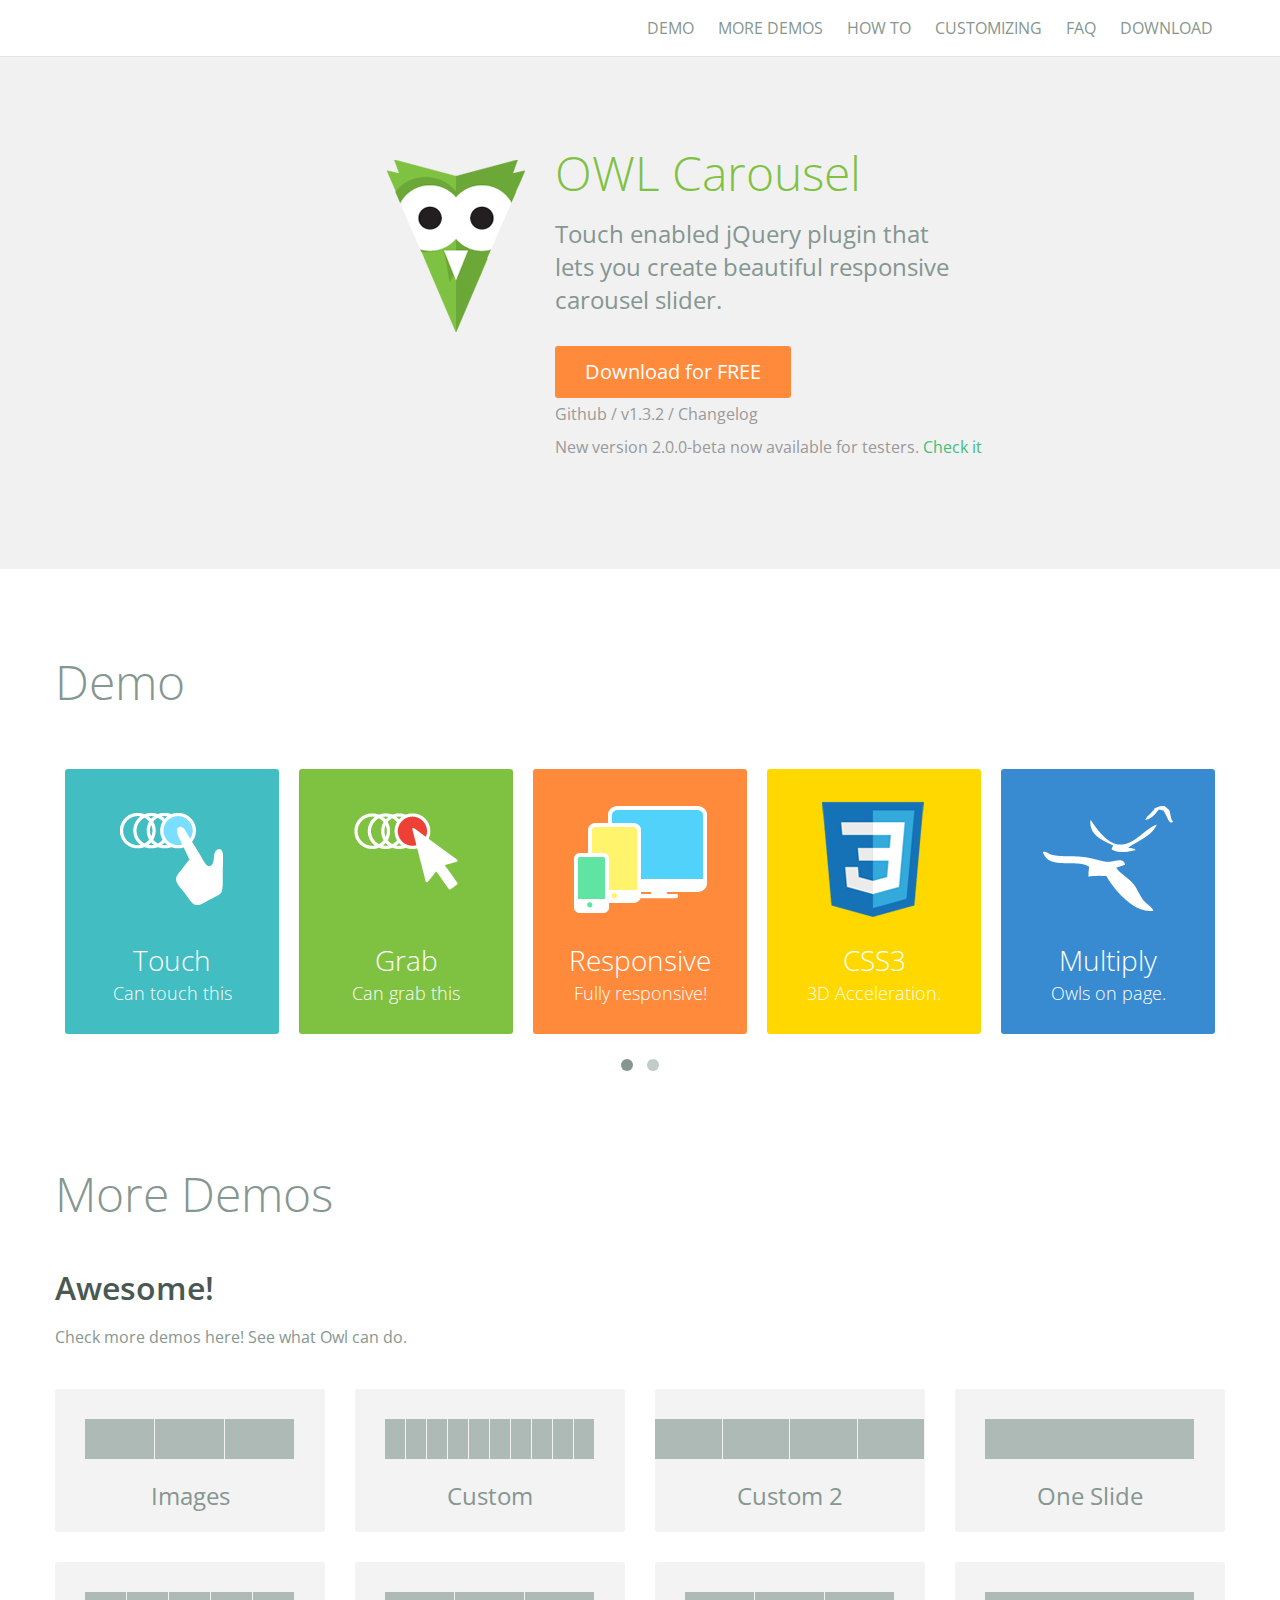
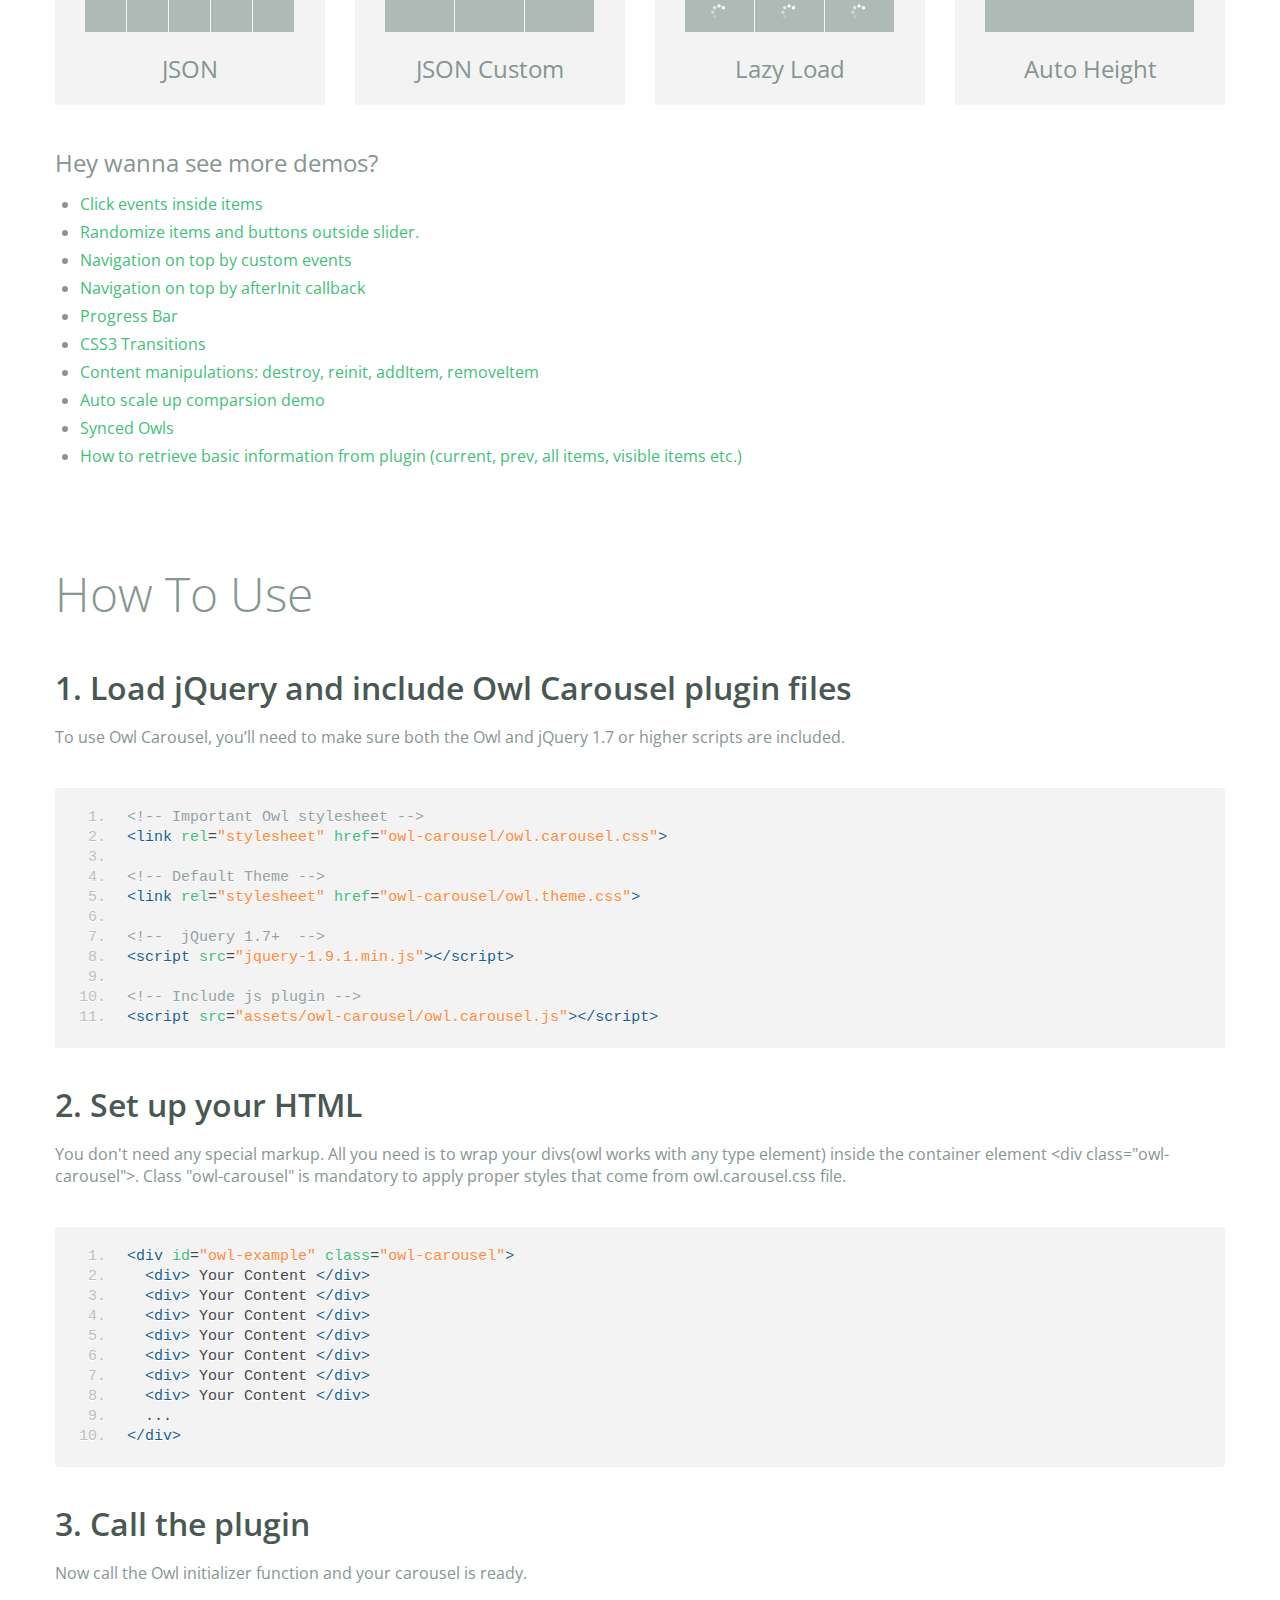
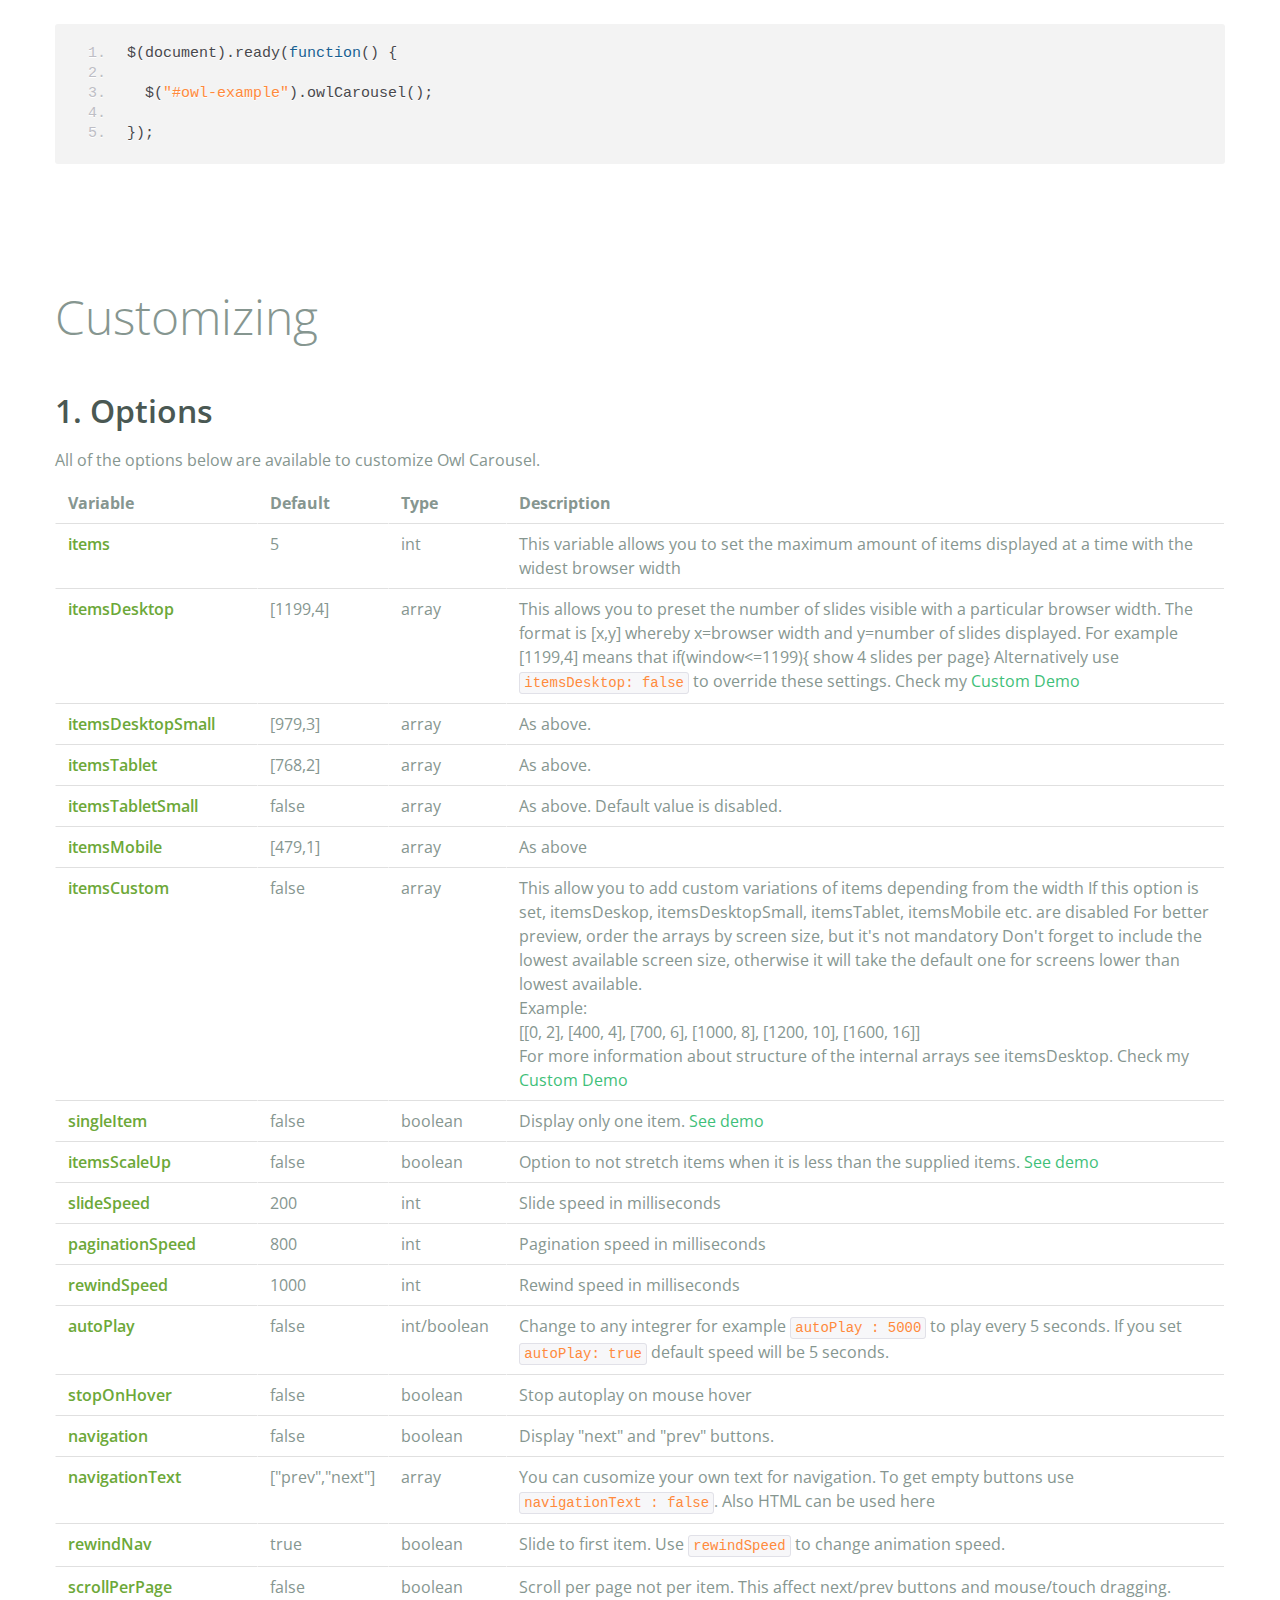
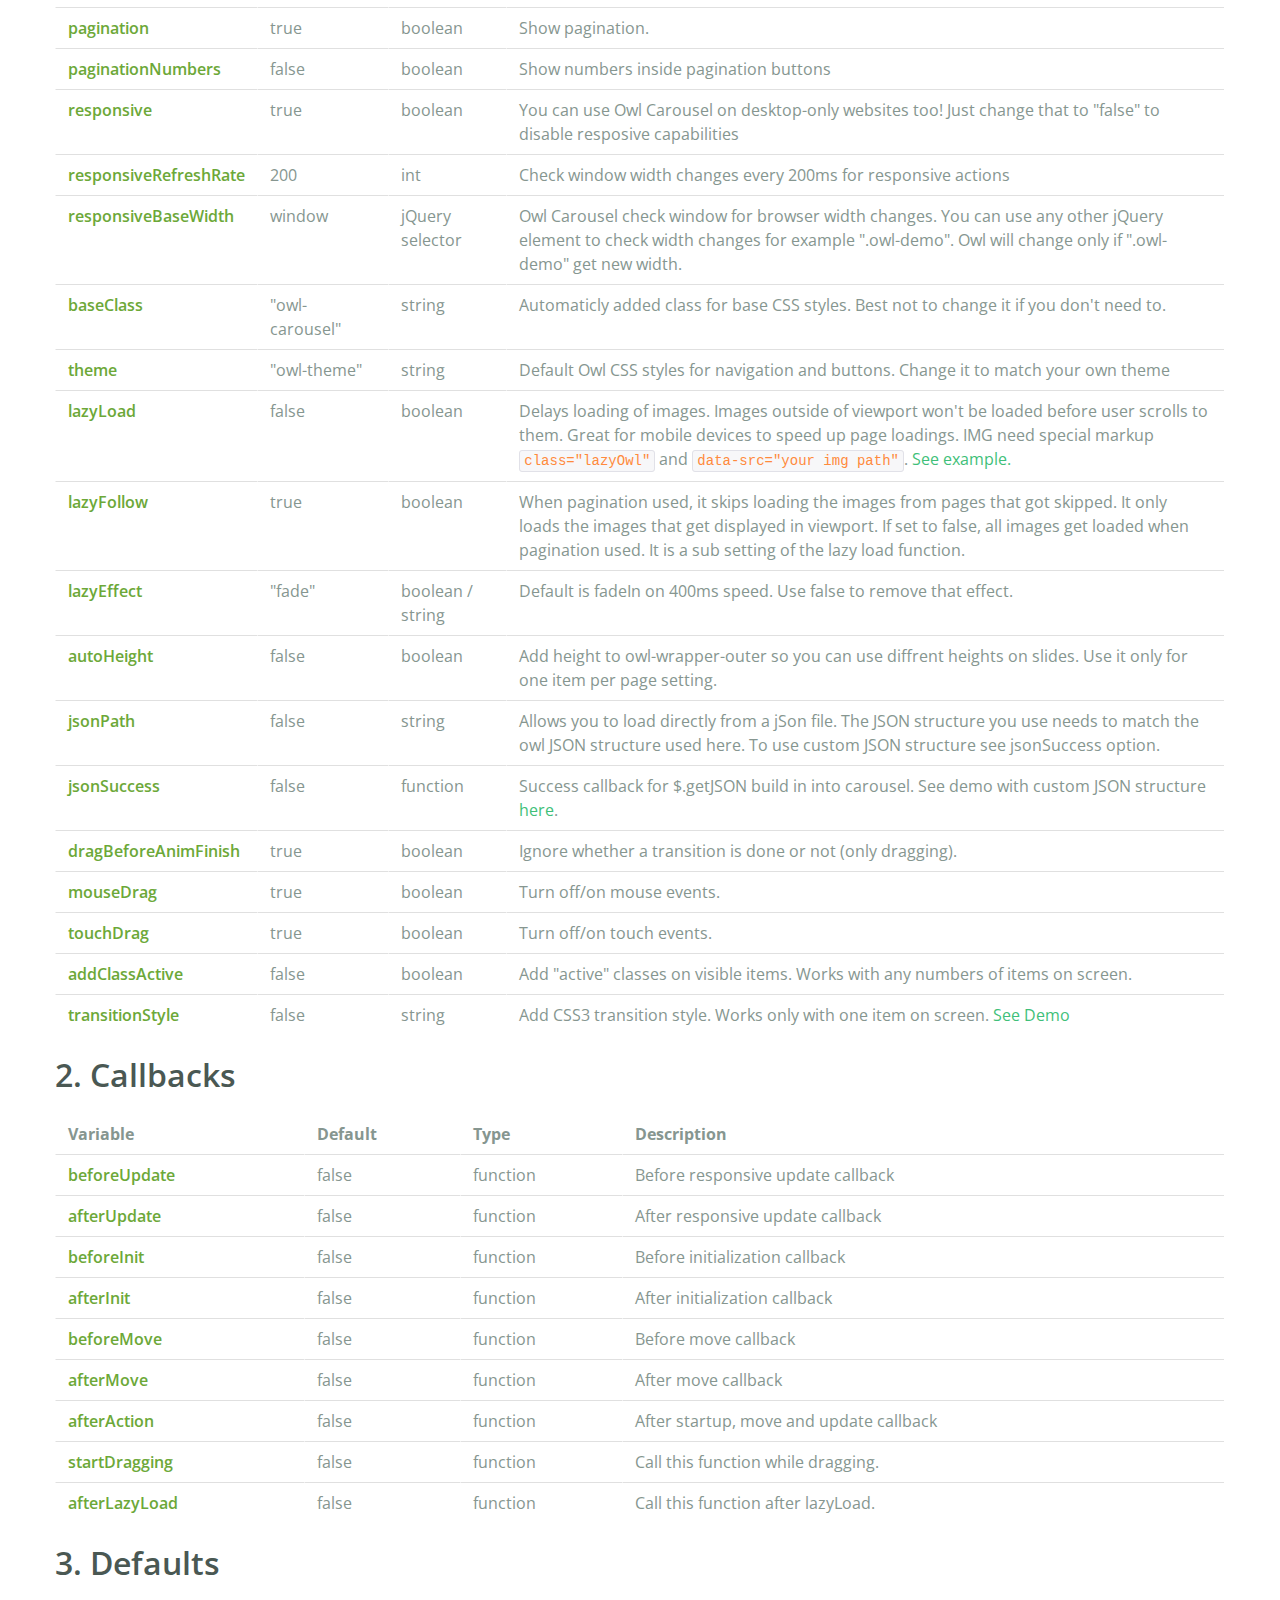
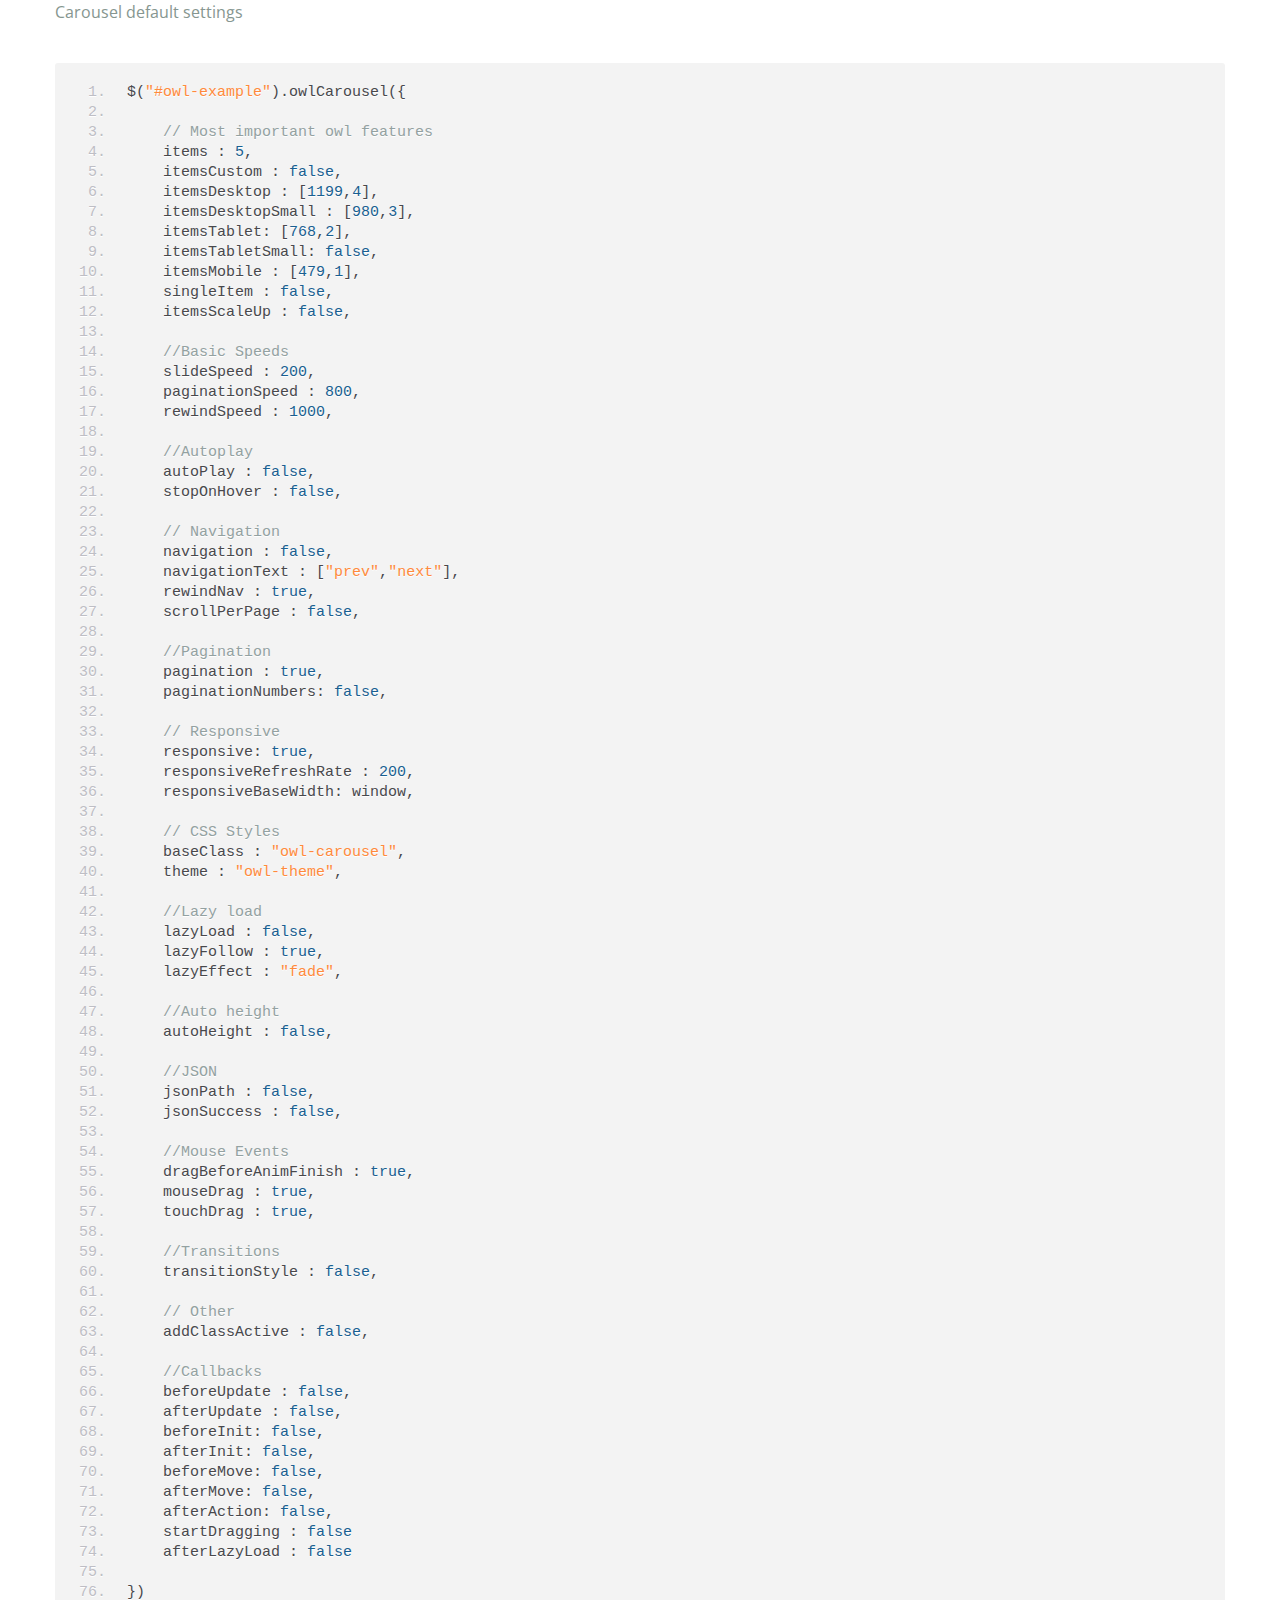
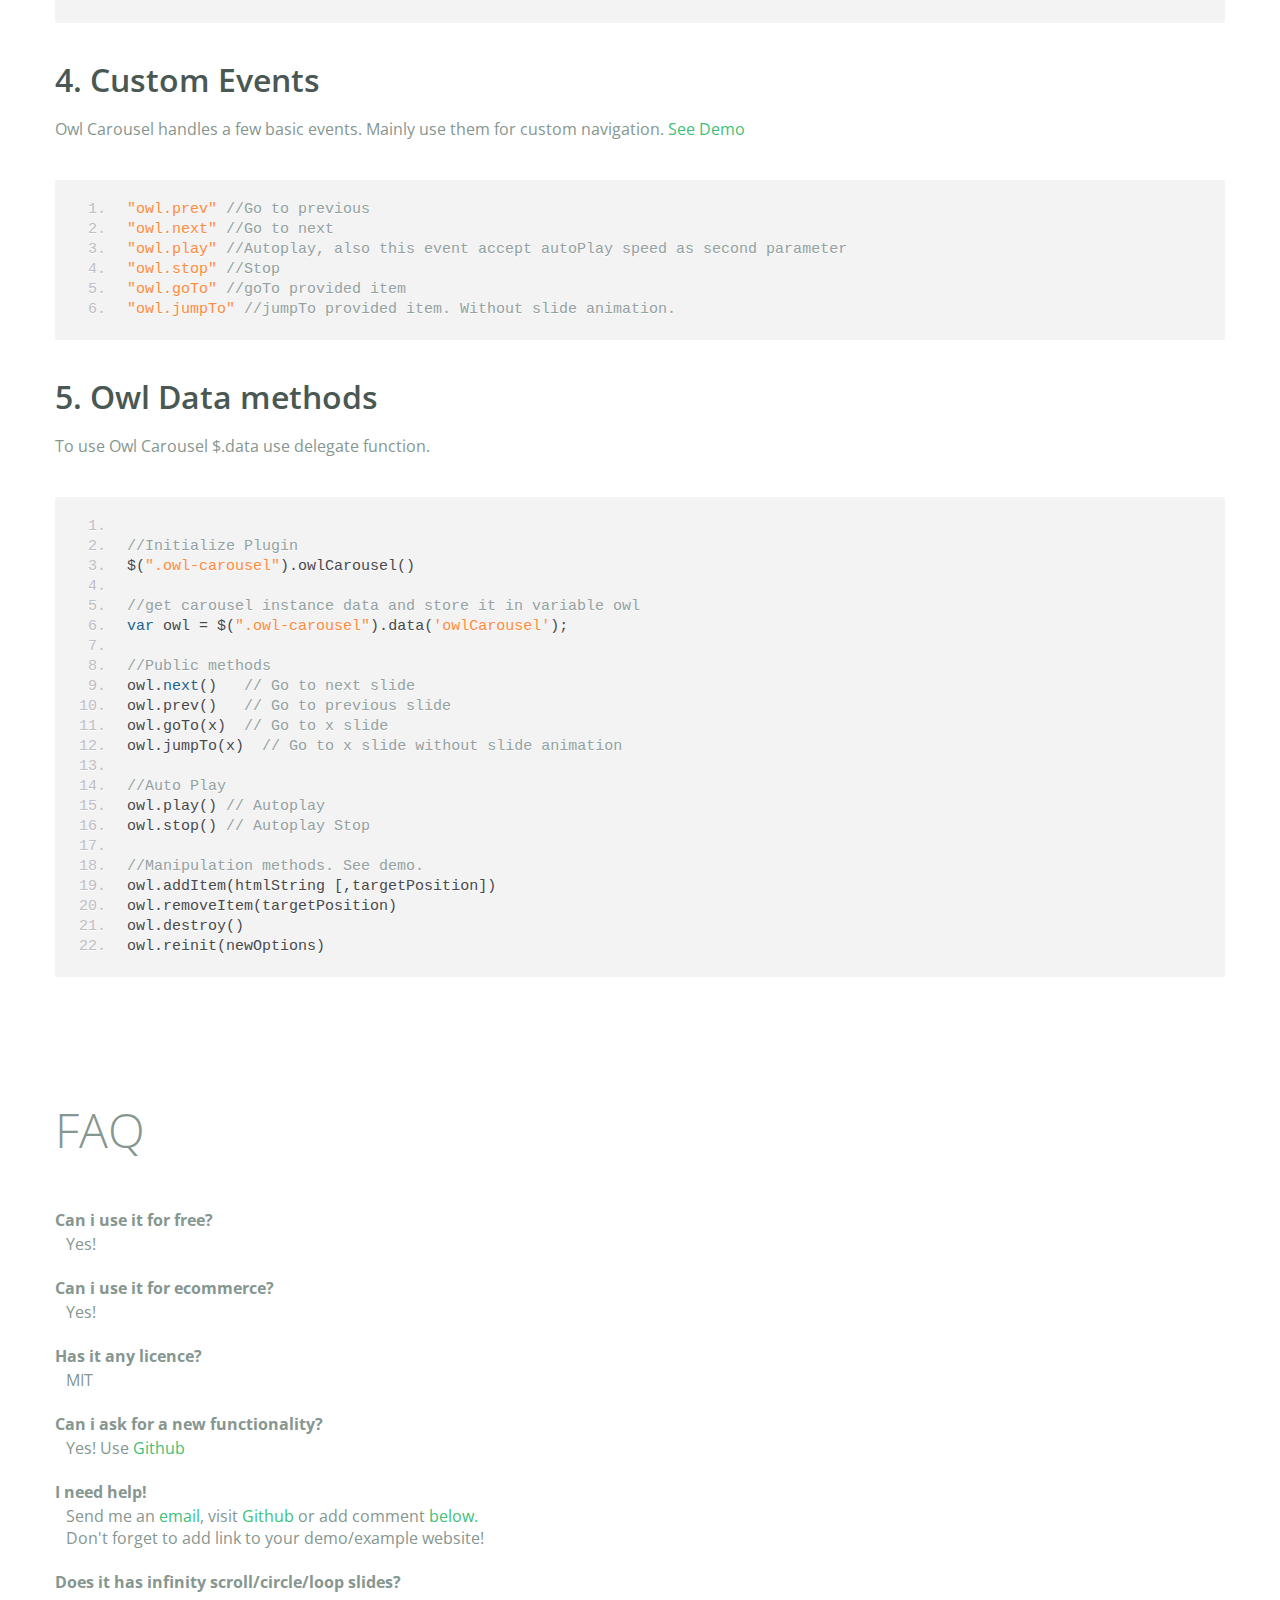
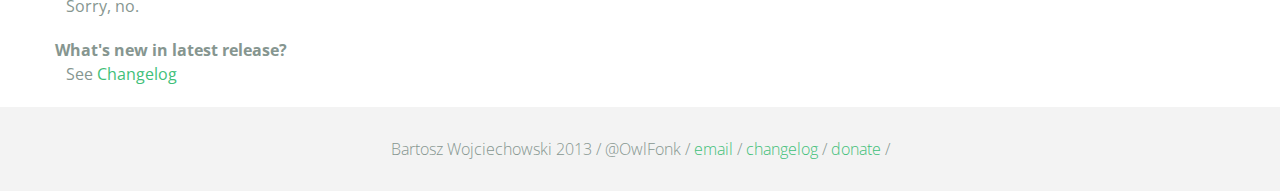
<file: vendor/owl.carousel/index.html>
<!DOCTYPE html>
<html lang="en">
  <head>
    <meta charset="utf-8">
    <title>Owl Carousel</title>
    <meta name="viewport" content="width=device-width, initial-scale=1.0">
    <meta name="description" content="jQuery Responsive Carousel - Owl Carusel">
    <meta name="author" content="Bartosz Wojciechowski">
    <meta name="keywords" content="HTML,CSS,JSON,JavaScript, jQuery, Responsive, Design, Owl, Carousel, Free">

    <link href='http://fonts.googleapis.com/css?family=Open+Sans:400italic,400,300,600,700' rel='stylesheet' type='text/css'>
    <link href="assets/css/bootstrapTheme.css" rel="stylesheet">
    <link href="assets/css/custom.css" rel="stylesheet">

    <!-- Owl Carousel Assets -->
    <link href="owl-carousel/owl.carousel.css" rel="stylesheet">
    <link href="owl-carousel/owl.theme.css" rel="stylesheet">

    <!-- Prettify -->
    <link href="assets/js/google-code-prettify/prettify.css" rel="stylesheet">

    <!-- Le fav and touch icons -->
    <link rel="apple-touch-icon-precomposed" sizes="144x144" href="assets/ico/apple-touch-icon-144-precomposed.png">
    <link rel="apple-touch-icon-precomposed" sizes="114x114" href="assets/ico/apple-touch-icon-114-precomposed.png">
      <link rel="apple-touch-icon-precomposed" sizes="72x72" href="assets/ico/apple-touch-icon-72-precomposed.png">
                    <link rel="apple-touch-icon-precomposed" href="assets/ico/apple-touch-icon-57-precomposed.png">
                                   <link rel="shortcut icon" href="assets/ico/favicon.png">
  </head>
  <body>
      <div id="top-nav" class="navbar navbar-fixed-top">
        <div class="navbar-inner">
          <div class="container">
            <button type="button" class="btn btn-navbar" data-toggle="collapse" data-target=".nav-collapse">
            <span class="icon-bar"></span>
            <span class="icon-bar"></span>
            <span class="icon-bar"></span>
          </button>
            <div class="nav-collapse collapse">
            <ul class="nav pull-right">
              <li><a href="#demo">Demo</a></li>
              <li><a href="#more-demos">More Demos</a></li>
              <li><a href="#how-to">How To</a></li>
              <li><a href="#customizing">Customizing</a></li>
              <li><a href="#faq">FAQ</a></li>
              <li><a href="owl.carousel.zip" class="download" data-spy="affix" data-offset-top="450">Download</a></li>
            </ul>
            </div>
          </div>
        </div>
      </div>

      <div id="header">
        <div class="container">
          <div class="row">
            <div class="span5">
                <img class="logo" src="assets/img/owl-logo.png" alt="Owl Logo">
              </div>
            <div class="span7">
              <h1>OWL Carousel </h1>
              <h3>Touch enabled jQuery plugin that lets you create beautiful responsive carousel slider.</h3>
              <a class="btn btn-success btn-large" href="owl.carousel.zip">Download for FREE</a>
              <p class="muted"><a class="muted" href="https://github.com/OwlFonk/OwlCarousel">Github</a> / v1.3.2 / <a class="muted" href="changelog.html">Changelog</a></p> 
              <p class="muted">New version 2.0.0-beta now available for testers. <a href="http://www.owlgraphic.com/owlcarousel2/">Check it</a></p>
            </div>
          </div>
        </div>
      </div>

      <div id="demo">
        <div class="container">
          <div class="row">
            <div class="span12">
              <h1>Demo</h1>
            </div>
          </div>

          <div class="row">
            <div class="span12">

              <div id="owl-example" class="owl-carousel">

                <div class="item darkCyan">
                  <img src="assets/img/demo-slides/touch.png" alt="Touch">
                    <h3>Touch</h3>
                    <h4>Can touch this</h4>
                </div>
                <div class="item forestGreen">
                  <img src="assets/img/demo-slides/grab.png" alt="Grab">
                    <h3>Grab</h3>
                    <h4>Can grab this</h4>
                </div>
                <div class="item orange">
                  <img src="assets/img/demo-slides/responsive.png" alt="Responsive">
                    <h3>Responsive</h3>
                    <h4>Fully responsive!</h4>
                </div>

                <div class="item yellow">
                  <img src="assets/img/demo-slides/css3.png" alt="CSS3">
                    <h3>CSS3</h3>
                    <h4>3D Acceleration.</h4>
                </div>

                <div class="item dodgerBlue">
                  <img src="assets/img/demo-slides/multi.png" alt="Multi">
                    <h3>Multiply</h3>
                    <h4>Owls on page.</h4>
                </div>

                <div class="item skyBlue">
                  <img src="assets/img/demo-slides/modern.png" alt="Modern Browsers">
                    <h3>Modern</h3>
                    <h4>Browsers Compatibility</h4>
                </div>

                <div class="item zombieGreen">
                  <img src="assets/img/demo-slides/zombie.png" alt="Zombie Browsers - old ones">
                    <h3>Zombie</h3>
                    <h4>Browsers Compatibility</h4>
                </div>

                <div class="item violet">
                  <img src="assets/img/demo-slides/controls.png" alt="Take Control">
                    <h3>Take Control</h3>
                    <h4>The way you like</h4>
                </div>

                <div class="item yellowLight">
                  <img src="assets/img/demo-slides/feather.png" alt="Light">
                    <h3>Light</h3>
                    <h4>As a feather</h4>
                </div>

                <div class="item steelGray">
                  <img src="assets/img/demo-slides/tons.png" alt="Tons of Opotions">
                    <h3>Tons</h3>
                    <h4>of options</h4>
                </div>

              </div>


            </div>
          </div>

        </div>
      </div>

    <div id="more-demos">
      <div class="container">

        <div class="row">
          <div class="span12">
            <h1>More Demos</h1>
            <h2>Awesome!</h2>
            <p>Check more demos here! See what Owl can do.</p>
          </div>
        </div>

        <div class="row demos-row">
          <div class="span3">
            <a href="demos/images.html" class="demo-box">
              <div class="demo-wrapper demo-images clearfix">
                <div class="demo-slide"><div class="bg"></div></div>
                <div class="demo-slide"><div class="bg"></div></div>
                <div class="demo-slide"><div class="bg"></div></div>
              </div>
              <h3>Images</h3>
            </a>
          </div>

          <div class="span3">
            <a href="demos/custom.html" class="demo-box">
              <div class="demo-wrapper demo-custom clearfix">
                <div class="demo-slide"><div class="bg"></div></div>
                <div class="demo-slide"><div class="bg"></div></div>
                <div class="demo-slide"><div class="bg"></div></div>
                <div class="demo-slide"><div class="bg"></div></div>
                <div class="demo-slide"><div class="bg"></div></div>
                <div class="demo-slide"><div class="bg"></div></div>
                <div class="demo-slide"><div class="bg"></div></div>
                <div class="demo-slide"><div class="bg"></div></div>
                <div class="demo-slide"><div class="bg"></div></div>
                <div class="demo-slide"><div class="bg"></div></div>
              </div>
              <h3>Custom</h3>
            </a>
          </div>

          <div class="span3">
            <a href="demos/itemsCustom.html" class="demo-box">
              <div class="demo-wrapper demo-full clearfix">
                <div class="demo-slide"><div class="bg"></div></div>
                <div class="demo-slide"><div class="bg"></div></div>
                <div class="demo-slide"><div class="bg"></div></div>
                <div class="demo-slide"><div class="bg"></div></div>
              </div>
              <h3>Custom 2</h3>
            </a>
          </div>

          <div class="span3">
            <a href="demos/one.html" class="demo-box">
              <div class="demo-wrapper demo-one clearfix">
                <div class="demo-slide"><div class="bg"></div></div>
              </div>
              <h3>One Slide</h3>
            </a>
          </div>

        </div>
        <div class="row demos-row">
          <div class="span3">
            <a href="demos/json.html" class="demo-box">
              <div class="demo-wrapper demo-Json clearfix">
                <div class="demo-slide"><div class="bg"></div></div>
                <div class="demo-slide"><div class="bg"></div></div>
                <div class="demo-slide"><div class="bg"></div></div>
                <div class="demo-slide"><div class="bg"></div></div>
                <div class="demo-slide"><div class="bg"></div></div>
              </div>
              <h3>JSON</h3>
            </a>
          </div>

          <div class="span3">
            <a href="demos/customJson.html" class="demo-box">
              <div class="demo-wrapper demo-Json-custom clearfix">
                <div class="demo-slide"><div class="bg"></div></div>
                <div class="demo-slide"><div class="bg"></div></div>
                <div class="demo-slide"><div class="bg"></div></div>
              </div>
              <h3>JSON Custom</h3>
            </a>
          </div>

          <div class="span3">
            <a href="demos/lazyLoad.html" class="demo-box">
              <div class="demo-wrapper demo-lazy clearfix">
                <div class="demo-slide"><div class="bg"></div></div>
                <div class="demo-slide"><div class="bg"></div></div>
                <div class="demo-slide"><div class="bg"></div></div>
              </div>
              <h3>Lazy Load</h3>
            </a>
          </div>

          <div class="span3">
            <a href="demos/autoHeight.html" class="demo-box">
              <div class="demo-wrapper demo-height clearfix">
                <div class="demo-slide"><div class="bg"></div></div>
              </div>
              <h3>Auto Height</h3>
            </a>
          </div>

          
        </div>

        <div class="row">
          <div class="span12">
            <h3>Hey wanna see more demos?</h3>
            <ul>
              <li>
                <a href="demos/click.html">Click events inside items</a>
              </li>
              <li>
                <a href="demos/randomOrder.html">Randomize items and buttons outside slider.</a>
              </li>
              <li>
                <a href="demos/navOnTop.html">Navigation on top by custom events</a>
              </li>
              <li>
                <a href="demos/navOnTop2.html">Navigation on top by afterInit callback</a>
              </li>
              <li>
                <a href="demos/progressBar.html">Progress Bar</a>
              </li>
              <li>
                <a href="demos/transitions.html">CSS3 Transitions</a>
              </li>
              <li>
                <a href="demos/manipulations.html">Content manipulations: destroy, reinit, addItem, removeItem</a>
              </li>
              <li>
                <a href="demos/scaleup.html">Auto scale up comparsion demo</a>
              </li>
              <li>
                <a href="demos/sync.html">Synced Owls</a>
              </li>
              <li>
                <a href="demos/owlStatus.html">How to retrieve basic information from plugin (current, prev, all items, visible items etc.)</a>
              </li>
            </ul>
            
          </div>
        </div>


      </div>
    </div>

    <div id="how-to">
      <div class="container">
        <div class="row">
          <div class="span12">
            <h1>How To Use</h1>
            <h2>1. Load jQuery and include Owl Carousel plugin files</h2>
            <p>To use Owl Carousel, you’ll need to make sure both the Owl and jQuery 1.7 or higher scripts are included.</p>
<pre class="pre-show prettyprint linenums">
&lt;!-- Important Owl stylesheet --&gt;
&lt;link rel="stylesheet" href="owl-carousel/owl.carousel.css"&gt;

&lt;!-- Default Theme --&gt;
&lt;link rel="stylesheet" href="owl-carousel/owl.theme.css"&gt;

&lt;!--  jQuery 1.7+  --&gt;
&lt;script src="jquery-1.9.1.min.js"&gt;&lt;/script&gt;

&lt;!-- Include js plugin --&gt;
&lt;script src="assets/owl-carousel/owl.carousel.js"&gt;&lt;/script&gt;
</pre>
          <h2>2. Set up your HTML</h2>
          <p>You don't need any special markup. All you need is to wrap your divs(owl works with any type element) inside the container element &lt;div class="owl-carousel"&gt;. Class "owl-carousel" is mandatory to apply proper styles that come from owl.carousel.css file.</p>
<pre class="pre-show prettyprint linenums">
&lt;div id="owl-example" class="owl-carousel"&gt;
  &lt;div&gt; Your Content &lt;/div&gt;
  &lt;div&gt; Your Content &lt;/div&gt;
  &lt;div&gt; Your Content &lt;/div&gt;
  &lt;div&gt; Your Content &lt;/div&gt;
  &lt;div&gt; Your Content &lt;/div&gt;
  &lt;div&gt; Your Content &lt;/div&gt;
  &lt;div&gt; Your Content &lt;/div&gt;
  ...
&lt;/div>
</pre>    
          <h2>3. Call the plugin</h2>
          <p>Now call the Owl initializer function and your carousel is ready.</p>
<pre class="pre-show prettyprint linenums">
$(document).ready(function() {

  $("#owl-example").owlCarousel();

});
</pre>  
          </div>
        </div>
      </div>
    </div>


    <div id="customizing">
      <div class="container">
        <div class="row">
          <div class="span12">
            <h1>Customizing</h1>
            <h2>1. Options</h2>
            <p>All of the options below are available to customize Owl Carousel.</p> 
            <table class="table hp-table table-bordered table-striped">
              <thead>
                <tr>
                  <th>Variable</th>
                  <th>Default</th>
                  <th>Type</th>
                  <th>Description</th>
                </tr>
              </thead>
              <tbody>
                <tr>
                  <td><span class="text-emp">items</span></td>
                  <td>5</td>
                  <td>int</td>
                  <td>This variable allows you to set the maximum amount of items displayed at a time with the widest browser width</td>
                </tr>
                 <tr>
                  <td><span class="text-emp">itemsDesktop</span></td>
                  <td>[1199,4]</td>
                  <td>array</td>
                  <td>This allows you to preset the number of slides visible with a particular browser width. The format is [x,y] whereby x=browser width and y=number of slides displayed. For example [1199,4] means that if(window&lt;=1199){ show 4 slides per page}
                    Alternatively use <code>itemsDesktop: false</code> to override these settings. Check my <a href="demos/custom.html">Custom Demo</a></td>
                </tr>
                <tr>
                  <td><span class="text-emp">itemsDesktopSmall</span></td>
                  <td>[979,3]</td>
                  <td>array</td>
                  <td>As above.</td>
                </tr>
                <tr>
                  <td><span class="text-emp">itemsTablet</span></td>
                  <td>[768,2]</td>
                  <td>array</td>
                  <td>As above.</td>
                </tr>
                <tr>
                  <td><span class="text-emp">itemsTabletSmall</span></td>
                  <td>false</td>
                  <td>array</td>
                  <td>As above. Default value is disabled.</td>
                </tr>
                <tr>
                  <td><span class="text-emp">itemsMobile</span></td>
                  <td>[479,1]</td>
                  <td>array</td>
                  <td>As above</td>
                </tr>
                <tr>
                  <td><span class="text-emp">itemsCustom</span></td>
                  <td>false</td>
                  <td>array</td>
                  <td>
                    This allow you to add custom variations of items depending from the width
                    If this option is set, itemsDeskop, itemsDesktopSmall, itemsTablet, itemsMobile etc. are disabled
                    For better preview, order the arrays by screen size, but it's not mandatory
                    Don't forget to include the lowest available screen size, otherwise it will take the default one for screens lower than lowest available.
                    <br />Example:<br /> [[0, 2], [400, 4], [700, 6], [1000, 8], [1200, 10], [1600, 16]]<br />
                    For more information about structure of the internal arrays see itemsDesktop. Check my <a href="demos/custom.html">Custom Demo</a></td>
                </tr>
                <tr>
                  <td><span class="text-emp">singleItem</span></td>
                  <td>false</td>
                  <td>boolean</td>
                  <td>Display only one item. <a href="demos/one.html">See demo</a></td>
                </tr>
                <tr>
                  <td><span class="text-emp">itemsScaleUp</span></td>
                  <td>false</td>
                  <td>boolean</td>
                  <td>Option to not stretch items when it is less than the supplied items. <a href="demos/scaleup.html">See demo</a></td>
                </tr>
                <tr>
                  <td><span class="text-emp">slideSpeed</span></td>
                  <td>200</td>
                  <td>int</td>
                  <td>Slide speed in milliseconds</td>
                </tr>
                <tr>
                  <td><span class="text-emp">paginationSpeed</span></td>
                  <td>800</td>
                  <td>int</td>
                  <td>Pagination speed in milliseconds</td>
                </tr>
                <tr>
                  <td><span class="text-emp">rewindSpeed</span></td>
                  <td>1000</td>
                  <td>int</td>
                  <td>Rewind speed in milliseconds</td>
                </tr>
                <tr>
                  <td><span class="text-emp">autoPlay</span></td>
                  <td>false</td>
                  <td>int/boolean</td>
                  <td>Change to any integrer for example <code>autoPlay : 5000</code> to play every 5 seconds. If you set <code>autoPlay: true</code> default speed will be 5 seconds.</td>
                </tr>
                <tr>
                <tr>
                  <td><span class="text-emp">stopOnHover</span></td>
                  <td>false</td>
                  <td>boolean</td>
                  <td>Stop autoplay on mouse hover</td>
                </tr>
                <tr>
                <tr>
                  <td><span class="text-emp">navigation</span></td>
                  <td>false</td>
                  <td>boolean</td>
                  <td>Display "next" and "prev" buttons.</td>
                </tr>
                <tr>
                  <td><span class="text-emp">navigationText</span></td>
                  <td>["prev","next"]</td>
                  <td>array</td>
                  <td>You can cusomize your own text for navigation. To get empty buttons use <code>navigationText : false</code>. Also HTML can be used here</td>
                </tr>
                <tr>
                  <td><span class="text-emp">rewindNav</span></td>
                  <td>true</td>
                  <td>boolean</td>
                  <td>Slide to first item. Use <code>rewindSpeed</code> to change animation speed. </td>
                </tr>
                <tr>
                  <td><span class="text-emp">scrollPerPage</span></td>
                  <td>false</td>
                  <td>boolean</td>
                  <td>Scroll per page not per item. This affect next/prev buttons and mouse/touch dragging.</td>
                </tr>
                <tr>
                  <td><span class="text-emp">pagination</span></td>
                  <td>true</td>
                  <td>boolean</td>
                  <td>Show pagination.</td>
                </tr>
                <tr>
                  <td><span class="text-emp">paginationNumbers</span></td>
                  <td>false</td>
                  <td>boolean</td>
                  <td>Show numbers inside pagination buttons</td>
                </tr>
                <tr>
                  <td><span class="text-emp">responsive</span></td>
                  <td>true</td>
                  <td>boolean</td>
                  <td>You can use Owl Carousel on desktop-only websites too! Just change that to "false" to disable resposive capabilities</td>
                </tr>
                <tr>
                  <td><span class="text-emp">responsiveRefreshRate</span></td>
                  <td>200</td>
                  <td>int</td>
                  <td>Check window width changes every 200ms for responsive actions</td>
                </tr>
                <tr>
                  <td><span class="text-emp">responsiveBaseWidth</span></td>
                  <td>window</td>
                  <td>jQuery selector</td>
                  <td>Owl Carousel check window for browser width changes. You can use any other jQuery element to check width changes for example ".owl-demo". Owl will change only if ".owl-demo" get new width.</td>
                </tr>
                <tr>
                  <td><span class="text-emp">baseClass</span></td>
                  <td>"owl-carousel"</td>
                  <td>string</td>
                  <td>Automaticly added class for base CSS styles. Best not to change it if you don't need to.</td>
                </tr>
                <tr>
                  <td><span class="text-emp">theme</span></td>
                  <td>"owl-theme"</td>
                  <td>string</td>
                  <td>Default Owl CSS styles for navigation and buttons. Change it to match your own theme</td>
                </tr>
                <tr>
                  <td><span class="text-emp">lazyLoad</span></td>
                  <td>false</td>
                  <td>boolean</td>
                  <td>Delays loading of images. Images outside of viewport won't be loaded before user scrolls to them. Great for mobile devices to speed up page loadings. IMG need special markup <code>class="lazyOwl"</code> and <code>data-src="your img path"</code>. <a href="demos/lazyLoad.html">See example.</a></td>
                </tr>
                <tr>
                  <td><span class="text-emp">lazyFollow</span></td>
                  <td>true</td>
                  <td>boolean</td>
                  <td>When pagination used, it skips loading the images from pages that got skipped. It only loads the images that get displayed in viewport. If set to false, all images get loaded when pagination used. It is a sub setting of the lazy load function.</td>
                </tr>
                <tr>
                  <td><span class="text-emp">lazyEffect</span></td>
                  <td>"fade"</td>
                  <td>boolean / string</td>
                  <td>Default is fadeIn on 400ms speed. Use false to remove that effect.</td>
                </tr>
                <tr>
                  <td><span class="text-emp">autoHeight</span></td>
                  <td>false</td>
                  <td>boolean</td>
                  <td>Add height to owl-wrapper-outer so you can use diffrent heights on slides. Use it only for one item per page setting.</td>
                </tr>
                <tr>
                  <td><span class="text-emp">jsonPath</span></td>
                  <td>false</td>
                  <td>string</td>
                  <td>Allows you to load directly from a jSon file. The JSON structure you use needs to match the owl JSON structure used here. To use custom JSON structure see jsonSuccess option.</td>
                </tr>
                <tr>
                  <td><span class="text-emp">jsonSuccess</span></td>
                  <td>false</td>
                  <td>function</td>
                  <td>Success callback for $.getJSON build in into carousel. See demo with custom JSON structure <a href="demos/customJson.html">here</a>. </td>
                </tr>
                <tr>
                  <td><span class="text-emp">dragBeforeAnimFinish</span></td>
                  <td>true</td>
                  <td>boolean</td>
                  <td>Ignore whether a transition is done or not (only dragging).</td>
                </tr>
                <tr>
                  <td><span class="text-emp">mouseDrag</span></td>
                  <td>true</td>
                  <td>boolean</td>
                  <td>Turn off/on mouse events.</td>
                </tr>
                <tr>
                  <td><span class="text-emp">touchDrag</span></td>
                  <td>true</td>
                  <td>boolean</td>
                  <td>Turn off/on touch events.</td>
                </tr>
                <tr>
                  <td><span class="text-emp">addClassActive</span></td>
                  <td>false</td>
                  <td>boolean</td>
                  <td>Add "active" classes on visible items. Works with any numbers of items on screen.</td>
                </tr>
                <tr>
                  <td><span class="text-emp">transitionStyle</span></td>
                  <td>false</td>
                  <td>string</td>
                  <td>Add CSS3 transition style. Works only with one item on screen. <a href="demos/transitions.html">See Demo</a></td>
                </tr>
              </tbody>
            </table>
            <h2>2. Callbacks</h2>
            <table class="table hp-table table-bordered table-striped">
              <thead>
                <tr>
                  <th>Variable</th>
                  <th>Default</th>
                  <th>Type</th>
                  <th>Description</th>
                </tr>
              </thead>
              <tbody>
                <tr>
                  <td><span class="text-emp">beforeUpdate</span></td>
                  <td>false</td>
                  <td>function</td>
                  <td>Before responsive update callback</td>
                </tr>
                <tr>
                  <td><span class="text-emp">afterUpdate</span></td>
                  <td>false</td>
                  <td>function</td>
                  <td>After responsive update callback</td>
                </tr>
                <tr>
                  <td><span class="text-emp">beforeInit</span></td>
                  <td>false</td>
                  <td>function</td>
                  <td>Before initialization callback</td>
                </tr>
                <tr>
                  <td><span class="text-emp">afterInit</span></td>
                  <td>false</td>
                  <td>function</td>
                  <td>After initialization callback</td>
                </tr>
                <tr>
                  <td><span class="text-emp">beforeMove</span></td>
                  <td>false</td>
                  <td>function</td>
                  <td>Before move callback</td>
                </tr>
                <tr>
                  <td><span class="text-emp">afterMove</span></td>
                  <td>false</td>
                  <td>function</td>
                  <td>After move callback</td>
                </tr>
                <tr>
                  <td><span class="text-emp">afterAction</span></td>
                  <td>false</td>
                  <td>function</td>
                  <td>After startup, move and update callback</td>
                </tr>
                <tr>
                  <td><span class="text-emp">startDragging</span></td>
                  <td>false</td>
                  <td>function</td>
                  <td>Call this function while dragging.</td>
                </tr>
                <tr>
                  <td><span class="text-emp">afterLazyLoad</span></td>
                  <td>false</td>
                  <td>function</td>
                  <td>Call this function after lazyLoad.</td>
                </tr>
              </tbody>
            </table>

              <h2>3. Defaults</h2>
              <p>Carousel default settings</p>
<pre class="pre-show prettyprint linenums">
$("#owl-example").owlCarousel({

    // Most important owl features
    items : 5,
    itemsCustom : false,
    itemsDesktop : [1199,4],
    itemsDesktopSmall : [980,3],
    itemsTablet: [768,2],
    itemsTabletSmall: false,
    itemsMobile : [479,1],
    singleItem : false,
    itemsScaleUp : false,

    //Basic Speeds
    slideSpeed : 200,
    paginationSpeed : 800,
    rewindSpeed : 1000,

    //Autoplay
    autoPlay : false,
    stopOnHover : false,

    // Navigation
    navigation : false,
    navigationText : ["prev","next"],
    rewindNav : true,
    scrollPerPage : false,

    //Pagination
    pagination : true,
    paginationNumbers: false,

    // Responsive 
    responsive: true,
    responsiveRefreshRate : 200,
    responsiveBaseWidth: window,

    // CSS Styles
    baseClass : "owl-carousel",
    theme : "owl-theme",

    //Lazy load
    lazyLoad : false,
    lazyFollow : true,
    lazyEffect : "fade",

    //Auto height
    autoHeight : false,

    //JSON 
    jsonPath : false, 
    jsonSuccess : false,

    //Mouse Events
    dragBeforeAnimFinish : true,
    mouseDrag : true,
    touchDrag : true,

    //Transitions
    transitionStyle : false,

    // Other
    addClassActive : false,

    //Callbacks
    beforeUpdate : false,
    afterUpdate : false,
    beforeInit: false, 
    afterInit: false, 
    beforeMove: false, 
    afterMove: false,
    afterAction: false,
    startDragging : false
    afterLazyLoad : false

})
</pre>
              <h2>4. Custom Events</h2>
              <p>Owl Carousel handles a few basic events. Mainly use them for custom navigation. <a href="demos/custom.html">See Demo</a></p>

<pre class="pre-show prettyprint linenums">
"owl.prev" //Go to previous
"owl.next" //Go to next
"owl.play" //Autoplay, also this event accept autoPlay speed as second parameter
"owl.stop" //Stop
"owl.goTo" //goTo provided item
"owl.jumpTo" //jumpTo provided item. Without slide animation.
</pre>

              <h2>5. Owl Data methods</h2>
              <p>To use Owl Carousel $.data use delegate function.</p>
              
<pre class="pre-show prettyprint linenums">

//Initialize Plugin
$(".owl-carousel").owlCarousel()

//get carousel instance data and store it in variable owl
var owl = $(".owl-carousel").data('owlCarousel');

//Public methods
owl.next()   // Go to next slide
owl.prev()   // Go to previous slide
owl.goTo(x)  // Go to x slide
owl.jumpTo(x)  // Go to x slide without slide animation

//Auto Play
owl.play() // Autoplay
owl.stop() // Autoplay Stop

//Manipulation methods. <a href="demos/manipulations.html">See demo.</a>
owl.addItem(htmlString [,targetPosition])
owl.removeItem(targetPosition)
owl.destroy()
owl.reinit(newOptions)
</pre>
          </div>
        </div>
      </div>
    </div>

    <div id="faq" class="container">
      <div class="row">
        <div class="span12">
          <h1>FAQ</h1>
          <dl>
            <dt>Can i use it for free?</dt>
            <dd>Yes!</dd>
            <dt>Can i use it for ecommerce?</dt>
            <dd>Yes!</dd>
            <dt>Has it any licence?</dt>
            <dd>MIT</dd>
            <dt>Can i ask for a new functionality?</dt>
            <dd>Yes! Use <a href="https://github.com/OwlFonk/OwlCarousel">Github</a></dd>
            <dt>I need help!</dt>
            <dd>Send me an <a href="mailto:owl@owlgraphic.com?subject=Hey Owl! I need help">email</a>, visit <a href="https://github.com/OwlFonk/OwlCarousel">Github</a> or add comment <a href="#disqus">below.</a><br>Don't forget to add link to your demo/example website!</dd>
            <dt>Does it has infinity scroll/circle/loop slides?</dt>
            <dd>Sorry, no.</dd>
            <dt>What's new in latest release?</dt>
            <dd>See <a href="changelog.html">Changelog</a></dd>
          </dl>
        </div>
      </div>
    </div>

    <div class="container disqus">
        <div class="row">
          <div class="span12">
            <h1>Disqus</h1>

    <div id="disqus_thread"></div>
    <noscript>Please enable JavaScript to view the <a href="http://disqus.com/?ref_noscript">comments powered by Disqus.</a></noscript>
    <a href="http://disqus.com" class="dsq-brlink">comments powered by <span class="logo-disqus">Disqus</span></a>
      </div>
    </div>
  </div>

    <div id="footer">
      <div class="container">
        <div class="row">
          <div class="span12">
            <h5>Bartosz Wojciechowski 2013 / @OwlFonk / 
            <a href="mailto:owl@owlgraphic.com?subject=Hey Owl!">email</a> / 
            <a href="changelog.html">changelog</a> /
            <a href="https://www.paypal.com/cgi-bin/webscr?cmd=_s-xclick&hosted_button_id=EFSGXZS7V2U9N">donate</a> / 
            <a href="https://twitter.com/share" class="twitter-share-button" data-url="http://owlgraphic.com/owlcarousel/" data-text="Awesome jQuery Owl Carousel Responsive Plugin" data-via="OwlFonk" data-count="none" data-hashtags="owlcarousel"></a>
            <script>
            var owldomain = window.location.hostname.indexOf("owlgraphic");
            if(owldomain !== -1){
              !function(d,s,id){var js,fjs=d.getElementsByTagName(s)[0],p=/^http:/.test(d.location)?'http':'https';if(!d.getElementById(id)){js=d.createElement(s);js.id=id;js.src=p+'://platform.twitter.com/widgets.js';fjs.parentNode.insertBefore(js,fjs);}}(document, 'script', 'twitter-wjs');
            }
            </script>
            </h5>
          </div>
        </div>
      </div>
    </div>


    <script src="assets/js/jquery-1.9.1.min.js"></script>
    <script src="owl-carousel/owl.carousel.min.js"></script>

    <!-- Frontpage Demo -->
    <script>

    $(document).ready(function($) {
      $("#owl-example").owlCarousel();
    });


    $("body").data("page", "frontpage");

    </script>
    <script src="assets/js/bootstrap-collapse.js"></script>
    <script src="assets/js/bootstrap-transition.js"></script>

    <script src="assets/js/google-code-prettify/prettify.js"></script>
	  <script src="assets/js/application.js"></script>

    <script type="text/javascript">
    jQuery(function($){
      var disqus_loaded = false;
      var top = $("#faq").offset().top; 
      var owldomain = window.location.hostname.indexOf("owlgraphic");
      var comments = window.location.href.indexOf("comment");

      if(owldomain !== -1){
        function check(){
          if ( (!disqus_loaded && $(window).scrollTop() + $(window).height() > top) || (comments !== -1) ){
            $(window).off( "scroll" )
            disqus_loaded = true;
            /* * * CONFIGURATION VARIABLES: EDIT BEFORE PASTING INTO YOUR WEBPAGE * * */
            var disqus_shortname = 'owlcarousel'; // required: replace example with your forum shortname
            var disqus_identifier = 'OWL Carousel';
            //var disqus_url = 'http://owlgraphic.com/owlcarousel/';
            /* * * DON'T EDIT BELOW THIS LINE * * */
            (function() {
                var dsq = document.createElement('script'); dsq.type = 'text/javascript'; dsq.async = true;
                dsq.src = '//' + disqus_shortname + '.disqus.com/embed.js';
                (document.getElementsByTagName('head')[0] || document.getElementsByTagName('body')[0]).appendChild(dsq);
            })();
          }
        }
        $(window).on( "scroll", check )
        check();
      } else {
        $('.disqus').hide();
      }
    });
    </script>

    <script>
    var owldomain = window.location.hostname.indexOf("owlgraphic");
    if(owldomain !== -1){
      (function(i,s,o,g,r,a,m){i['GoogleAnalyticsObject']=r;i[r]=i[r]||function(){
      (i[r].q=i[r].q||[]).push(arguments)},i[r].l=1*new Date();a=s.createElement(o),
      m=s.getElementsByTagName(o)[0];a.async=1;a.src=g;m.parentNode.insertBefore(a,m)
      })(window,document,'script','//www.google-analytics.com/analytics.js','ga');

      ga('create', 'UA-41541058-1', 'owlgraphic.com');
      ga('send', 'pageview');
    }
    </script>

  </body>
</html>
</file>
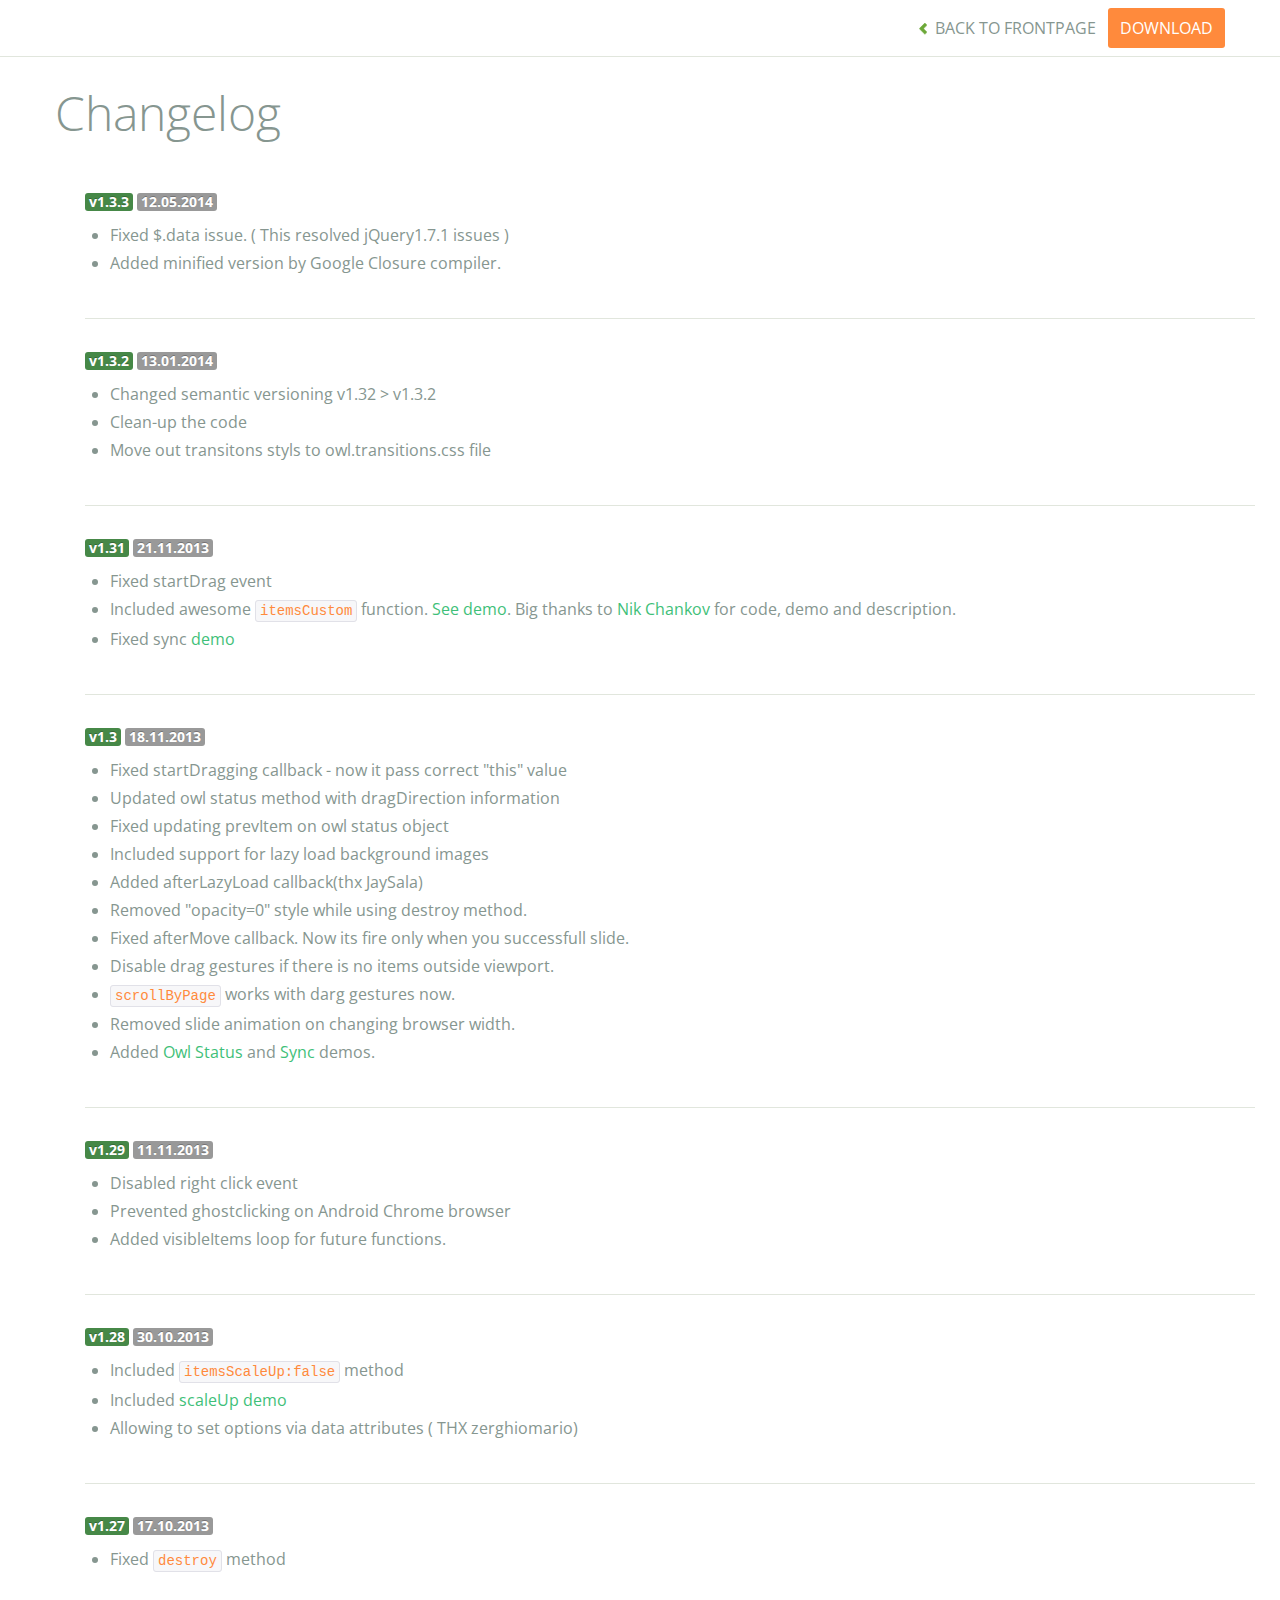
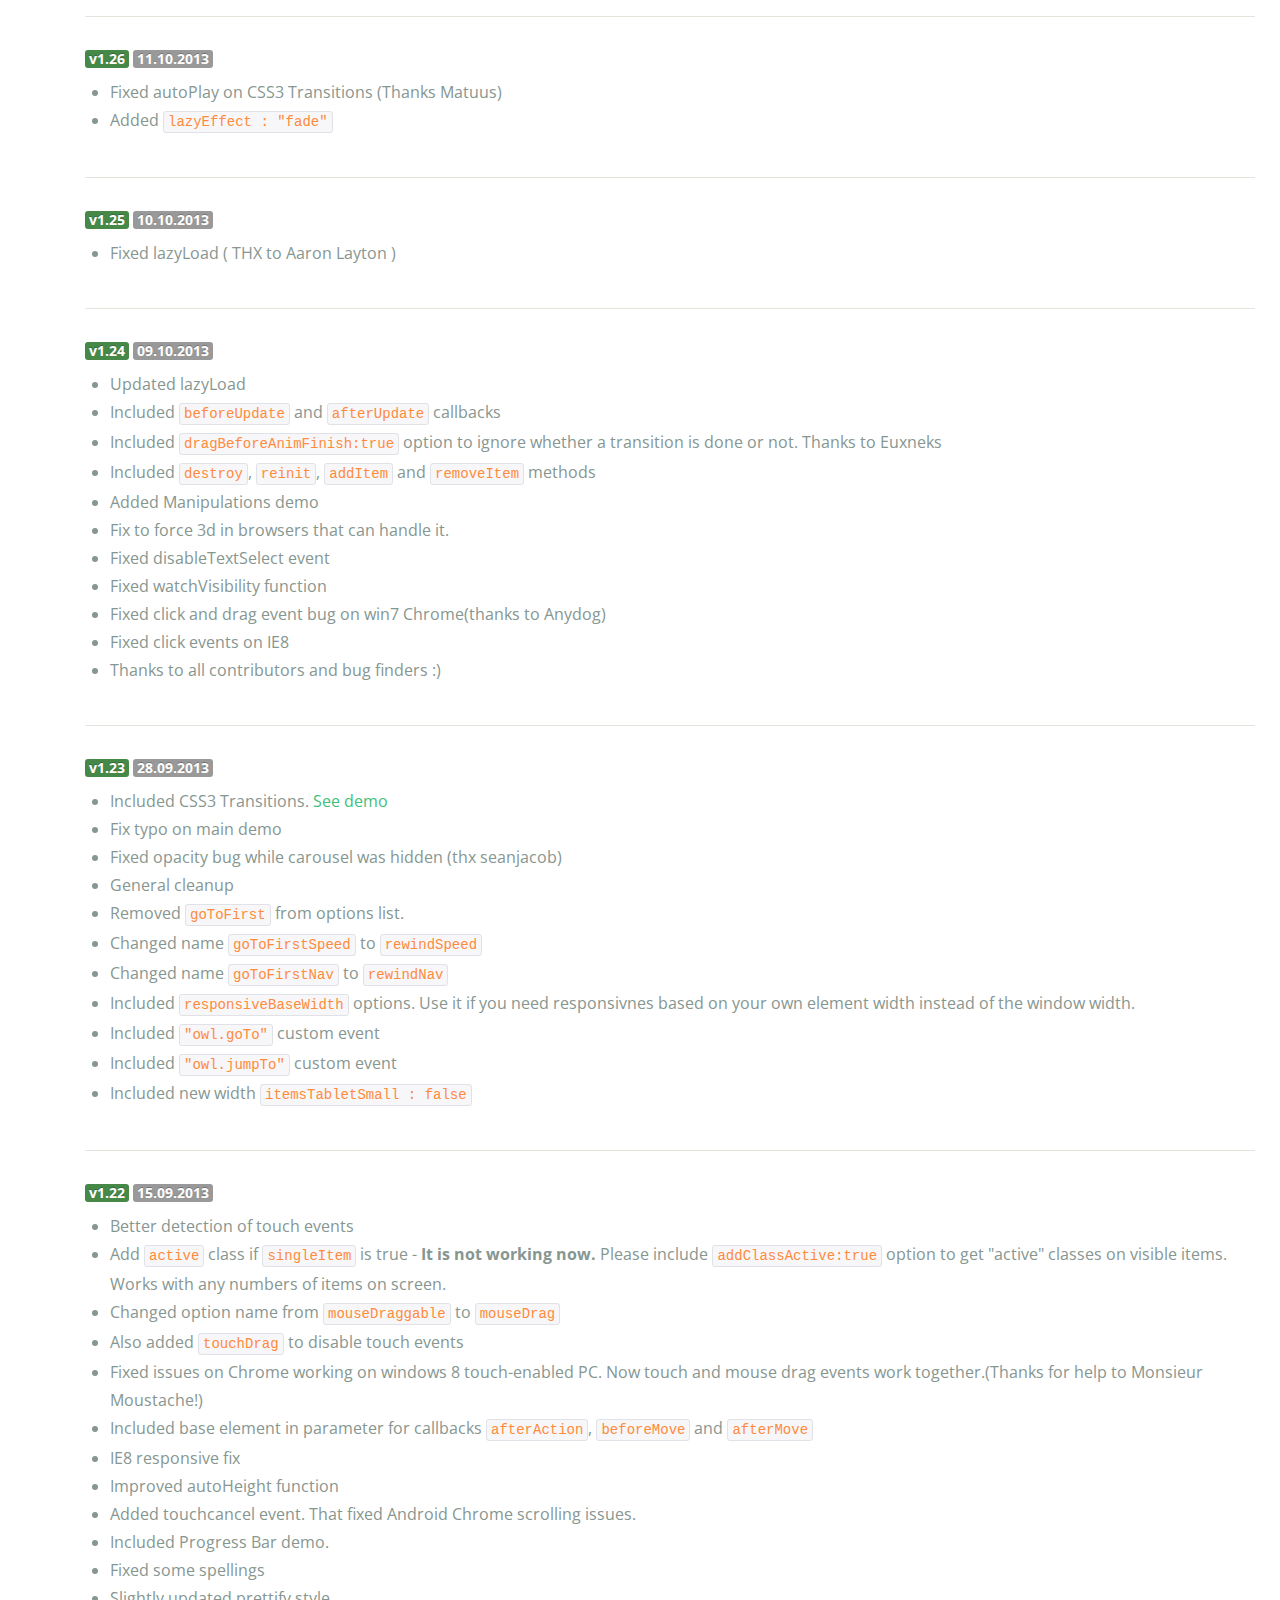
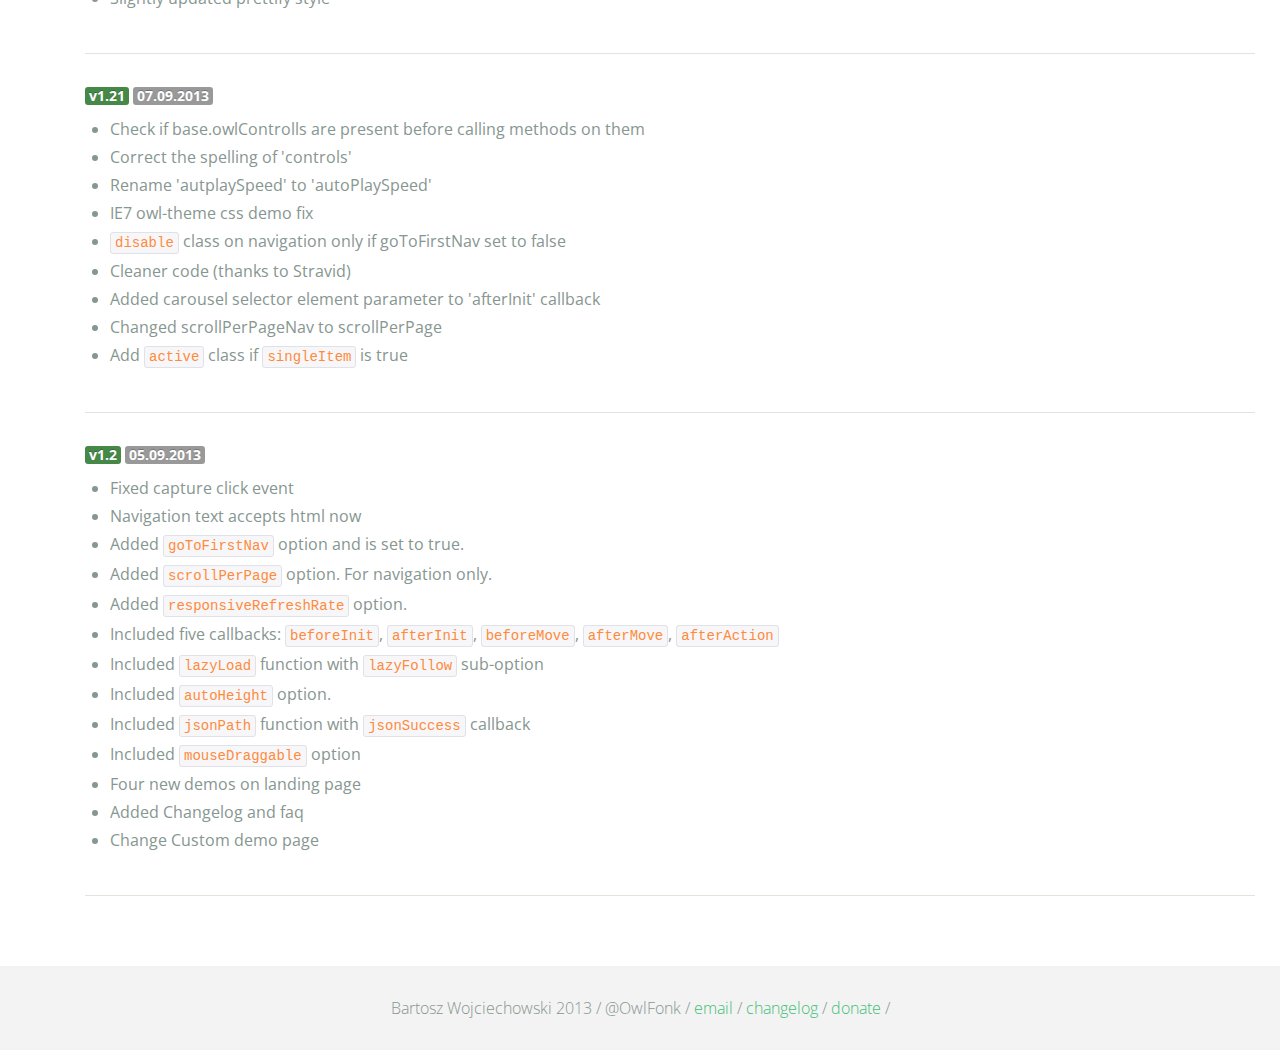
<file: vendor/owl.carousel/changelog.html>
<!DOCTYPE html>
<html lang="en">
  <head>
    <meta charset="utf-8">
    <title>Owl Carousel - Changelog</title>
    <meta name="viewport" content="width=device-width, initial-scale=1.0">
    <meta name="description" content="jQuery Responsive Carousel - Owl Carusel">
    <meta name="author" content="Bartosz Wojciechowski">

    <link href='http://fonts.googleapis.com/css?family=Open+Sans:400italic,400,300,600,700' rel='stylesheet' type='text/css'>
    <link href="assets/css/bootstrapTheme.css" rel="stylesheet">
    <link href="assets/css/custom.css" rel="stylesheet">

    <!-- Owl Carousel Assets -->
    <link href="owl-carousel/owl.carousel.css" rel="stylesheet">
    <link href="owl-carousel/owl.theme.css" rel="stylesheet">

    <!-- Prettify -->
    <link href="assets/js/google-code-prettify/prettify.css" rel="stylesheet">
	

    <!-- Le fav and touch icons -->
    <link rel="apple-touch-icon-precomposed" sizes="144x144" href="assets/ico/apple-touch-icon-144-precomposed.png">
    <link rel="apple-touch-icon-precomposed" sizes="114x114" href="assets/ico/apple-touch-icon-114-precomposed.png">
      <link rel="apple-touch-icon-precomposed" sizes="72x72" href="assets/ico/apple-touch-icon-72-precomposed.png">
                    <link rel="apple-touch-icon-precomposed" href="assets/ico/apple-touch-icon-57-precomposed.png">
                                   <link rel="shortcut icon" href="assets/ico/favicon.png">
  </head>
  <body>

      <div id="top-nav" class="navbar navbar-fixed-top">
        <div class="navbar-inner">
          <div class="container">
            <button type="button" class="btn btn-navbar" data-toggle="collapse" data-target=".nav-collapse">
            <span class="icon-bar"></span>
            <span class="icon-bar"></span>
            <span class="icon-bar"></span>
          </button>
            <div class="nav-collapse collapse">
            <ul class="nav pull-right">
              <li><a href="index.html"><i class="icon-chevron-left"></i> Back to Frontpage</a></li>
              <li><a href="owl.carousel.zip" class="download download-on" data-spy="affix" data-offset-top="450">Download</a></li>
            </ul>
            <ul class="nav pull-left">
              
            </ul>
            </div>
          </div>
        </div>
      </div>

    <div id="changelog" class="container">
      <div class="row">
        <div class="span12">
          <h1>Changelog</h1>
          
          <div class="span12 log">
          <span class="label label-success">v1.3.3</span> <span class="label">12.05.2014</span>
            <ul>
              <li>Fixed $.data issue. ( This resolved jQuery1.7.1 issues )</li>
              <li>Added minified version by Google Closure compiler.</li>
            </ul>
          </div>

          <div class="span12 log">
          <span class="label label-success">v1.3.2</span> <span class="label">13.01.2014</span>
            <ul>
              <li>Changed semantic versioning v1.32 > v1.3.2</li>
              <li>Clean-up the code</li>
              <li>Move out transitons styls to owl.transitions.css file</li>             

            </ul>
          </div>

          <div class="span12 log">
          <span class="label label-success">v1.31</span> <span class="label">21.11.2013</span>
            <ul>
              <li>Fixed startDrag event</li>
              <li>Included awesome <code>itemsCustom</code> function. <a href="demos/itemsCustom.html">See demo</a>. Big thanks to <a href="https://github.com/nchankov">Nik Chankov</a> for code, demo and description.</li>
              <li>Fixed sync <a href="demos/sync.html">demo</a></li>
            </ul>
          </div>

          <div class="span12 log">
          <span class="label label-success">v1.3</span> <span class="label">18.11.2013</span>
            <ul>
              <li>Fixed startDragging callback - now it pass correct "this" value</li>
              <li>Updated owl status method with dragDirection information</li>
              <li>Fixed updating prevItem on owl status object</li>
              <li>Included support for lazy load background images</li>
              <li>Added afterLazyLoad callback(thx JaySala)</li>
              <li>Removed "opacity=0" style while using destroy method.</li>
              <li>Fixed afterMove callback. Now its fire only when you successfull slide.</li>
              <li>Disable drag gestures if there is no items outside viewport.</li>
              <li><code>scrollByPage</code> works with darg gestures now. </li>
              <li>Removed slide animation on changing browser width.</li>
              <li>Added <a href="demos/owlStatus.html">Owl Status</a> and <a href="demos/sync.html">Sync</a> demos.</li>
            </ul>
          </div>

          <div class="span12 log">
          <span class="label label-success">v1.29</span> <span class="label">11.11.2013</span>
            <ul>
              <li>Disabled right click event</li>
              <li>Prevented ghostclicking on Android Chrome browser</li>
              <li>Added visibleItems loop for future functions.</li>
            </ul>
          </div>

          <div class="span12 log">
          <span class="label label-success">v1.28</span> <span class="label">30.10.2013</span>
            <ul>
              <li>Included <code>itemsScaleUp:false</code> method</li>
              <li>Included <a href="demos/scaleup.html">scaleUp demo</a></li>
              <li>Allowing to set options via data attributes ( THX zerghiomario)</li>
            </ul>
          </div>

          <div class="span12 log">
          <span class="label label-success">v1.27</span> <span class="label">17.10.2013</span>
            <ul>
              <li>Fixed <code>destroy</code> method</li>
            </ul>
          </div>

          <div class="span12 log">
          <span class="label label-success">v1.26</span> <span class="label">11.10.2013</span>
            <ul>
              <li>Fixed autoPlay on CSS3 Transitions (Thanks Matuus)</li>
              <li>Added <code>lazyEffect : "fade"</code></li>
            </ul>
          </div>

          <div class="span12 log">
          <span class="label label-success">v1.25</span> <span class="label">10.10.2013</span>
            <ul>
              <li>Fixed lazyLoad ( THX to Aaron Layton )</li>
            </ul>
          </div>


          <div class="span12 log">
          <span class="label label-success">v1.24</span> <span class="label">09.10.2013</span>
            <ul>
              <li>Updated lazyLoad</li>
              <li>Included <code>beforeUpdate</code> and <code>afterUpdate</code> callbacks</li>
              <li>Included <code>dragBeforeAnimFinish:true</code> option to ignore whether a transition is done or not. Thanks to Euxneks</li>
              <li>Included <code>destroy</code>, <code>reinit</code>, <code>addItem</code> and <code>removeItem</code> methods</li>
              <li>Added Manipulations demo</li>
              <li>Fix to force 3d in browsers that can handle it.</li>
              <li>Fixed disableTextSelect event</li>
              <li>Fixed watchVisibility function</li>
              <li>Fixed click and drag event bug on win7 Chrome(thanks to Anydog)</li>
              <li>Fixed click events on IE8</li>
              <li>Thanks to all contributors and bug finders :)</li>
            </ul>
          </div>

          <div class="span12 log">
          <span class="label label-success">v1.23</span> <span class="label">28.09.2013</span>
            <ul>
              <li>Included CSS3 Transitions. <a href="demos/transitions.html">See demo</a></li>
              <li>Fix typo on main demo</li>
              <li>Fixed opacity bug while carousel was hidden (thx seanjacob)</li>
              <li>General cleanup</li>
              <li>Removed <code>goToFirst</code> from options list.</li>
              <li>Changed name <code>goToFirstSpeed</code> to <code>rewindSpeed</code></li>
              <li>Changed name <code>goToFirstNav</code> to <code>rewindNav</code></li>
              <li>Included <code>responsiveBaseWidth</code> options. Use it if you need responsivnes based on your own element width instead of the window width.</li>
              <li>Included <code>"owl.goTo"</code> custom event</li>
              <li>Included <code>"owl.jumpTo"</code> custom event</li>
              <li>Included new width <code>itemsTabletSmall : false</code></li>
            </ul>
          </div>

          <div class="span12 log">
          <span class="label label-success">v1.22</span> <span class="label">15.09.2013</span>
            <ul>
              <li>Better detection of touch events</li>
              <li>Add <code>active</code> class if <code>singleItem</code> is true - <b>It is not working now.</b> Please include <code>addClassActive:true</code> option to get "active" classes on visible items. Works with any numbers of items on screen.</li>
              <li>Changed option name from <code>mouseDraggable</code> to <code>mouseDrag</code></li>
              <li>Also added <code>touchDrag</code> to disable touch events</li>
              <li>Fixed issues on Chrome working on windows 8 touch-enabled PC. Now touch and mouse drag events work together.(Thanks for help to Monsieur Moustache!)</li>
              <li>Included base element in parameter for callbacks <code>afterAction</code>, <code>beforeMove</code> and <code>afterMove</code></li>
              <li>IE8 responsive fix</li>
              <li>Improved autoHeight function</li>
              <li>Added touchcancel event. That fixed Android Chrome scrolling issues.</li>
              <li>Included Progress Bar demo.</li>
              <li>Fixed some spellings</li>
              <li>Slightly updated prettify style</li>
            </ul>
          </div>

          <div class="span12 log">
          <span class="label label-success">v1.21</span> <span class="label">07.09.2013</span>
            <ul>
              <li>Check if base.owlControlls are present before calling methods on them</li>
              <li>Correct the spelling of 'controls'</li>
              <li>Rename 'autplaySpeed' to 'autoPlaySpeed'</li>
              <li>IE7 owl-theme css demo fix</li>
              <li><code>disable</code> class on navigation only if goToFirstNav set to false</li>
              <li>Cleaner code (thanks to Stravid)</li>
              <li>Added carousel selector element parameter to 'afterInit' callback</li>
              <li>Changed scrollPerPageNav to scrollPerPage</li>
              <li>Add <code>active</code> class if <code>singleItem</code> is true</li>
            </ul>
          </div>
          <div class="span12 log">
          <span class="label label-success">v1.2</span> <span class="label">05.09.2013</span>
            <ul>
              <li>Fixed capture click event</li>
              <li>Navigation text accepts html now</li>
              <li>Added <code>goToFirstNav</code> option and is set to true.</li>
              <li>Added <code>scrollPerPage</code> option. For navigation only.</li>
              <li>Added <code>responsiveRefreshRate</code> option.</li>
              <li>Included five callbacks: <code>beforeInit</code>, <code>afterInit</code>, <code>beforeMove</code>, <code>afterMove</code>, <code>afterAction</code></li>
              <li>Included <code>lazyLoad</code> function with <code>lazyFollow</code> sub-option</li>
              <li>Included <code>autoHeight</code> option.</li>
              <li>Included <code>jsonPath</code> function with <code>jsonSuccess</code> callback</li>
              <li>Included <code>mouseDraggable</code> option</li>
              <li>Four new demos on landing page</li>
              <li>Added Changelog and faq</li>
              <li>Change Custom demo page</li>
            </ul>
          </div>
        </div>
      </div>
    </div>

    <div id="footer">
      <div class="container">
        <div class="row">
          <div class="span12">
            <h5>Bartosz Wojciechowski 2013 / @OwlFonk / 
            <a href="mailto:owl@owlgraphic.com?subject=Hey Owl!">email</a> / 
            <a href="changelog.html">changelog</a> /
            <a href="https://www.paypal.com/cgi-bin/webscr?cmd=_s-xclick&hosted_button_id=EFSGXZS7V2U9N">donate</a> / 
            </h5>
          </div>
        </div>
      </div>
    </div>


    <script src="assets/js/jquery-1.9.1.min.js"></script> 
    <script src="owl-carousel/owl.carousel.js"></script>

    <!-- Frontpage Demo -->
    <script>
    jQuery(document).ready(function($) {
      $("#owl-example").owlCarousel();
    });

    $("body").data("page", "frontpage");

    </script>
    <script src="assets/js/bootstrap-collapse.js"></script>
    <script src="assets/js/bootstrap-transition.js"></script>

    <script src="assets/js/google-code-prettify/prettify.js"></script>
	  <script src="assets/js/application.js"></script>

    <script>
    var owldomain = window.location.hostname.indexOf("owlgraphic");
    if(owldomain !== -1){
      (function(i,s,o,g,r,a,m){i['GoogleAnalyticsObject']=r;i[r]=i[r]||function(){
      (i[r].q=i[r].q||[]).push(arguments)},i[r].l=1*new Date();a=s.createElement(o),
      m=s.getElementsByTagName(o)[0];a.async=1;a.src=g;m.parentNode.insertBefore(a,m)
      })(window,document,'script','//www.google-analytics.com/analytics.js','ga');

      ga('create', 'UA-41541058-1', 'owlgraphic.com');
      ga('send', 'pageview');
    }

    </script>

  </body>
</html>
</file>
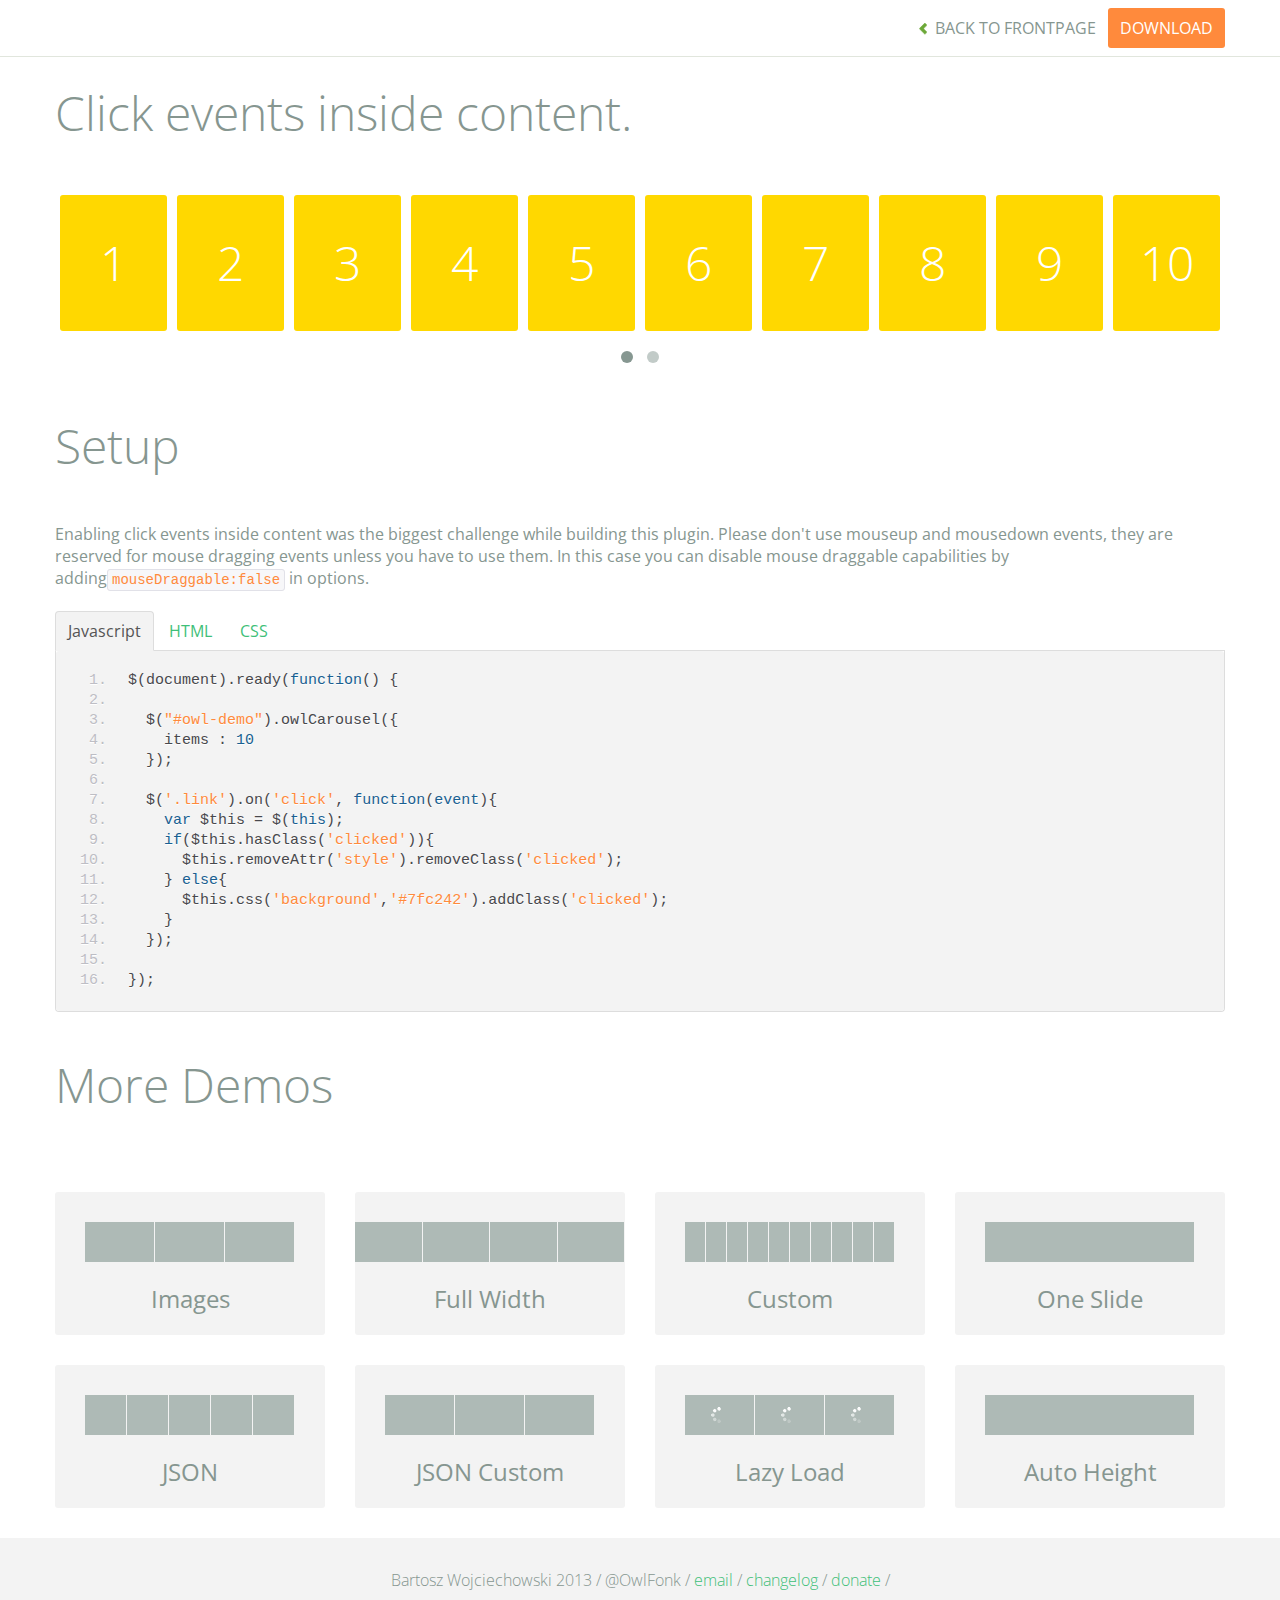
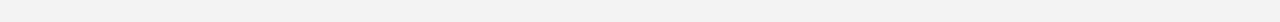
<file: vendor/owl.carousel/demos/click.html>
<!DOCTYPE html>
<html lang="en">
  <head>
    <meta charset="utf-8">
    <title>Owl Carousel - Click Event</title>
    <meta name="viewport" content="width=device-width, initial-scale=1.0">
    <meta name="description" content="jQuery Responsive Carousel - Owl Carusel">
    <meta name="author" content="Bartosz Wojciechowski">

    <link href='http://fonts.googleapis.com/css?family=Open+Sans:400italic,400,300,600,700' rel='stylesheet' type='text/css'>
    <link href="../assets/css/bootstrapTheme.css" rel="stylesheet">
    <link href="../assets/css/custom.css" rel="stylesheet">

    <!-- Owl Carousel Assets -->
    <link href="../owl-carousel/owl.carousel.css" rel="stylesheet">
    <link href="../owl-carousel/owl.theme.css" rel="stylesheet">

    <link href="../assets/js/google-code-prettify/prettify.css" rel="stylesheet">

    <!-- Le fav and touch icons -->
    <link rel="apple-touch-icon-precomposed" sizes="144x144" href="../assets/ico/apple-touch-icon-144-precomposed.png">
    <link rel="apple-touch-icon-precomposed" sizes="114x114" href="../assets/ico/apple-touch-icon-114-precomposed.png">
      <link rel="apple-touch-icon-precomposed" sizes="72x72" href="../assets/ico/apple-touch-icon-72-precomposed.png">
                    <link rel="apple-touch-icon-precomposed" href="../assets/ico/apple-touch-icon-57-precomposed.png">
                                   <link rel="shortcut icon" href="../assets/ico/favicon.png">
  </head>
  <body>

      <div id="top-nav" class="navbar navbar-fixed-top">
        <div class="navbar-inner">
          <div class="container">
            <button type="button" class="btn btn-navbar" data-toggle="collapse" data-target=".nav-collapse">
            <span class="icon-bar"></span>
            <span class="icon-bar"></span>
            <span class="icon-bar"></span>
          </button>
            <div class="nav-collapse collapse">
            <ul class="nav pull-right">
              <li><a href="../index.html"><i class="icon-chevron-left"></i> Back to Frontpage</a></li>
              <li><a href="../owl.carousel.zip" class="download download-on" data-spy="affix" data-offset-top="450">Download</a></li>
            </ul>
            <ul class="nav pull-left">
              
            </ul>
            </div>
          </div>
        </div>
      </div>
   
    <div id="title">
      <div class="container">
        <div class="row">
          <div class="span12">
            <h1>Click events inside content.</h1>
          </div>
        </div>
      </div>
    </div>

      <div id="demo">
        <div class="container">
          <div class="row">
            <div class="span12">

              <div id="owl-demo" class="owl-carousel">
                
                <a class="item link"><h1>1</h1></a>
                <a class="item link"><h1>2</h1></a>
                <a class="item link"><h1>3</h1></a>
                <a class="item link"><h1>4</h1></a>
                <a class="item link"><h1>5</h1></a>
                <a class="item link"><h1>6</h1></a>
                <a class="item link"><h1>7</h1></a>
                <a class="item link"><h1>8</h1></a>
                <a class="item link"><h1>9</h1></a>
                <a class="item link"><h1>10</h1></a>
                <a class="item link"><h1>11</h1></a>
                <a class="item link"><h1>12</h1></a>
                <a class="item link"><h1>13</h1></a>
                <a class="item link"><h1>14</h1></a>
                <a class="item link"><h1>15</h1></a>
                <a class="item link"><h1>16</h1></a>

              </div>
            </div>
          </div>
        </div>

    </div>

    <div id="example-info">
      <div class="container">
        <div class="row">
          <div class="span12">
            <h1>Setup</h1>
            <p>Enabling click events inside content was the biggest challenge while building this plugin. Please don't use mouseup and mousedown events, they are reserved for mouse dragging events unless you have to use them. In this case you can disable mouse draggable capabilities by adding<code>mouseDraggable:false</code> in options.
            </p>
            <ul class="nav nav-tabs" id="myTab">
              <li class="active"><a href="#javascript">Javascript</a></li>
              <li><a href="#HTML">HTML</a></li>
              <li><a href="#CSS">CSS</a></li>
            </ul>
             
            <div class="tab-content">

              <div class="tab-pane active" id="javascript">
<pre class="pre-show prettyprint linenums">
$(document).ready(function() {

  $("#owl-demo").owlCarousel({
    items : 10
  });

  $('.link').on('click', function(event){
    var $this = $(this);
    if($this.hasClass('clicked')){
      $this.removeAttr('style').removeClass('clicked');
    } else{
      $this.css('background','#7fc242').addClass('clicked');
    }
  });

})&#59;
</pre>

              </div>

              <div class="tab-pane" id="HTML">
<pre class="pre-show prettyprint linenums">
&lt;div id="owl-demo" class="owl-carousel"&gt;
  &lt;a class="item link"&gt;&lt;h1&gt;1&lt;/h1&gt;&lt;/a&gt;
  &lt;a class="item link"&gt;&lt;h1&gt;2&lt;/h1&gt;&lt;/a&gt;
  &lt;a class="item link"&gt;&lt;h1&gt;3&lt;/h1&gt;&lt;/a&gt;
  &lt;a class="item link"&gt;&lt;h1&gt;4&lt;/h1&gt;&lt;/a&gt;
  &lt;a class="item link"&gt;&lt;h1&gt;5&lt;/h1&gt;&lt;/a&gt;
  &lt;a class="item link"&gt;&lt;h1&gt;6&lt;/h1&gt;&lt;/a&gt;
  &lt;a class="item link"&gt;&lt;h1&gt;7&lt;/h1&gt;&lt;/a&gt;
  &lt;a class="item link"&gt;&lt;h1&gt;8&lt;/h1&gt;&lt;/a&gt;
  &lt;a class="item link"&gt;&lt;h1&gt;9&lt;/h1&gt;&lt;/a&gt;
  &lt;a class="item link"&gt;&lt;h1&gt;10&lt;/h1&gt;&lt;/a&gt;
  &lt;a class="item link"&gt;&lt;h1&gt;11&lt;/h1&gt;&lt;/a&gt;
  &lt;a class="item link"&gt;&lt;h1&gt;12&lt;/h1&gt;&lt;/a&gt;
  &lt;a class="item link"&gt;&lt;h1&gt;13&lt;/h1&gt;&lt;/a&gt;
  &lt;a class="item link"&gt;&lt;h1&gt;14&lt;/h1&gt;&lt;/a&gt;
  &lt;a class="item link"&gt;&lt;h1&gt;15&lt;/h1&gt;&lt;/a&gt;
  &lt;a class="item link"&gt;&lt;h1&gt;16&lt;/h1&gt;&lt;/a&gt;
&lt;/div&gt;
</pre>
              </div>

              <div class="tab-pane" id="CSS">
<pre class="pre-show prettyprint linenums">
#owl-demo .item{
  display: block;
  cursor: pointer;
  background: #ffd800;
  padding: 30px 0px;
  margin: 5px;
  color: #FFF;
  -webkit-border-radius: 3px;
  -moz-border-radius: 3px;
  border-radius: 3px;
  text-align: center;
  -webkit-tap-highlight-color: rgba(255, 255, 255, 0); 
}
#owl-demo .item:hover{
  background: #F2CD00;
}
</pre>
              </div>
            </div><!--End Tab Content-->

          </div>
        </div>
      </div>
    </div>

    <div id="more">
      <div class="container">

        <div class="row">
          <div class="span12">
            <h1>More Demos</h1>
          </div>
        </div>

        <div class="row demos-row">
          <div class="span3">
            <a href="images.html" class="demo-box">
              <div class="demo-wrapper demo-images clearfix">
                <div class="demo-slide"><div class="bg"></div></div>
                <div class="demo-slide"><div class="bg"></div></div>
                <div class="demo-slide"><div class="bg"></div></div>
              </div>
              <h3>Images</h3>
            </a>
          </div>

          <div class="span3">
            <a href="full.html" class="demo-box">
              <div class="demo-wrapper demo-full clearfix">
                <div class="demo-slide"><div class="bg"></div></div>
                <div class="demo-slide"><div class="bg"></div></div>
                <div class="demo-slide"><div class="bg"></div></div>
                <div class="demo-slide"><div class="bg"></div></div>
              </div>
              <h3>Full Width</h3>
            </a>
          </div>

          <div class="span3">
            <a href="custom.html" class="demo-box">
              <div class="demo-wrapper demo-custom clearfix">
                <div class="demo-slide"><div class="bg"></div></div>
                <div class="demo-slide"><div class="bg"></div></div>
                <div class="demo-slide"><div class="bg"></div></div>
                <div class="demo-slide"><div class="bg"></div></div>
                <div class="demo-slide"><div class="bg"></div></div>
                <div class="demo-slide"><div class="bg"></div></div>
                <div class="demo-slide"><div class="bg"></div></div>
                <div class="demo-slide"><div class="bg"></div></div>
                <div class="demo-slide"><div class="bg"></div></div>
                <div class="demo-slide"><div class="bg"></div></div>
              </div>
              <h3>Custom</h3>
            </a>
          </div>

          <div class="span3">
            <a href="one.html" class="demo-box">
              <div class="demo-wrapper demo-one clearfix">
                <div class="demo-slide"><div class="bg"></div></div>
              </div>
              <h3>One Slide</h3>
            </a>
          </div>

        </div>
        <div class="row demos-row">
          <div class="span3">
            <a href="json.html" class="demo-box">
              <div class="demo-wrapper demo-Json clearfix">
                <div class="demo-slide"><div class="bg"></div></div>
                <div class="demo-slide"><div class="bg"></div></div>
                <div class="demo-slide"><div class="bg"></div></div>
                <div class="demo-slide"><div class="bg"></div></div>
                <div class="demo-slide"><div class="bg"></div></div>
              </div>
              <h3>JSON</h3>
            </a>
          </div>

          <div class="span3">
            <a href="customJson.html" class="demo-box">
              <div class="demo-wrapper demo-Json-custom clearfix">
                <div class="demo-slide"><div class="bg"></div></div>
                <div class="demo-slide"><div class="bg"></div></div>
                <div class="demo-slide"><div class="bg"></div></div>
              </div>
              <h3>JSON Custom</h3>
            </a>
          </div>

          <div class="span3">
            <a href="lazyLoad.html" class="demo-box">
              <div class="demo-wrapper demo-lazy clearfix">
                <div class="demo-slide"><div class="bg"></div></div>
                <div class="demo-slide"><div class="bg"></div></div>
                <div class="demo-slide"><div class="bg"></div></div>
              </div>
              <h3>Lazy Load</h3>
            </a>
          </div>

          <div class="span3">
            <a href="autoHeight.html" class="demo-box">
              <div class="demo-wrapper demo-height clearfix">
                <div class="demo-slide"><div class="bg"></div></div>
              </div>
              <h3>Auto Height</h3>
            </a>
          </div>

        </div>
      </div>
    </div>
 
    <div id="footer">
      <div class="container">
        <div class="row">
          <div class="span12">
            <h5>Bartosz Wojciechowski 2013 / @OwlFonk / 
            <a href="mailto:owl@owlgraphic.com?subject=Hey Owl!">email</a> / 
            <a href="../changelog.html">changelog</a> /
            <a href="https://www.paypal.com/cgi-bin/webscr?cmd=_s-xclick&hosted_button_id=EFSGXZS7V2U9N">donate</a> / 
            <a href="https://twitter.com/share" class="twitter-share-button" data-url="http://owlgraphic.com/owlcarousel/" data-text="Awesome jQuery Owl Carousel Responsive Plugin" data-via="OwlFonk" data-count="none" data-hashtags="owlcarousel"></a>
            <script>
            var owldomain = window.location.hostname.indexOf("owlgraphic");
            if(owldomain !== -1){
              !function(d,s,id){var js,fjs=d.getElementsByTagName(s)[0],p=/^http:/.test(d.location)?'http':'https';if(!d.getElementById(id)){js=d.createElement(s);js.id=id;js.src=p+'://platform.twitter.com/widgets.js';fjs.parentNode.insertBefore(js,fjs);}}(document, 'script', 'twitter-wjs');
            }
            </script>
            </h5>
          </div>
        </div>
      </div>
    </div>


    <script src="../assets/js/jquery-1.9.1.min.js"></script> 
    <script src="../owl-carousel/owl.carousel.js"></script>


    <!-- Demo -->

    <style>
    #owl-demo .item{
        display: block;
        cursor: pointer;
        background: #ffd800;
        padding: 30px 0px;
        margin: 5px;
        color: #FFF;
        -webkit-border-radius: 3px;
        -moz-border-radius: 3px;
        border-radius: 3px;
        text-align: center;
        -webkit-tap-highlight-color: rgba(255, 255, 255, 0); 
    }
    #owl-demo .item:hover{
      background: #F2CD00;
    }
    </style>


    <script>
    $(document).ready(function() {

      $("#owl-demo").owlCarousel({
        items : 10
      });

      $('.link').on('click', function(event){
        var $this = $(this);
        if($this.hasClass('clicked')){
          $this.removeAttr('style').removeClass('clicked');
        } else{
          $this.css('background','#7fc242').addClass('clicked');
        }
      });


    });
    </script>


    <script src="../assets/js/bootstrap-collapse.js"></script>
    <script src="../assets/js/bootstrap-transition.js"></script>
    <script src="../assets/js/bootstrap-tab.js"></script>

    <script src="../assets/js/google-code-prettify/prettify.js"></script>
	  <script src="../assets/js/application.js"></script>

  </body>
</html>
</file>
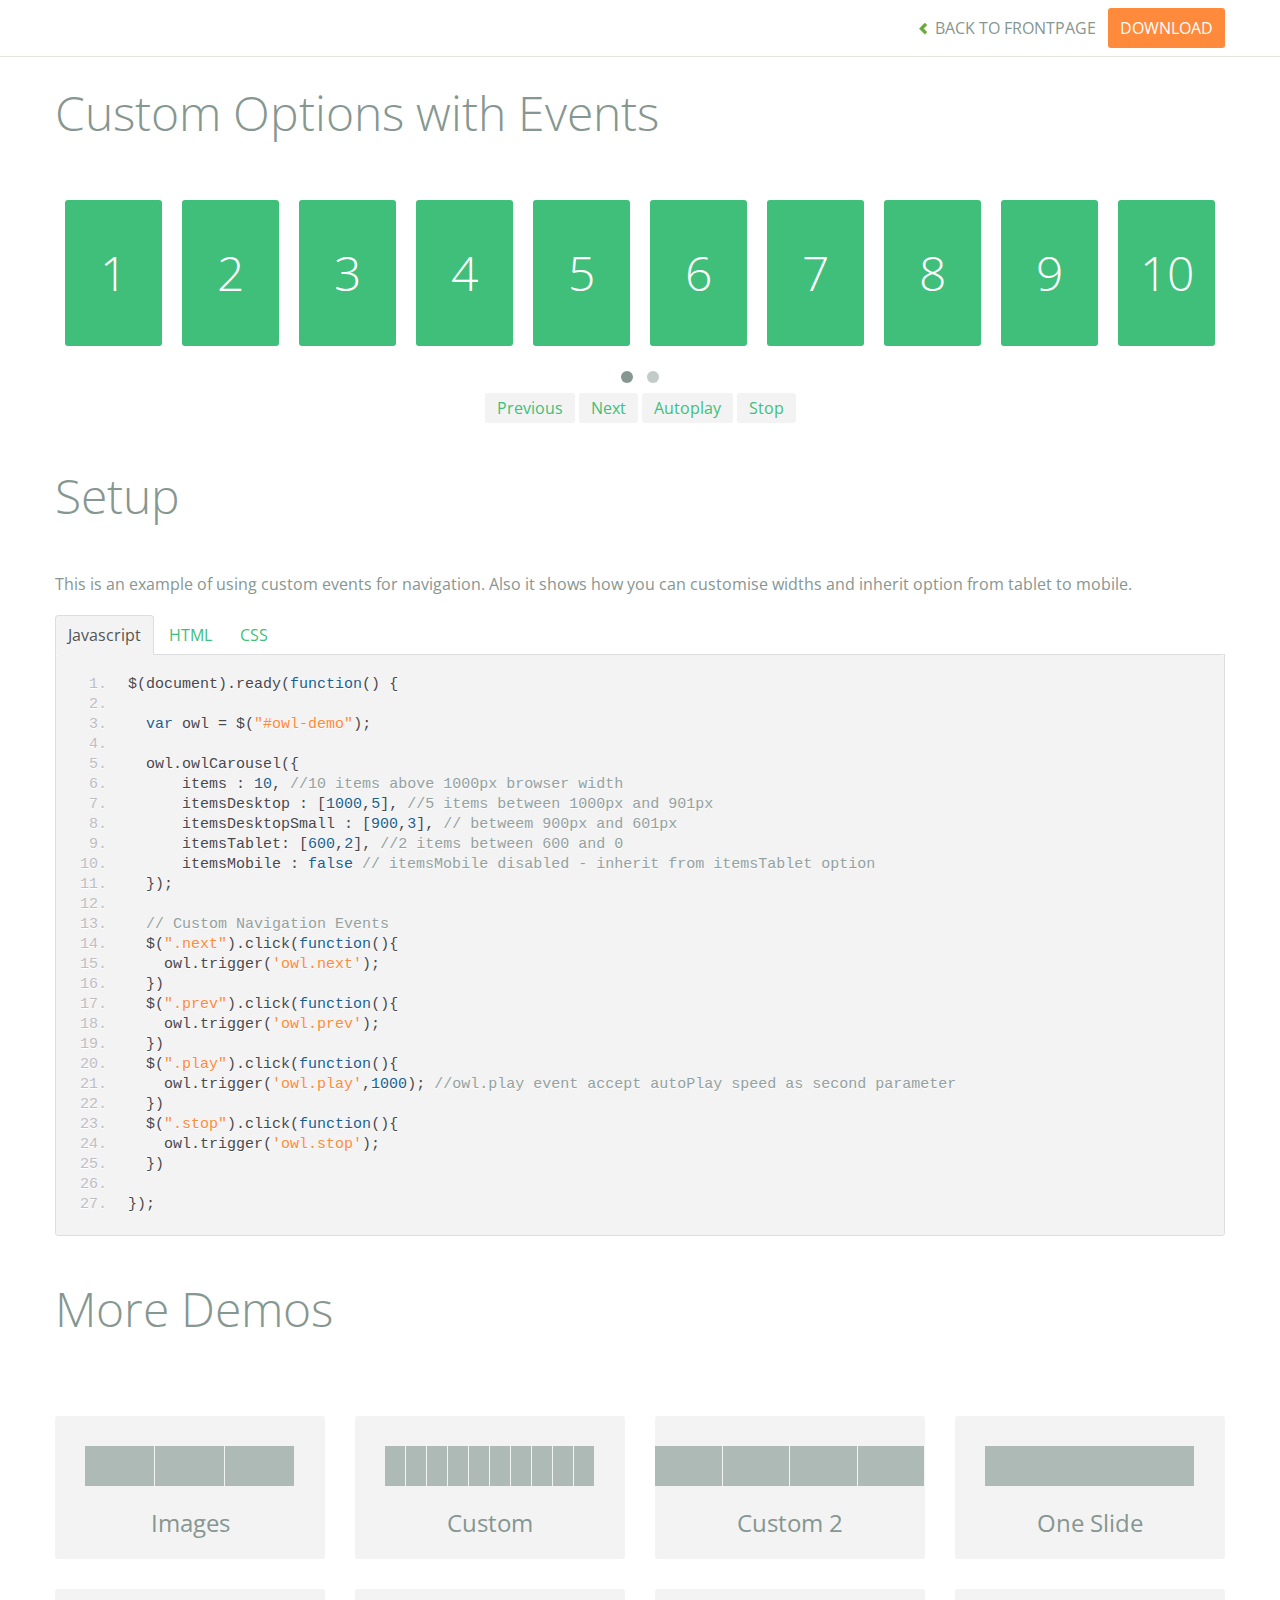
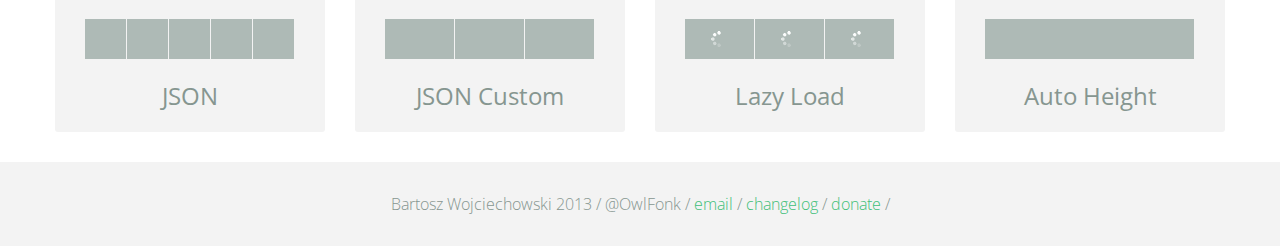
<file: vendor/owl.carousel/demos/custom.html>
<!DOCTYPE html>
<html lang="en">
  <head>
    <meta charset="utf-8">
    <title>Owl Carousel - Custom</title>
    <meta name="viewport" content="width=device-width, initial-scale=1.0">
    <meta name="description" content="jQuery Responsive Carousel - Owl Carusel">
    <meta name="author" content="Bartosz Wojciechowski">

    <link href='http://fonts.googleapis.com/css?family=Open+Sans:400italic,400,300,600,700' rel='stylesheet' type='text/css'>
    <link href="../assets/css/bootstrapTheme.css" rel="stylesheet">
    <link href="../assets/css/custom.css" rel="stylesheet">

    <!-- Owl Carousel Assets -->
    <link href="../owl-carousel/owl.carousel.css" rel="stylesheet">
    <link href="../owl-carousel/owl.theme.css" rel="stylesheet">

    <link href="../assets/js/google-code-prettify/prettify.css" rel="stylesheet">

    <!-- Le fav and touch icons -->
    <link rel="apple-touch-icon-precomposed" sizes="144x144" href="../assets/ico/apple-touch-icon-144-precomposed.png">
    <link rel="apple-touch-icon-precomposed" sizes="114x114" href="../assets/ico/apple-touch-icon-114-precomposed.png">
      <link rel="apple-touch-icon-precomposed" sizes="72x72" href="../assets/ico/apple-touch-icon-72-precomposed.png">
                    <link rel="apple-touch-icon-precomposed" href="../assets/ico/apple-touch-icon-57-precomposed.png">
                                   <link rel="shortcut icon" href="../assets/ico/favicon.png">
  </head>
  <body>

      <div id="top-nav" class="navbar navbar-fixed-top">
        <div class="navbar-inner">
          <div class="container">
            <button type="button" class="btn btn-navbar" data-toggle="collapse" data-target=".nav-collapse">
            <span class="icon-bar"></span>
            <span class="icon-bar"></span>
            <span class="icon-bar"></span>
          </button>
            <div class="nav-collapse collapse">
            <ul class="nav pull-right">
              <li><a href="../index.html"><i class="icon-chevron-left"></i> Back to Frontpage</a></li>
              <li><a href="../owl.carousel.zip" class="download download-on" data-spy="affix" data-offset-top="450">Download</a></li>
            </ul>
            <ul class="nav pull-left">
              
            </ul>
            </div>
          </div>
        </div>
      </div>
   
    <div id="title">
      <div class="container">
        <div class="row">
          <div class="span12">
            <h1>Custom Options with Events</h1>
          </div>
        </div>
      </div>
    </div>

      <div id="demo">
        <div class="container">
          <div class="row">
            <div class="span12">

              <div id="owl-demo" class="owl-carousel">
                
                <div class="item"><h1>1</h1></div>
                <div class="item"><h1>2</h1></div>
                <div class="item"><h1>3</h1></div>
                <div class="item"><h1>4</h1></div>
                <div class="item"><h1>5</h1></div>
                <div class="item"><h1>6</h1></div>
                <div class="item"><h1>7</h1></div>
                <div class="item"><h1>8</h1></div>
                <div class="item"><h1>9</h1></div>
                <div class="item"><h1>10</h1></div>
                <div class="item"><h1>11</h1></div>
                <div class="item"><h1>12</h1></div>
                <div class="item"><h1>13</h1></div>
                <div class="item"><h1>14</h1></div>
                <div class="item"><h1>15</h1></div>
                <div class="item"><h1>16</h1></div>

              </div>
              <div class="customNavigation">
                <a class="btn prev">Previous</a>
                <a class="btn next">Next</a>
                <a class="btn play">Autoplay</a>
                <a class="btn stop">Stop</a>
              </div>

            </div>
          </div>
        </div>

    </div>

    <div id="example-info">
      <div class="container">
        <div class="row">
          <div class="span12">
            <h1>Setup</h1>
            <p>This is an example of using custom events for navigation. Also it shows how you can customise widths and inherit option from tablet to mobile.
            </p>
            <ul class="nav nav-tabs" id="myTab">
              <li class="active"><a href="#javascript">Javascript</a></li>
              <li><a href="#HTML">HTML</a></li>
              <li><a href="#CSS">CSS</a></li>
            </ul>
             
            <div class="tab-content">

              <div class="tab-pane active" id="javascript">
<pre class="pre-show prettyprint linenums">
$(document).ready(function() {

  var owl = &#36;("#owl-demo")&#59;

  owl.owlCarousel({
      items : 10, //10 items above 1000px browser width
      itemsDesktop : [1000,5], //5 items between 1000px and 901px
      itemsDesktopSmall : [900,3], // betweem 900px and 601px
      itemsTablet: [600,2], //2 items between 600 and 0
      itemsMobile : false // itemsMobile disabled - inherit from itemsTablet option
  })&#59;

  // Custom Navigation Events
  $(".next").click(function(){
    owl.trigger('owl.next')&#59;
  })
  $(".prev").click(function(){
    owl.trigger('owl.prev')&#59;
  })
  $(".play").click(function(){
    owl.trigger('owl.play',1000)&#59; //owl.play event accept autoPlay speed as second parameter
  })
  $(".stop").click(function(){
    owl.trigger('owl.stop')&#59;
  })

})&#59;
</pre>

              </div>

              <div class="tab-pane" id="HTML">
<pre class="pre-show prettyprint linenums">
&lt;div id="owl-demo" class="owl-carousel owl-theme"&gt;
  &lt;div class="item"&gt;&lt;h1&gt;1&lt;/h1&gt;&lt;/div&gt;
  &lt;div class="item"&gt;&lt;h1&gt;2&lt;/h1&gt;&lt;/div&gt;
  &lt;div class="item"&gt;&lt;h1&gt;3&lt;/h1&gt;&lt;/div&gt;
  &lt;div class="item"&gt;&lt;h1&gt;4&lt;/h1&gt;&lt;/div&gt;
  &lt;div class="item"&gt;&lt;h1&gt;5&lt;/h1&gt;&lt;/div&gt;
  &lt;div class="item"&gt;&lt;h1&gt;6&lt;/h1&gt;&lt;/div&gt;
  &lt;div class="item"&gt;&lt;h1&gt;7&lt;/h1&gt;&lt;/div&gt;
  &lt;div class="item"&gt;&lt;h1&gt;8&lt;/h1&gt;&lt;/div&gt;
  &lt;div class="item"&gt;&lt;h1&gt;9&lt;/h1&gt;&lt;/div&gt;
  &lt;div class="item"&gt;&lt;h1&gt;10&lt;/h1&gt;&lt;/div&gt;
  &lt;div class="item"&gt;&lt;h1&gt;11&lt;/h1&gt;&lt;/div&gt;
  &lt;div class="item"&gt;&lt;h1&gt;12&lt;/h1&gt;&lt;/div&gt;
  &lt;div class="item"&gt;&lt;h1&gt;13&lt;/h1&gt;&lt;/div&gt;
  &lt;div class="item"&gt;&lt;h1&gt;14&lt;/h1&gt;&lt;/div&gt;
  &lt;div class="item"&gt;&lt;h1&gt;15&lt;/h1&gt;&lt;/div&gt;
  &lt;div class="item"&gt;&lt;h1&gt;16&lt;/h1&gt;&lt;/div&gt;
&lt;/div&gt;

&lt;div class="customNavigation"&gt;
  &lt;a class="btn prev"&gt;Previous&lt;/a&gt;
  &lt;a class="btn next"&gt;Next&lt;/a&gt;
  &lt;a class="btn play"&gt;Autoplay&lt;/a&gt;
  &lt;a class="btn stop"&gt;Stop&lt;/a&gt;
&lt;/div&gt;
</pre>
              </div>

              <div class="tab-pane" id="CSS">
<pre class="pre-show prettyprint linenums">
#owl-demo .item{
  background: #3fbf79;
  padding: 30px 0px;
  margin: 10px;
  color: #FFF;
  -webkit-border-radius: 3px;
  -moz-border-radius: 3px;
  border-radius: 3px;
  text-align: center;
}
.customNavigation{
  text-align: center;
}
//use styles below to disable ugly selection
.customNavigation a{
  -webkit-user-select: none;
  -khtml-user-select: none;
  -moz-user-select: none;
  -ms-user-select: none;
  user-select: none;
  -webkit-tap-highlight-color: rgba(0, 0, 0, 0);
}

</pre>
              </div>
            </div><!--End Tab Content-->

          </div>
        </div>
      </div>
    </div>

    <div id="more">
      <div class="container">

        <div class="row">
          <div class="span12">
            <h1>More Demos</h1>
          </div>
        </div>

        <div class="row demos-row">
          <div class="span3">
            <a href="images.html" class="demo-box">
              <div class="demo-wrapper demo-images clearfix">
                <div class="demo-slide"><div class="bg"></div></div>
                <div class="demo-slide"><div class="bg"></div></div>
                <div class="demo-slide"><div class="bg"></div></div>
              </div>
              <h3>Images</h3>
            </a>
          </div>

          <div class="span3">
            <a href="custom.html" class="demo-box">
              <div class="demo-wrapper demo-custom clearfix">
                <div class="demo-slide"><div class="bg"></div></div>
                <div class="demo-slide"><div class="bg"></div></div>
                <div class="demo-slide"><div class="bg"></div></div>
                <div class="demo-slide"><div class="bg"></div></div>
                <div class="demo-slide"><div class="bg"></div></div>
                <div class="demo-slide"><div class="bg"></div></div>
                <div class="demo-slide"><div class="bg"></div></div>
                <div class="demo-slide"><div class="bg"></div></div>
                <div class="demo-slide"><div class="bg"></div></div>
                <div class="demo-slide"><div class="bg"></div></div>
              </div>
              <h3>Custom</h3>
            </a>
          </div>

          <div class="span3">
            <a href="itemsCustom.html" class="demo-box">
              <div class="demo-wrapper demo-full clearfix">
                <div class="demo-slide"><div class="bg"></div></div>
                <div class="demo-slide"><div class="bg"></div></div>
                <div class="demo-slide"><div class="bg"></div></div>
                <div class="demo-slide"><div class="bg"></div></div>
              </div>
              <h3>Custom 2</h3>
            </a>
          </div>

          <div class="span3">
            <a href="one.html" class="demo-box">
              <div class="demo-wrapper demo-one clearfix">
                <div class="demo-slide"><div class="bg"></div></div>
              </div>
              <h3>One Slide</h3>
            </a>
          </div>

        </div>
        <div class="row demos-row">
          <div class="span3">
            <a href="json.html" class="demo-box">
              <div class="demo-wrapper demo-Json clearfix">
                <div class="demo-slide"><div class="bg"></div></div>
                <div class="demo-slide"><div class="bg"></div></div>
                <div class="demo-slide"><div class="bg"></div></div>
                <div class="demo-slide"><div class="bg"></div></div>
                <div class="demo-slide"><div class="bg"></div></div>
              </div>
              <h3>JSON</h3>
            </a>
          </div>

          <div class="span3">
            <a href="customJson.html" class="demo-box">
              <div class="demo-wrapper demo-Json-custom clearfix">
                <div class="demo-slide"><div class="bg"></div></div>
                <div class="demo-slide"><div class="bg"></div></div>
                <div class="demo-slide"><div class="bg"></div></div>
              </div>
              <h3>JSON Custom</h3>
            </a>
          </div>

          <div class="span3">
            <a href="lazyLoad.html" class="demo-box">
              <div class="demo-wrapper demo-lazy clearfix">
                <div class="demo-slide"><div class="bg"></div></div>
                <div class="demo-slide"><div class="bg"></div></div>
                <div class="demo-slide"><div class="bg"></div></div>
              </div>
              <h3>Lazy Load</h3>
            </a>
          </div>

          <div class="span3">
            <a href="autoHeight.html" class="demo-box">
              <div class="demo-wrapper demo-height clearfix">
                <div class="demo-slide"><div class="bg"></div></div>
              </div>
              <h3>Auto Height</h3>
            </a>
          </div>

        </div>
      </div>
    </div>


 
    <div id="footer">
      <div class="container">
        <div class="row">
          <div class="span12">
            <h5>Bartosz Wojciechowski 2013 / @OwlFonk / 
            <a href="mailto:owl@owlgraphic.com?subject=Hey Owl!">email</a> / 
            <a href="../changelog.html">changelog</a> /
            <a href="https://www.paypal.com/cgi-bin/webscr?cmd=_s-xclick&hosted_button_id=EFSGXZS7V2U9N">donate</a> / 
            <a href="https://twitter.com/share" class="twitter-share-button" data-url="http://owlgraphic.com/owlcarousel/" data-text="Awesome jQuery Owl Carousel Responsive Plugin" data-via="OwlFonk" data-count="none" data-hashtags="owlcarousel"></a>
            <script>
            var owldomain = window.location.hostname.indexOf("owlgraphic");
            if(owldomain !== -1){
              !function(d,s,id){var js,fjs=d.getElementsByTagName(s)[0],p=/^http:/.test(d.location)?'http':'https';if(!d.getElementById(id)){js=d.createElement(s);js.id=id;js.src=p+'://platform.twitter.com/widgets.js';fjs.parentNode.insertBefore(js,fjs);}}(document, 'script', 'twitter-wjs');
            }
            </script>
            </h5>
          </div>
        </div>
      </div>
    </div>


    <script src="../assets/js/jquery-1.9.1.min.js"></script> 
    <script src="../owl-carousel/owl.carousel.js"></script>


    <!-- Demo -->

    <style>
    #owl-demo .item{
        background: #3fbf79;
        padding: 30px 0px;
        margin: 10px;
        color: #FFF;
        -webkit-border-radius: 3px;
        -moz-border-radius: 3px;
        border-radius: 3px;
        text-align: center;
    }
    .customNavigation{
      text-align: center;
    }
    .customNavigation a{
      -webkit-user-select: none;
      -khtml-user-select: none;
      -moz-user-select: none;
      -ms-user-select: none;
      user-select: none;
      -webkit-tap-highlight-color: rgba(0, 0, 0, 0);
    }
    </style>


    <script>
    $(document).ready(function() {

      var owl = $("#owl-demo");

      owl.owlCarousel({

      items : 10, //10 items above 1000px browser width
      itemsDesktop : [1000,5], //5 items between 1000px and 901px
      itemsDesktopSmall : [900,3], // 3 items betweem 900px and 601px
      itemsTablet: [600,2], //2 items between 600 and 0;
      itemsMobile : false // itemsMobile disabled - inherit from itemsTablet option
      
      });

      // Custom Navigation Events
      $(".next").click(function(){
        owl.trigger('owl.next');
      })
      $(".prev").click(function(){
        owl.trigger('owl.prev');
      })
      $(".play").click(function(){
        owl.trigger('owl.play',1000);
      })
      $(".stop").click(function(){
        owl.trigger('owl.stop');
      })


    });
    </script>


    <script src="../assets/js/bootstrap-collapse.js"></script>
    <script src="../assets/js/bootstrap-transition.js"></script>
    <script src="../assets/js/bootstrap-tab.js"></script>

    <script src="../assets/js/google-code-prettify/prettify.js"></script>
    <script src="../assets/js/application.js"></script>

  </body>
</html>
</file>
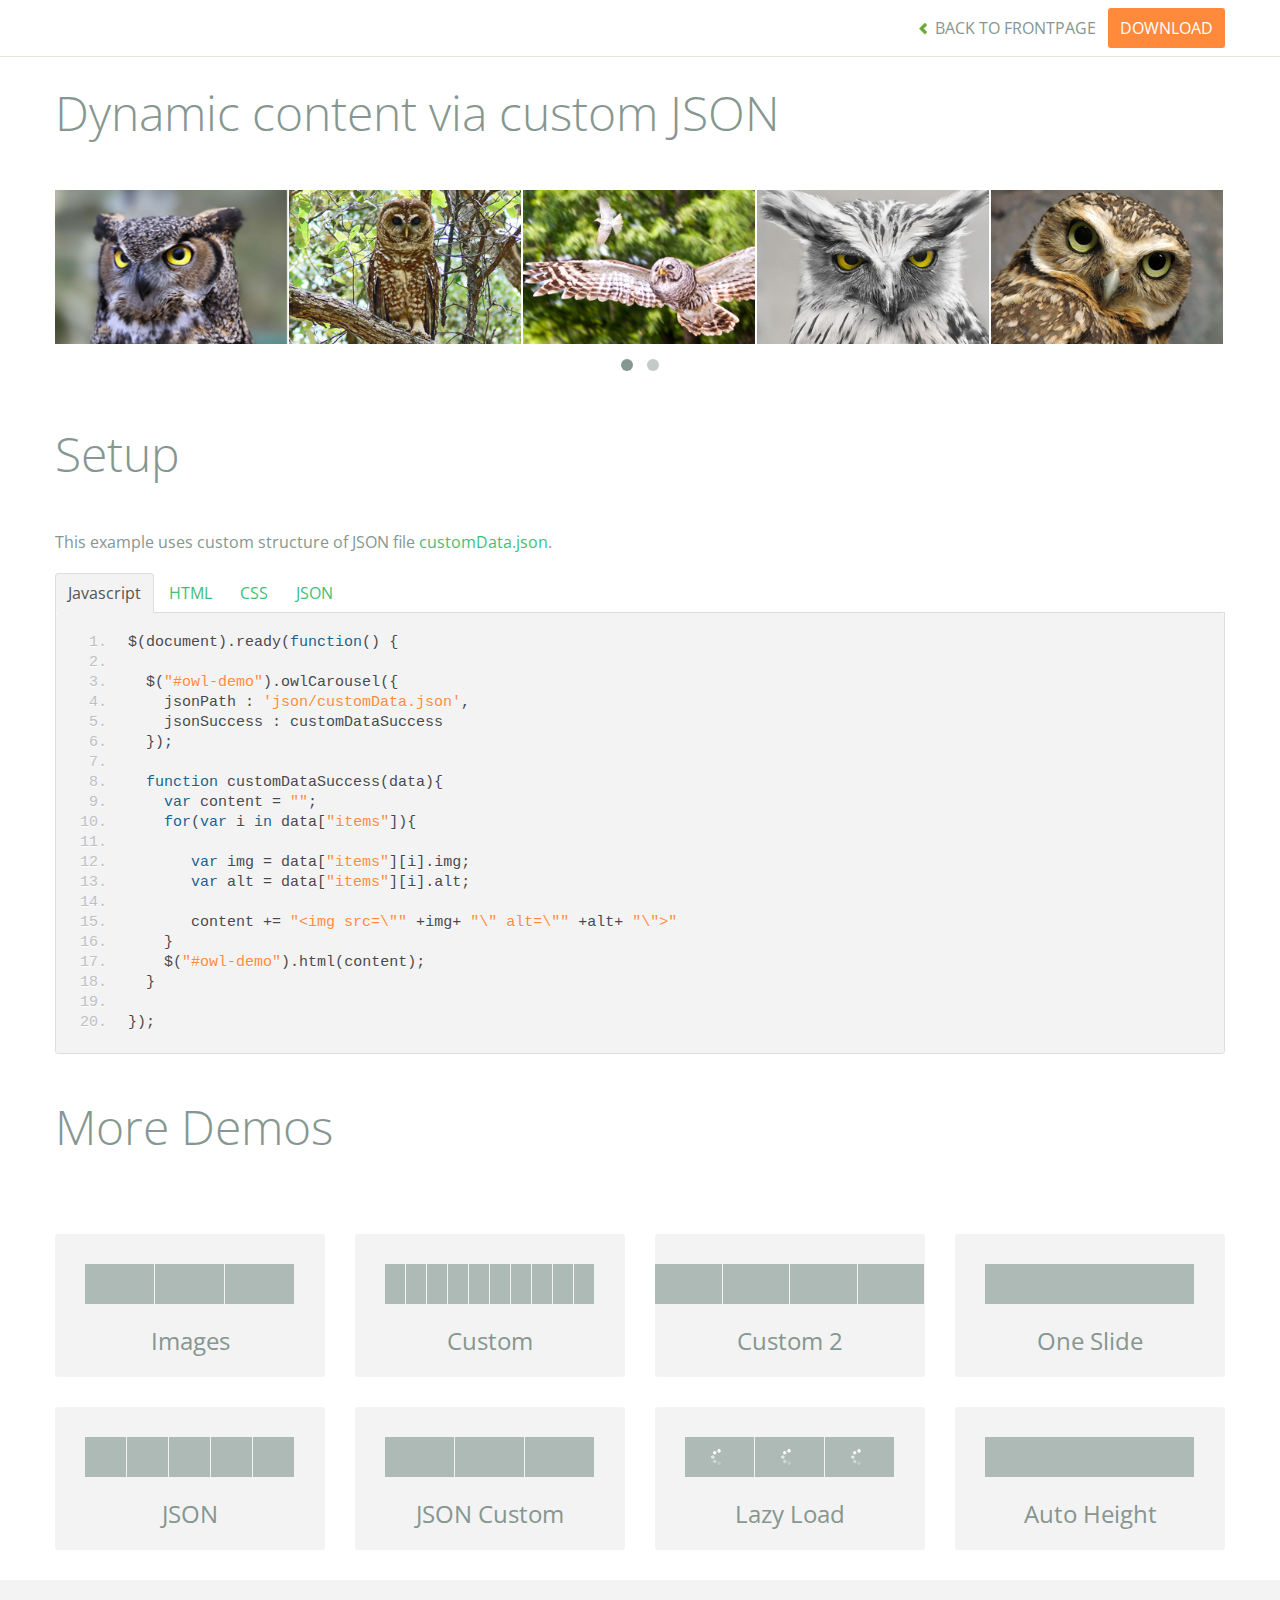
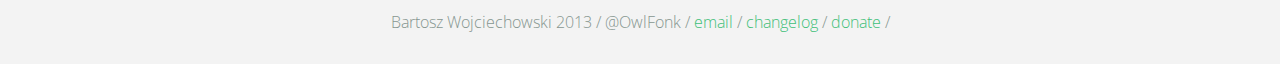
<file: vendor/owl.carousel/demos/customJson.html>
<!DOCTYPE html>
<html lang="en">
  <head>
    <meta charset="utf-8">
    <title>Owl Carousel - Dynamic content via custom JSON</title>
    <meta name="viewport" content="width=device-width, initial-scale=1.0">
    <meta name="description" content="jQuery Responsive Carousel - Owl Carusel">
    <meta name="author" content="Bartosz Wojciechowski">

    <link href='http://fonts.googleapis.com/css?family=Open+Sans:400italic,400,300,600,700' rel='stylesheet' type='text/css'>
    <link href="../assets/css/bootstrapTheme.css" rel="stylesheet">
    <link href="../assets/css/custom.css" rel="stylesheet">

    <!-- Owl Carousel Assets -->
    <link href="../owl-carousel/owl.carousel.css" rel="stylesheet">
    <link href="../owl-carousel/owl.theme.css" rel="stylesheet">

    <link href="../assets/js/google-code-prettify/prettify.css" rel="stylesheet">

    <!-- Le fav and touch icons -->
    <link rel="apple-touch-icon-precomposed" sizes="144x144" href="../assets/ico/apple-touch-icon-144-precomposed.png">
    <link rel="apple-touch-icon-precomposed" sizes="114x114" href="../assets/ico/apple-touch-icon-114-precomposed.png">
      <link rel="apple-touch-icon-precomposed" sizes="72x72" href="../assets/ico/apple-touch-icon-72-precomposed.png">
                    <link rel="apple-touch-icon-precomposed" href="../assets/ico/apple-touch-icon-57-precomposed.png">
                                   <link rel="shortcut icon" href="../assets/ico/favicon.png">
  </head>
  <body>

      <div id="top-nav" class="navbar navbar-fixed-top">
        <div class="navbar-inner">
          <div class="container">
            <button type="button" class="btn btn-navbar" data-toggle="collapse" data-target=".nav-collapse">
            <span class="icon-bar"></span>
            <span class="icon-bar"></span>
            <span class="icon-bar"></span>
          </button>
            <div class="nav-collapse collapse">
            <ul class="nav pull-right">
              <li><a href="../index.html"><i class="icon-chevron-left"></i> Back to Frontpage</a></li>
              <li><a href="../owl.carousel.zip" class="download download-on" data-spy="affix" data-offset-top="450">Download</a></li>
            </ul>
            <ul class="nav pull-left">
              
            </ul>
            </div>
          </div>
        </div>
      </div>
   
    <div id="title">
      <div class="container">
        <div class="row">
          <div class="span12">
            <h1>Dynamic content via custom JSON</h1>
          </div>
        </div>
      </div>
    </div>

      <div id="demo">
        <div class="container">
          <div class="row">
            <div class="span12">

              <div id="owl-demo" class="owl-carousel">
              </div>
            </div>
          </div>
        </div>

    </div>

    <div id="example-info">
      <div class="container">
        <div class="row">
          <div class="span12">
            <h1>Setup</h1>
            <p>This example uses custom structure of JSON file <a href="json/customData.json">customData.json</a>.
            </p>
            <ul class="nav nav-tabs" id="myTab">
              <li class="active"><a href="#javascript">Javascript</a></li>
              <li><a href="#HTML">HTML</a></li>
              <li><a href="#CSS">CSS</a></li>
              <li><a href="#JSON">JSON</a></li>
            </ul>
             
            <div class="tab-content">

              <div class="tab-pane active" id="javascript">
<pre class="pre-show prettyprint linenums">
$(document).ready(function() {

  $("#owl-demo").owlCarousel({
    jsonPath : 'json/customData.json',
    jsonSuccess : customDataSuccess
  });

  function customDataSuccess(data){
    var content = "";
    for(var i in data["items"]){
       
       var img = data["items"][i].img;
       var alt = data["items"][i].alt;

       content += "&lt;img src=\"" +img+ "\" alt=\"" +alt+ "\"&gt"
    }
    $("#owl-demo").html(content);
  }

});
</pre>  

              </div>

              <div class="tab-pane" id="HTML">
<pre class="pre-show prettyprint linenums">
&lt;div id="owl-demo" class="owl-carousel"&gt;
&lt;/div&gt;
</pre>
              </div>

              <div class="tab-pane" id="CSS">
<pre class="pre-show prettyprint linenums">
#owl-demo .item{
  background: #a1def8;
  padding: 30px 0px;
  display: block;
  margin: 5px;
  color: #FFF;
  -webkit-border-radius: 3px;
  -moz-border-radius: 3px;
  border-radius: 3px;
  text-align: center;
}

</pre>
              </div>
              <div class="tab-pane" id="JSON">
<pre class="pre-show prettyprint linenums">
{
  "items" : [
    {
      "img": "assets/owl1.jpg",
      "alt" : "Owl Image 1"
    },
    {
      "img": "assets/owl2.jpg",
      "alt" : "Owl Image 2"
    },
    {
      "img": "assets/owl3.jpg",
      "alt" : "Owl Image 1"
    },
    {
      "img": "assets/owl4.jpg",
      "alt" : "Owl Image 2"
    },
    {
      "img": "assets/owl5.jpg",
      "alt" : "Owl Image 1"
    },
    {
      "img": "assets/owl6.jpg",
      "alt" : "Owl Image 2"
    }
  ]
}
</pre>
</div>
            </div><!--End Tab Content-->

          </div>
        </div>
      </div>
    </div>

    <div id="more">
      <div class="container">

        <div class="row">
          <div class="span12">
            <h1>More Demos</h1>
          </div>
        </div>

        <div class="row demos-row">
          <div class="span3">
            <a href="images.html" class="demo-box">
              <div class="demo-wrapper demo-images clearfix">
                <div class="demo-slide"><div class="bg"></div></div>
                <div class="demo-slide"><div class="bg"></div></div>
                <div class="demo-slide"><div class="bg"></div></div>
              </div>
              <h3>Images</h3>
            </a>
          </div>

          <div class="span3">
            <a href="custom.html" class="demo-box">
              <div class="demo-wrapper demo-custom clearfix">
                <div class="demo-slide"><div class="bg"></div></div>
                <div class="demo-slide"><div class="bg"></div></div>
                <div class="demo-slide"><div class="bg"></div></div>
                <div class="demo-slide"><div class="bg"></div></div>
                <div class="demo-slide"><div class="bg"></div></div>
                <div class="demo-slide"><div class="bg"></div></div>
                <div class="demo-slide"><div class="bg"></div></div>
                <div class="demo-slide"><div class="bg"></div></div>
                <div class="demo-slide"><div class="bg"></div></div>
                <div class="demo-slide"><div class="bg"></div></div>
              </div>
              <h3>Custom</h3>
            </a>
          </div>

          <div class="span3">
            <a href="itemsCustom.html" class="demo-box">
              <div class="demo-wrapper demo-full clearfix">
                <div class="demo-slide"><div class="bg"></div></div>
                <div class="demo-slide"><div class="bg"></div></div>
                <div class="demo-slide"><div class="bg"></div></div>
                <div class="demo-slide"><div class="bg"></div></div>
              </div>
              <h3>Custom 2</h3>
            </a>
          </div>

          <div class="span3">
            <a href="one.html" class="demo-box">
              <div class="demo-wrapper demo-one clearfix">
                <div class="demo-slide"><div class="bg"></div></div>
              </div>
              <h3>One Slide</h3>
            </a>
          </div>

        </div>
        <div class="row demos-row">
          <div class="span3">
            <a href="json.html" class="demo-box">
              <div class="demo-wrapper demo-Json clearfix">
                <div class="demo-slide"><div class="bg"></div></div>
                <div class="demo-slide"><div class="bg"></div></div>
                <div class="demo-slide"><div class="bg"></div></div>
                <div class="demo-slide"><div class="bg"></div></div>
                <div class="demo-slide"><div class="bg"></div></div>
              </div>
              <h3>JSON</h3>
            </a>
          </div>

          <div class="span3">
            <a href="customJson.html" class="demo-box">
              <div class="demo-wrapper demo-Json-custom clearfix">
                <div class="demo-slide"><div class="bg"></div></div>
                <div class="demo-slide"><div class="bg"></div></div>
                <div class="demo-slide"><div class="bg"></div></div>
              </div>
              <h3>JSON Custom</h3>
            </a>
          </div>

          <div class="span3">
            <a href="lazyLoad.html" class="demo-box">
              <div class="demo-wrapper demo-lazy clearfix">
                <div class="demo-slide"><div class="bg"></div></div>
                <div class="demo-slide"><div class="bg"></div></div>
                <div class="demo-slide"><div class="bg"></div></div>
              </div>
              <h3>Lazy Load</h3>
            </a>
          </div>

          <div class="span3">
            <a href="autoHeight.html" class="demo-box">
              <div class="demo-wrapper demo-height clearfix">
                <div class="demo-slide"><div class="bg"></div></div>
              </div>
              <h3>Auto Height</h3>
            </a>
          </div>

        </div>
      </div>
    </div>


 
    <div id="footer">
      <div class="container">
        <div class="row">
          <div class="span12">
            <h5>Bartosz Wojciechowski 2013 / @OwlFonk / 
            <a href="mailto:owl@owlgraphic.com?subject=Hey Owl!">email</a> / 
            <a href="../changelog.html">changelog</a> /
            <a href="https://www.paypal.com/cgi-bin/webscr?cmd=_s-xclick&hosted_button_id=EFSGXZS7V2U9N">donate</a> / 
            <a href="https://twitter.com/share" class="twitter-share-button" data-url="http://owlgraphic.com/owlcarousel/" data-text="Awesome jQuery Owl Carousel Responsive Plugin" data-via="OwlFonk" data-count="none" data-hashtags="owlcarousel"></a>
            <script>
            var owldomain = window.location.hostname.indexOf("owlgraphic");
            if(owldomain !== -1){
              !function(d,s,id){var js,fjs=d.getElementsByTagName(s)[0],p=/^http:/.test(d.location)?'http':'https';if(!d.getElementById(id)){js=d.createElement(s);js.id=id;js.src=p+'://platform.twitter.com/widgets.js';fjs.parentNode.insertBefore(js,fjs);}}(document, 'script', 'twitter-wjs');
            }
            </script>
            </h5>
          </div>
        </div>
      </div>
    </div>


    <script src="../assets/js/jquery-1.9.1.min.js"></script> 
    <script src="../owl-carousel/owl.carousel.js"></script>


    <!-- Demo -->

    <style>
    #owl-demo img{
        display: block;
        width: 99%;
        height: auto;
    }
    </style>


    <script>
    $(document).ready(function() {

      $("#owl-demo").owlCarousel({
        jsonPath : 'json/customData.json',
        jsonSuccess : customDataSuccess
      });

      function customDataSuccess(data){
        var content = "";
        for(var i in data["items"]){
           
           var img = data["items"][i].img;
           var alt = data["items"][i].alt;

           content += "<img src=\"" +img+ "\" alt=\"" +alt+ "\">"
        }
        $("#owl-demo").html(content);
      }

    });
    </script>


    <script src="../assets/js/bootstrap-collapse.js"></script>
    <script src="../assets/js/bootstrap-transition.js"></script>
    <script src="../assets/js/bootstrap-tab.js"></script>

    <script src="../assets/js/google-code-prettify/prettify.js"></script>
	  <script src="../assets/js/application.js"></script>

  </body>
</html>
</file>
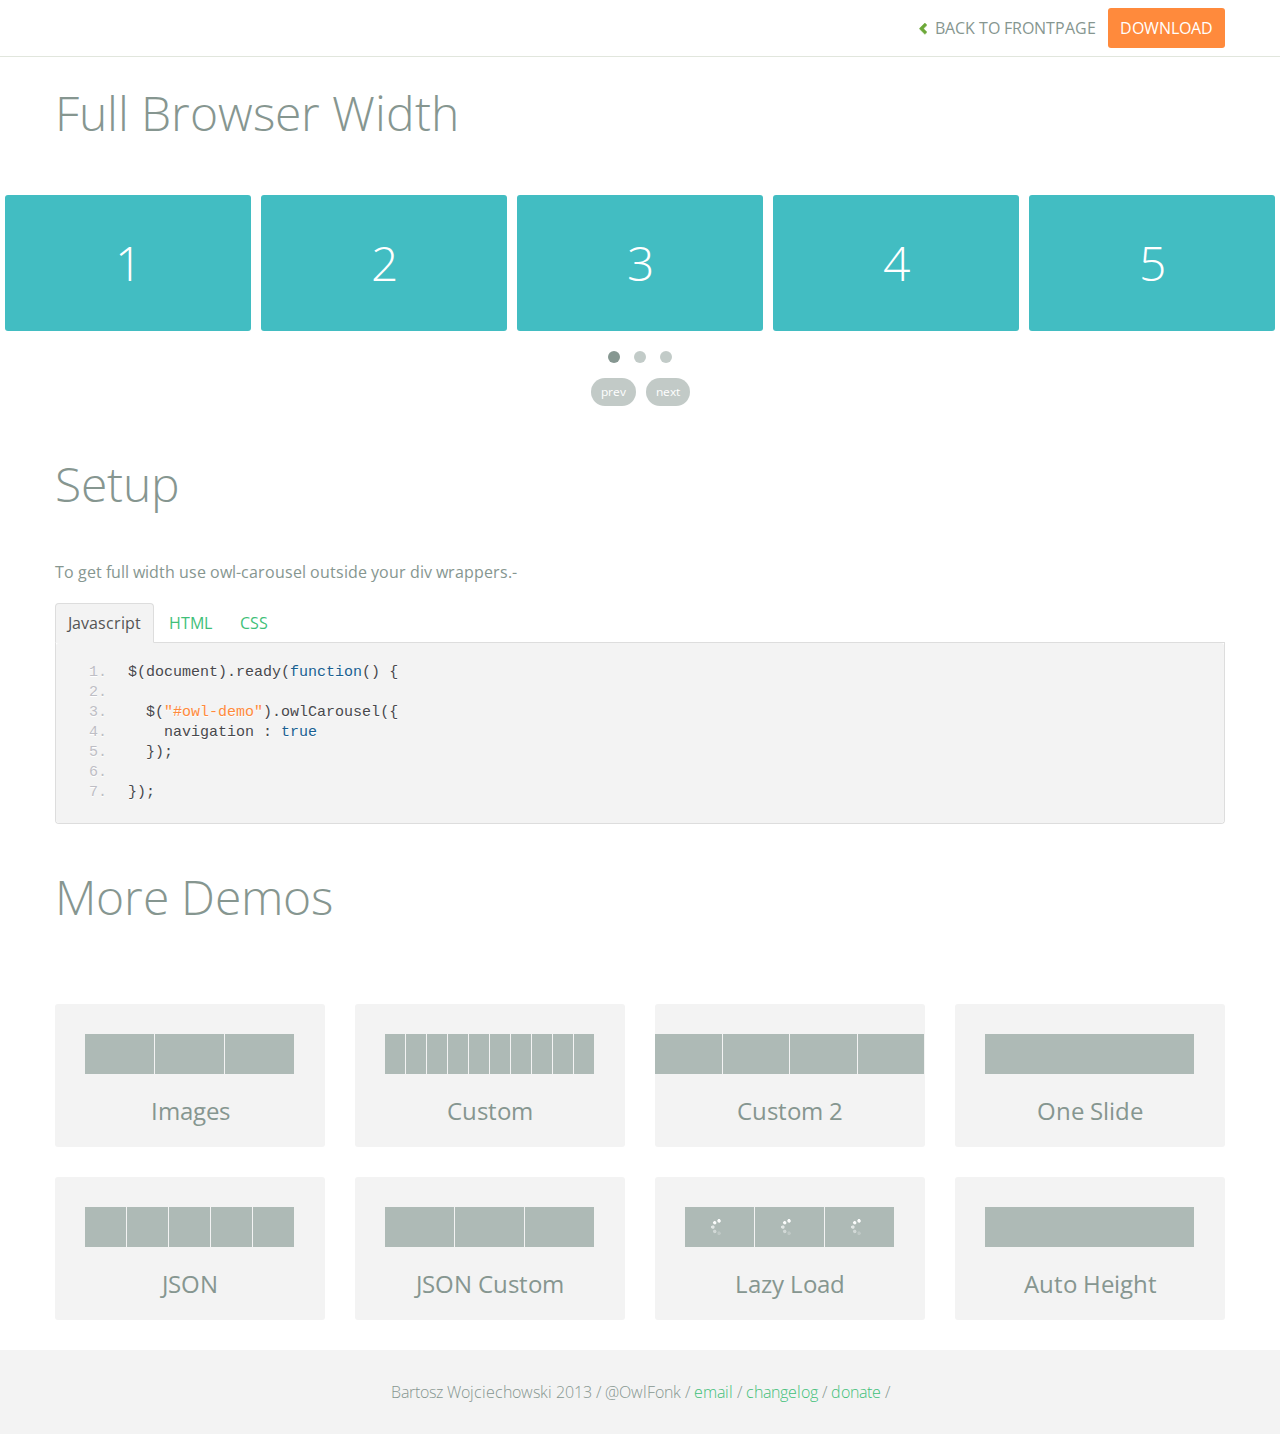
<file: vendor/owl.carousel/demos/full.html>
<!DOCTYPE html>
<html lang="en">
  <head>
    <meta charset="utf-8">
    <title>Owl Carousel - Full Width Demo</title>
    <meta name="viewport" content="width=device-width, initial-scale=1.0">
    <meta name="description" content="jQuery Responsive Carousel - Owl Carusel">
    <meta name="author" content="Bartosz Wojciechowski">
    
    <link href='http://fonts.googleapis.com/css?family=Open+Sans:400italic,400,300,600,700' rel='stylesheet' type='text/css'>
    <link href="../assets/css/bootstrapTheme.css" rel="stylesheet">
    <link href="../assets/css/custom.css" rel="stylesheet">

    <!-- Owl Carousel Assets -->
    <link href="../owl-carousel/owl.carousel.css" rel="stylesheet">
    <link href="../owl-carousel/owl.theme.css" rel="stylesheet">

    <link href="../assets/js/google-code-prettify/prettify.css" rel="stylesheet">

	
    <!-- Le fav and touch icons -->
    <link rel="apple-touch-icon-precomposed" sizes="144x144" href="../assets/ico/apple-touch-icon-144-precomposed.png">
    <link rel="apple-touch-icon-precomposed" sizes="114x114" href="../assets/ico/apple-touch-icon-114-precomposed.png">
      <link rel="apple-touch-icon-precomposed" sizes="72x72" href="../assets/ico/apple-touch-icon-72-precomposed.png">
                    <link rel="apple-touch-icon-precomposed" href="../assets/ico/apple-touch-icon-57-precomposed.png">
                                   <link rel="shortcut icon" href="../assets/ico/favicon.png">
  </head>
  <body>

      <div id="top-nav" class="navbar navbar-fixed-top">
        <div class="navbar-inner">
          <div class="container">
            <button type="button" class="btn btn-navbar" data-toggle="collapse" data-target=".nav-collapse">
            <span class="icon-bar"></span>
            <span class="icon-bar"></span>
            <span class="icon-bar"></span>
          </button>
            <div class="nav-collapse collapse">
            <ul class="nav pull-right">
              <li><a href="../index.html"><i class="icon-chevron-left"></i> Back to Frontpage</a></li>
              <li><a href="../owl.carousel.zip" class="download download-on" data-spy="affix" data-offset-top="450">Download</a></li>
            </ul>
            <ul class="nav pull-left">
              
            </ul>
            </div>
          </div>
        </div>
      </div>
   
    <div id="title">
      <div class="container">
        <div class="row">
          <div class="span12">
            <h1>Full Browser Width</h1>
          </div>
        </div>
      </div>
    </div>

      <div id="demo">

        <div id="owl-demo" class="owl-carousel">
          
          <div class="item"><h1>1</h1></div>
          <div class="item"><h1>2</h1></div>
          <div class="item"><h1>3</h1></div>
          <div class="item"><h1>4</h1></div>
          <div class="item"><h1>5</h1></div>
          <div class="item"><h1>6</h1></div>
          <div class="item"><h1>7</h1></div>
          <div class="item"><h1>8</h1></div>
          <div class="item"><h1>9</h1></div>
          <div class="item"><h1>10</h1></div>
          <div class="item"><h1>11</h1></div>
          <div class="item"><h1>12</h1></div>

        </div>

    </div>

    <div id="example-info">
      <div class="container">
        <div class="row">
          <div class="span12">
            <h1>Setup</h1>
            <p>To get full width use owl-carousel outside your div wrappers.-</p>
            <ul class="nav nav-tabs" id="myTab">
              <li class="active"><a href="#javascript">Javascript</a></li>
              <li><a href="#HTML">HTML</a></li>
              <li><a href="#CSS">CSS</a></li>
            </ul>
             
            <div class="tab-content">

              <div class="tab-pane active" id="javascript">
<pre class="pre-show prettyprint linenums">
$(document).ready(function() {

  $("#owl-demo").owlCarousel({
    navigation : true
  });

});
</pre>  

              </div>

              <div class="tab-pane" id="HTML">
<pre class="pre-show prettyprint linenums">
&lt;div id="owl-demo" class="owl-carousel owl-theme"&gt;
          
  &lt;div class="item"&gt;&lt;h1&gt;1&lt;/h1&gt;&lt;/div&gt;
  &lt;div class="item"&gt;&lt;h1&gt;2&lt;/h1&gt;&lt;/div&gt;
  &lt;div class="item"&gt;&lt;h1&gt;3&lt;/h1&gt;&lt;/div&gt;
  &lt;div class="item"&gt;&lt;h1&gt;4&lt;/h1&gt;&lt;/div&gt;
  &lt;div class="item"&gt;&lt;h1&gt;5&lt;/h1&gt;&lt;/div&gt;
  &lt;div class="item"&gt;&lt;h1&gt;6&lt;/h1&gt;&lt;/div&gt;
  &lt;div class="item"&gt;&lt;h1&gt;7&lt;/h1&gt;&lt;/div&gt;
  &lt;div class="item"&gt;&lt;h1&gt;8&lt;/h1&gt;&lt;/div&gt;
  &lt;div class="item"&gt;&lt;h1&gt;9&lt;/h1&gt;&lt;/div&gt;
  &lt;div class="item"&gt;&lt;h1&gt;10&lt;/h1&gt;&lt;/div&gt;
  &lt;div class="item"&gt;&lt;h1&gt;11&lt;/h1&gt;&lt;/div&gt;
  &lt;div class="item"&gt;&lt;h1&gt;12&lt;/h1&gt;&lt;/div&gt;

&lt;/div&gt;
</pre>
              </div>

              <div class="tab-pane" id="CSS">
<pre class="pre-show prettyprint linenums">
#owl-demo .item{
  background: #42bdc2;
  padding: 30px 0px;
  margin: 10px;
  color: #FFF;
  -webkit-border-radius: 3px;
  -moz-border-radius: 3px;
  border-radius: 3px;
  text-align: center;
}
</pre>
              </div>
            </div><!--End Tab Content-->

          </div>
        </div>
      </div>
    </div>

    <div id="more">
      <div class="container">

        <div class="row">
          <div class="span12">
            <h1>More Demos</h1>
          </div>
        </div>

        <div class="row demos-row">
          <div class="span3">
            <a href="images.html" class="demo-box">
              <div class="demo-wrapper demo-images clearfix">
                <div class="demo-slide"><div class="bg"></div></div>
                <div class="demo-slide"><div class="bg"></div></div>
                <div class="demo-slide"><div class="bg"></div></div>
              </div>
              <h3>Images</h3>
            </a>
          </div>

          <div class="span3">
            <a href="custom.html" class="demo-box">
              <div class="demo-wrapper demo-custom clearfix">
                <div class="demo-slide"><div class="bg"></div></div>
                <div class="demo-slide"><div class="bg"></div></div>
                <div class="demo-slide"><div class="bg"></div></div>
                <div class="demo-slide"><div class="bg"></div></div>
                <div class="demo-slide"><div class="bg"></div></div>
                <div class="demo-slide"><div class="bg"></div></div>
                <div class="demo-slide"><div class="bg"></div></div>
                <div class="demo-slide"><div class="bg"></div></div>
                <div class="demo-slide"><div class="bg"></div></div>
                <div class="demo-slide"><div class="bg"></div></div>
              </div>
              <h3>Custom</h3>
            </a>
          </div>

          <div class="span3">
            <a href="itemsCustom.html" class="demo-box">
              <div class="demo-wrapper demo-full clearfix">
                <div class="demo-slide"><div class="bg"></div></div>
                <div class="demo-slide"><div class="bg"></div></div>
                <div class="demo-slide"><div class="bg"></div></div>
                <div class="demo-slide"><div class="bg"></div></div>
              </div>
              <h3>Custom 2</h3>
            </a>
          </div>

          <div class="span3">
            <a href="one.html" class="demo-box">
              <div class="demo-wrapper demo-one clearfix">
                <div class="demo-slide"><div class="bg"></div></div>
              </div>
              <h3>One Slide</h3>
            </a>
          </div>

        </div>
        <div class="row demos-row">
          <div class="span3">
            <a href="json.html" class="demo-box">
              <div class="demo-wrapper demo-Json clearfix">
                <div class="demo-slide"><div class="bg"></div></div>
                <div class="demo-slide"><div class="bg"></div></div>
                <div class="demo-slide"><div class="bg"></div></div>
                <div class="demo-slide"><div class="bg"></div></div>
                <div class="demo-slide"><div class="bg"></div></div>
              </div>
              <h3>JSON</h3>
            </a>
          </div>

          <div class="span3">
            <a href="customJson.html" class="demo-box">
              <div class="demo-wrapper demo-Json-custom clearfix">
                <div class="demo-slide"><div class="bg"></div></div>
                <div class="demo-slide"><div class="bg"></div></div>
                <div class="demo-slide"><div class="bg"></div></div>
              </div>
              <h3>JSON Custom</h3>
            </a>
          </div>

          <div class="span3">
            <a href="lazyLoad.html" class="demo-box">
              <div class="demo-wrapper demo-lazy clearfix">
                <div class="demo-slide"><div class="bg"></div></div>
                <div class="demo-slide"><div class="bg"></div></div>
                <div class="demo-slide"><div class="bg"></div></div>
              </div>
              <h3>Lazy Load</h3>
            </a>
          </div>

          <div class="span3">
            <a href="autoHeight.html" class="demo-box">
              <div class="demo-wrapper demo-height clearfix">
                <div class="demo-slide"><div class="bg"></div></div>
              </div>
              <h3>Auto Height</h3>
            </a>
          </div>

        </div>
      </div>
    </div>


 
    <div id="footer">
      <div class="container">
        <div class="row">
          <div class="span12">
            <h5>Bartosz Wojciechowski 2013 / @OwlFonk / 
            <a href="mailto:owl@owlgraphic.com?subject=Hey Owl!">email</a> / 
            <a href="../changelog.html">changelog</a> /
            <a href="https://www.paypal.com/cgi-bin/webscr?cmd=_s-xclick&hosted_button_id=EFSGXZS7V2U9N">donate</a> / 
            <a href="https://twitter.com/share" class="twitter-share-button" data-url="http://owlgraphic.com/owlcarousel/" data-text="Awesome jQuery Owl Carousel Responsive Plugin" data-via="OwlFonk" data-count="none" data-hashtags="owlcarousel"></a>
            <script>
            var owldomain = window.location.hostname.indexOf("owlgraphic");
            if(owldomain !== -1){
              !function(d,s,id){var js,fjs=d.getElementsByTagName(s)[0],p=/^http:/.test(d.location)?'http':'https';if(!d.getElementById(id)){js=d.createElement(s);js.id=id;js.src=p+'://platform.twitter.com/widgets.js';fjs.parentNode.insertBefore(js,fjs);}}(document, 'script', 'twitter-wjs');
            }
            </script>
            </h5>
          </div>
        </div>
      </div>
    </div>


    <script src="../assets/js/jquery-1.9.1.min.js"></script> 
    <script src="../owl-carousel/owl.carousel.js"></script>

    <!-- Demo -->

    <style>
    #owl-demo .item{
        background: #42bdc2;
        padding: 30px 0px;
        margin: 5px;
        color: #FFF;
        -webkit-border-radius: 3px;
        -moz-border-radius: 3px;
        border-radius: 3px;
        text-align: center;
    }
    </style>

    <script>
    $(document).ready(function() {
      $("#owl-demo").owlCarousel({
        navigation : true
      });
    });

    </script>
    

    <script src="../assets/js/bootstrap-collapse.js"></script>
    <script src="../assets/js/bootstrap-transition.js"></script>
    <script src="../assets/js/bootstrap-tab.js"></script>

    <script src="../assets/js/google-code-prettify/prettify.js"></script>
	  <script src="../assets/js/application.js"></script>

  </body>
</html>
</file>
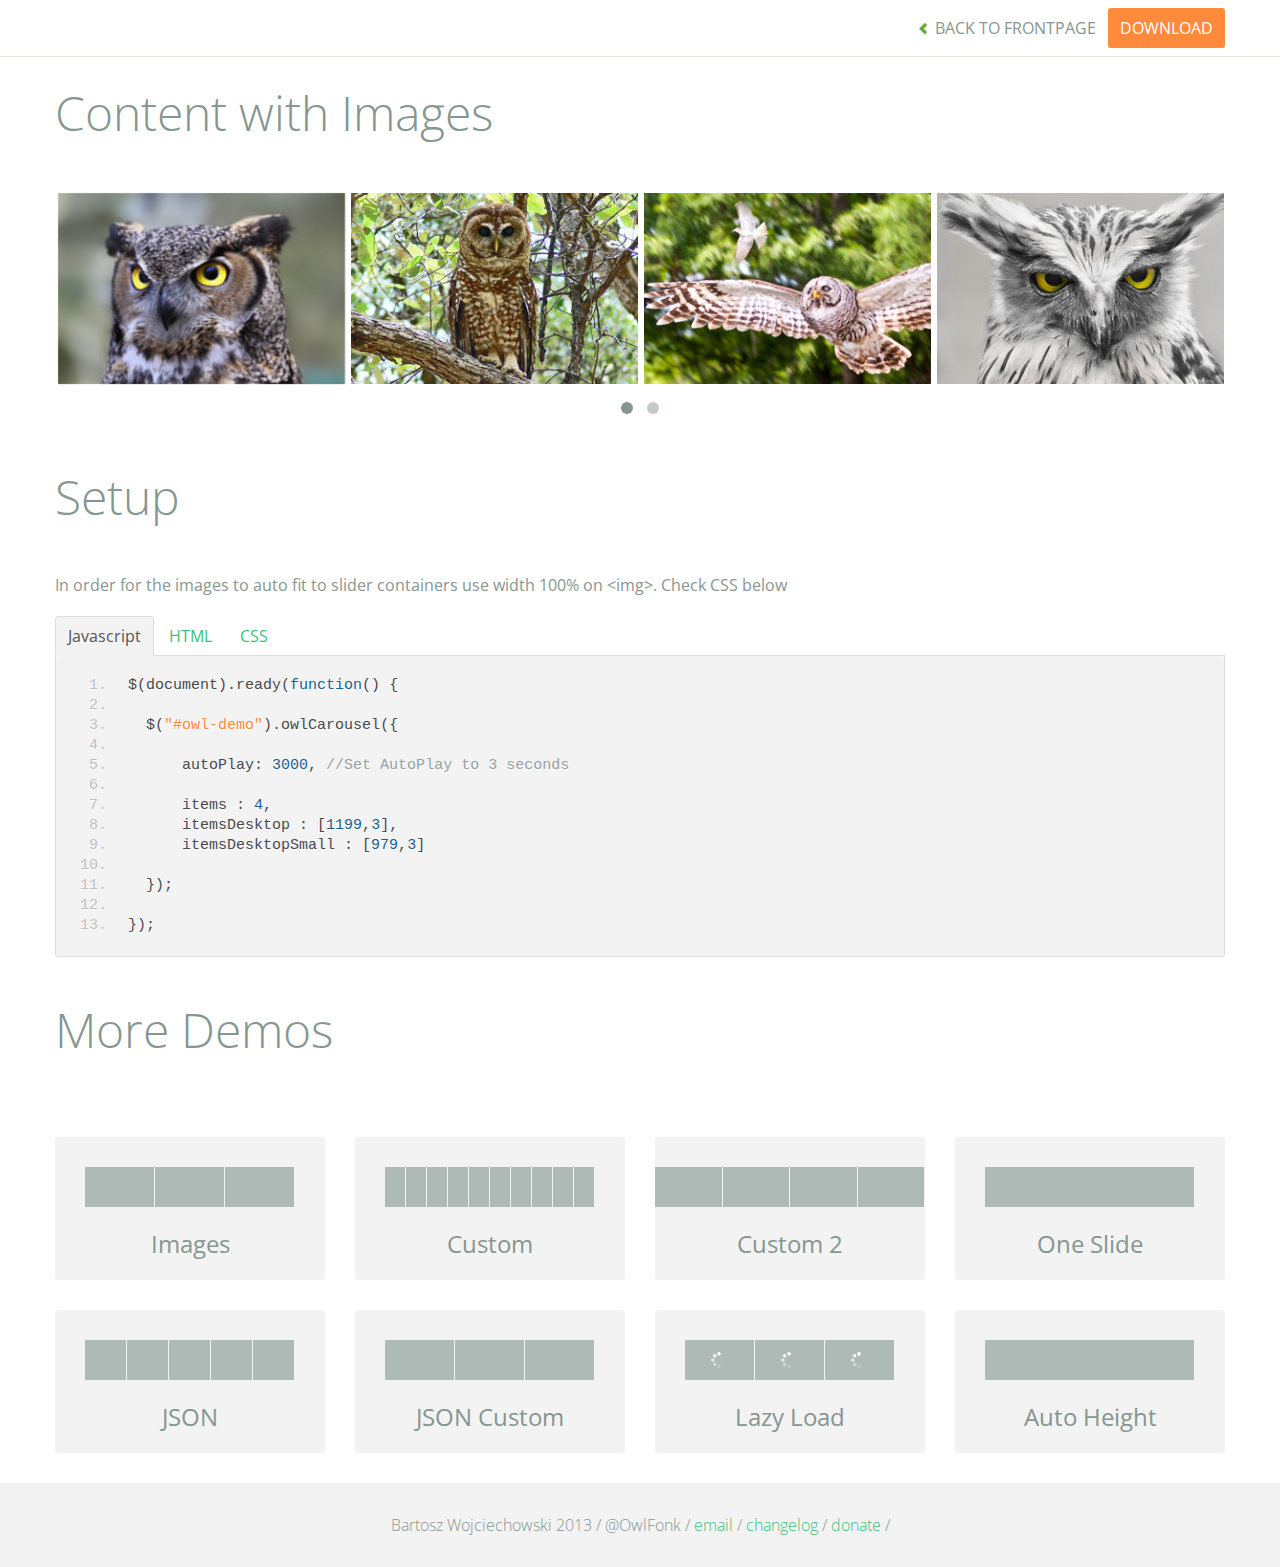
<file: vendor/owl.carousel/demos/images.html>
<!DOCTYPE html>
<html lang="en">
  <head>
    <meta charset="utf-8">
    <title>Owl Carousel - Images Demo</title>
    <meta name="viewport" content="width=device-width, initial-scale=1.0">
    <meta name="description" content="jQuery Responsive Carousel - Owl Carusel">
    <meta name="author" content="Bartosz Wojciechowski">
    
    <link href='http://fonts.googleapis.com/css?family=Open+Sans:400italic,400,300,600,700' rel='stylesheet' type='text/css'>
    <link href="../assets/css/bootstrapTheme.css" rel="stylesheet">
    <link href="../assets/css/custom.css" rel="stylesheet">

    <!-- Owl Carousel Assets -->
    <link href="../owl-carousel/owl.carousel.css" rel="stylesheet">
    <link href="../owl-carousel/owl.theme.css" rel="stylesheet">

    <!-- Prettify -->
    <link href="../assets/js/google-code-prettify/prettify.css" rel="stylesheet">
    

    <!-- Le fav and touch icons -->
    <link rel="apple-touch-icon-precomposed" sizes="144x144" href="../assets/ico/apple-touch-icon-144-precomposed.png">
    <link rel="apple-touch-icon-precomposed" sizes="114x114" href="../assets/ico/apple-touch-icon-114-precomposed.png">
      <link rel="apple-touch-icon-precomposed" sizes="72x72" href="../assets/ico/apple-touch-icon-72-precomposed.png">
                    <link rel="apple-touch-icon-precomposed" href="../assets/ico/apple-touch-icon-57-precomposed.png">
                                   <link rel="shortcut icon" href="../assets/ico/favicon.png">
  </head>
  <body>

      <div id="top-nav" class="navbar navbar-fixed-top">
        <div class="navbar-inner">
          <div class="container">
            <button type="button" class="btn btn-navbar" data-toggle="collapse" data-target=".nav-collapse">
            <span class="icon-bar"></span>
            <span class="icon-bar"></span>
            <span class="icon-bar"></span>
          </button>
            <div class="nav-collapse collapse">
            <ul class="nav pull-right">
              <li><a href="../index.html"><i class="icon-chevron-left"></i> Back to Frontpage</a></li>
              <li><a href="../owl.carousel.zip" class="download download-on" data-spy="affix" data-offset-top="450">Download</a></li>
            </ul>
            <ul class="nav pull-left">
              
            </ul>
            </div>
          </div>
        </div>
      </div>
   
    <div id="title">
      <div class="container">
        <div class="row">
          <div class="span12">
            <h1>Content with Images</h1>
          </div>
        </div>
      </div>
    </div>

      <div id="demo">
        <div class="container">
          <div class="row">
            <div class="span12">

              <div id="owl-demo" class="owl-carousel">
                <div class="item"><img src="assets/owl1.jpg" alt="Owl Image"></div>
                <div class="item"><img src="assets/owl2.jpg" alt="Owl Image"></div>
                <div class="item"><img src="assets/owl3.jpg" alt="Owl Image"></div>
                <div class="item"><img src="assets/owl4.jpg" alt="Owl Image"></div>
                <div class="item"><img src="assets/owl5.jpg" alt="Owl Image"></div>
                <div class="item"><img src="assets/owl6.jpg" alt="Owl Image"></div>
                <div class="item"><img src="assets/owl7.jpg" alt="Owl Image"></div>
                <div class="item"><img src="assets/owl8.jpg" alt="Owl Image"></div>
              </div>
              
            </div>
          </div>
        </div>

    </div>

    <div id="example-info">
      <div class="container">
        <div class="row">
          <div class="span12">
            <h1>Setup</h1>
            <p>In order for the images to auto fit to slider containers use width 100% on &lt;img&gt;. Check CSS below</p>
            <ul class="nav nav-tabs" id="myTab">
              <li class="active"><a href="#javascript">Javascript</a></li>
              <li><a href="#HTML">HTML</a></li>
              <li><a href="#CSS">CSS</a></li>
            </ul>
             
            <div class="tab-content">

              <div class="tab-pane active" id="javascript">
<pre class="pre-show prettyprint linenums">
$(document).ready(function() {

  $("#owl-demo").owlCarousel({

      autoPlay: 3000, //Set AutoPlay to 3 seconds

      items : 4,
      itemsDesktop : [1199,3],
      itemsDesktopSmall : [979,3]

  });

});
</pre>  

              </div>

              <div class="tab-pane" id="HTML">
<pre class="pre-show prettyprint linenums">
&lt;div id="owl-demo"&gt;
          
  &lt;div class="item"&gt;&lt;img src="assets/owl1.jpg" alt="Owl Image"&gt;&lt;/div&gt;
  &lt;div class="item"&gt;&lt;img src="assets/owl2.jpg" alt="Owl Image"&gt;&lt;/div&gt;
  &lt;div class="item"&gt;&lt;img src="assets/owl3.jpg" alt="Owl Image"&gt;&lt;/div&gt;
  &lt;div class="item"&gt;&lt;img src="assets/owl4.jpg" alt="Owl Image"&gt;&lt;/div&gt;
  &lt;div class="item"&gt;&lt;img src="assets/owl5.jpg" alt="Owl Image"&gt;&lt;/div&gt;
  &lt;div class="item"&gt;&lt;img src="assets/owl6.jpg" alt="Owl Image"&gt;&lt;/div&gt;
  &lt;div class="item"&gt;&lt;img src="assets/owl7.jpg" alt="Owl Image"&gt;&lt;/div&gt;
  &lt;div class="item"&gt;&lt;img src="assets/owl8.jpg" alt="Owl Image"&gt;&lt;/div&gt;

&lt;/div&gt;
</pre>
              </div>

              <div class="tab-pane" id="CSS">
<pre class="pre-show prettyprint linenums">
#owl-demo .item{
  margin: 3px;
}
#owl-demo .item img{
  display: block;
  width: 100%;
  height: auto;
}
</pre>
              </div>
            </div><!--End Tab Content-->

          </div>
        </div>
      </div>
    </div>

    <div id="more">
      <div class="container">

        <div class="row">
          <div class="span12">
            <h1>More Demos</h1>
          </div>
        </div>

        <div class="row demos-row">
          <div class="span3">
            <a href="images.html" class="demo-box">
              <div class="demo-wrapper demo-images clearfix">
                <div class="demo-slide"><div class="bg"></div></div>
                <div class="demo-slide"><div class="bg"></div></div>
                <div class="demo-slide"><div class="bg"></div></div>
              </div>
              <h3>Images</h3>
            </a>
          </div>

          <div class="span3">
            <a href="custom.html" class="demo-box">
              <div class="demo-wrapper demo-custom clearfix">
                <div class="demo-slide"><div class="bg"></div></div>
                <div class="demo-slide"><div class="bg"></div></div>
                <div class="demo-slide"><div class="bg"></div></div>
                <div class="demo-slide"><div class="bg"></div></div>
                <div class="demo-slide"><div class="bg"></div></div>
                <div class="demo-slide"><div class="bg"></div></div>
                <div class="demo-slide"><div class="bg"></div></div>
                <div class="demo-slide"><div class="bg"></div></div>
                <div class="demo-slide"><div class="bg"></div></div>
                <div class="demo-slide"><div class="bg"></div></div>
              </div>
              <h3>Custom</h3>
            </a>
          </div>

          <div class="span3">
            <a href="itemsCustom.html" class="demo-box">
              <div class="demo-wrapper demo-full clearfix">
                <div class="demo-slide"><div class="bg"></div></div>
                <div class="demo-slide"><div class="bg"></div></div>
                <div class="demo-slide"><div class="bg"></div></div>
                <div class="demo-slide"><div class="bg"></div></div>
              </div>
              <h3>Custom 2</h3>
            </a>
          </div>

          <div class="span3">
            <a href="one.html" class="demo-box">
              <div class="demo-wrapper demo-one clearfix">
                <div class="demo-slide"><div class="bg"></div></div>
              </div>
              <h3>One Slide</h3>
            </a>
          </div>

        </div>
        <div class="row demos-row">
          <div class="span3">
            <a href="json.html" class="demo-box">
              <div class="demo-wrapper demo-Json clearfix">
                <div class="demo-slide"><div class="bg"></div></div>
                <div class="demo-slide"><div class="bg"></div></div>
                <div class="demo-slide"><div class="bg"></div></div>
                <div class="demo-slide"><div class="bg"></div></div>
                <div class="demo-slide"><div class="bg"></div></div>
              </div>
              <h3>JSON</h3>
            </a>
          </div>

          <div class="span3">
            <a href="customJson.html" class="demo-box">
              <div class="demo-wrapper demo-Json-custom clearfix">
                <div class="demo-slide"><div class="bg"></div></div>
                <div class="demo-slide"><div class="bg"></div></div>
                <div class="demo-slide"><div class="bg"></div></div>
              </div>
              <h3>JSON Custom</h3>
            </a>
          </div>

          <div class="span3">
            <a href="lazyLoad.html" class="demo-box">
              <div class="demo-wrapper demo-lazy clearfix">
                <div class="demo-slide"><div class="bg"></div></div>
                <div class="demo-slide"><div class="bg"></div></div>
                <div class="demo-slide"><div class="bg"></div></div>
              </div>
              <h3>Lazy Load</h3>
            </a>
          </div>

          <div class="span3">
            <a href="autoHeight.html" class="demo-box">
              <div class="demo-wrapper demo-height clearfix">
                <div class="demo-slide"><div class="bg"></div></div>
              </div>
              <h3>Auto Height</h3>
            </a>
          </div>

        </div>
      </div>
    </div>


 
    <div id="footer">
      <div class="container">
        <div class="row">
          <div class="span12">
            <h5>Bartosz Wojciechowski 2013 / @OwlFonk / 
            <a href="mailto:owl@owlgraphic.com?subject=Hey Owl!">email</a> / 
            <a href="../changelog.html">changelog</a> /
            <a href="https://www.paypal.com/cgi-bin/webscr?cmd=_s-xclick&hosted_button_id=EFSGXZS7V2U9N">donate</a> / 
            <a href="https://twitter.com/share" class="twitter-share-button" data-url="http://owlgraphic.com/owlcarousel/" data-text="Awesome jQuery Owl Carousel Responsive Plugin" data-via="OwlFonk" data-count="none" data-hashtags="owlcarousel"></a>
            <script>
            var owldomain = window.location.hostname.indexOf("owlgraphic");
            if(owldomain !== -1){
              !function(d,s,id){var js,fjs=d.getElementsByTagName(s)[0],p=/^http:/.test(d.location)?'http':'https';if(!d.getElementById(id)){js=d.createElement(s);js.id=id;js.src=p+'://platform.twitter.com/widgets.js';fjs.parentNode.insertBefore(js,fjs);}}(document, 'script', 'twitter-wjs');
            }
            </script>
            </h5>
          </div>
        </div>
      </div>
    </div>


    <script src="../assets/js/jquery-1.9.1.min.js"></script> 
    <script src="../owl-carousel/owl.carousel.js"></script>


    <!-- Demo -->

    <style>
    #owl-demo .item{
        margin: 3px;
    }
    #owl-demo .item img{
        display: block;
        width: 100%;
        height: auto;
    }
    </style>


    <script>
    $(document).ready(function() {
      $("#owl-demo").owlCarousel({
        autoPlay: 3000,
        items : 4,
        itemsDesktop : [1199,3],
        itemsDesktopSmall : [979,3]
      });

    });
    </script>

    <script src="../assets/js/bootstrap-collapse.js"></script>
    <script src="../assets/js/bootstrap-transition.js"></script>
    <script src="../assets/js/bootstrap-tab.js"></script>

    <script src="../assets/js/google-code-prettify/prettify.js"></script>
	  <script src="../assets/js/application.js"></script>

  </body>
</html>
</file>
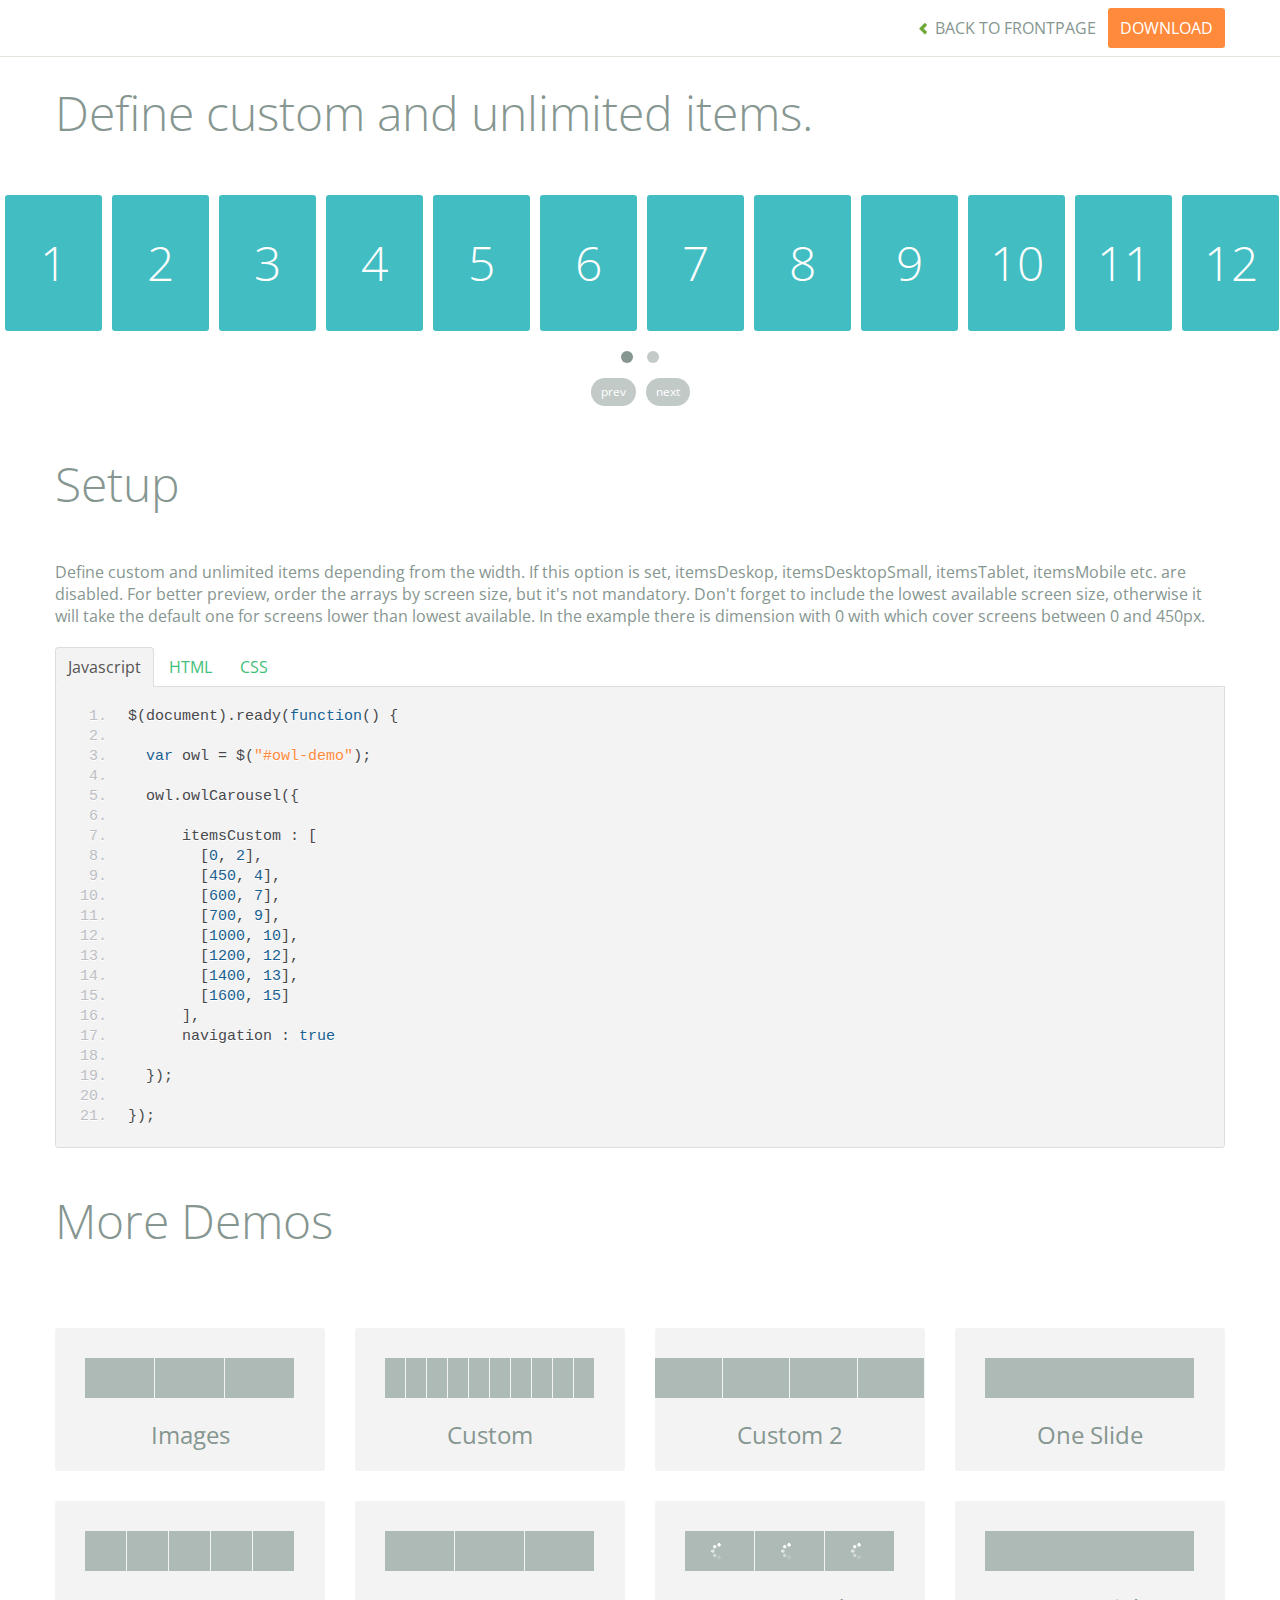
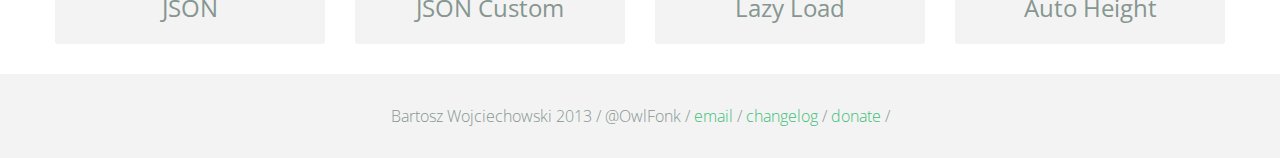
<file: vendor/owl.carousel/demos/itemsCustom.html>
<!DOCTYPE html>
<html lang="en">
  <head>
    <meta charset="utf-8">
    <title>Owl Carousel - itemsCustom</title>
    <meta name="viewport" content="width=device-width, initial-scale=1.0">
    <meta name="description" content="jQuery Responsive Carousel - Owl Carusel">
    <meta name="author" content="Bartosz Wojciechowski">

    <link href='http://fonts.googleapis.com/css?family=Open+Sans:400italic,400,300,600,700' rel='stylesheet' type='text/css'>
    <link href="../assets/css/bootstrapTheme.css" rel="stylesheet">
    <link href="../assets/css/custom.css" rel="stylesheet">

    <!-- Owl Carousel Assets -->
    <link href="../owl-carousel/owl.carousel.css" rel="stylesheet">
    <link href="../owl-carousel/owl.theme.css" rel="stylesheet">

    <link href="../assets/js/google-code-prettify/prettify.css" rel="stylesheet">

    <!-- Le fav and touch icons -->
    <link rel="apple-touch-icon-precomposed" sizes="144x144" href="../assets/ico/apple-touch-icon-144-precomposed.png">
    <link rel="apple-touch-icon-precomposed" sizes="114x114" href="../assets/ico/apple-touch-icon-114-precomposed.png">
      <link rel="apple-touch-icon-precomposed" sizes="72x72" href="../assets/ico/apple-touch-icon-72-precomposed.png">
                    <link rel="apple-touch-icon-precomposed" href="../assets/ico/apple-touch-icon-57-precomposed.png">
                                   <link rel="shortcut icon" href="../assets/ico/favicon.png">
  </head>
  <body>

      <div id="top-nav" class="navbar navbar-fixed-top">
        <div class="navbar-inner">
          <div class="container">
            <button type="button" class="btn btn-navbar" data-toggle="collapse" data-target=".nav-collapse">
            <span class="icon-bar"></span>
            <span class="icon-bar"></span>
            <span class="icon-bar"></span>
          </button>
            <div class="nav-collapse collapse">
            <ul class="nav pull-right">
              <li><a href="../index.html"><i class="icon-chevron-left"></i> Back to Frontpage</a></li>
              <li><a href="../owl.carousel.zip" class="download download-on" data-spy="affix" data-offset-top="450">Download</a></li>
            </ul>
            <ul class="nav pull-left">
              
            </ul>
            </div>
          </div>
        </div>
      </div>
   
    <div id="title">
      <div class="container">
        <div class="row">
          <div class="span12">
            <h1>Define custom and unlimited items.</h1>
          </div>
        </div>
      </div>
    </div>

      <div id="demo">
        <div id="owl-demo" class="owl-carousel">
          
          <div class="item"><h1>1</h1></div>
          <div class="item"><h1>2</h1></div>
          <div class="item"><h1>3</h1></div>
          <div class="item"><h1>4</h1></div>
          <div class="item"><h1>5</h1></div>
          <div class="item"><h1>6</h1></div>
          <div class="item"><h1>7</h1></div>
          <div class="item"><h1>8</h1></div>
          <div class="item"><h1>9</h1></div>
          <div class="item"><h1>10</h1></div>
          <div class="item"><h1>11</h1></div>
          <div class="item"><h1>12</h1></div>
          <div class="item"><h1>13</h1></div>
          <div class="item"><h1>14</h1></div>
          <div class="item"><h1>15</h1></div>
          <div class="item"><h1>16</h1></div>
          <div class="item"><h1>17</h1></div>
          <div class="item"><h1>18</h1></div>
          <div class="item"><h1>19</h1></div>
          <div class="item"><h1>20</h1></div>

        </div>
    </div>

    <div id="example-info">
      <div class="container">
        <div class="row">
          <div class="span12">
            <h1>Setup</h1>
            <p>Define custom and unlimited items depending from the width. If this option is set, itemsDeskop, itemsDesktopSmall, itemsTablet, itemsMobile etc. are disabled. For better preview, order the arrays by screen size, but it's not mandatory. Don't forget to include the lowest available screen size, otherwise it will take the default one for screens lower than lowest available. In the example there is dimension with 0 with which cover screens between 0 and 450px.
            </p>
            <ul class="nav nav-tabs" id="myTab">
              <li class="active"><a href="#javascript">Javascript</a></li>
              <li><a href="#HTML">HTML</a></li>
              <li><a href="#CSS">CSS</a></li>
            </ul>
             
            <div class="tab-content">

              <div class="tab-pane active" id="javascript">
<pre class="pre-show prettyprint linenums">
$(document).ready(function() {

  var owl = &#36;("#owl-demo")&#59;

  owl.owlCarousel({
     
      itemsCustom : [
        [0, 2],
        [450, 4],
        [600, 7],
        [700, 9],
        [1000, 10],
        [1200, 12],
        [1400, 13],
        [1600, 15]
      ],
      navigation : true

  })&#59;

})&#59;
</pre>

              </div>

              <div class="tab-pane" id="HTML">
<pre class="pre-show prettyprint linenums">
&lt;div id="owl-demo" class="owl-carousel owl-theme"&gt;
  &lt;div class="item"&gt;&lt;h1&gt;1&lt;/h1&gt;&lt;/div&gt;
  &lt;div class="item"&gt;&lt;h1&gt;2&lt;/h1&gt;&lt;/div&gt;
  &lt;div class="item"&gt;&lt;h1&gt;3&lt;/h1&gt;&lt;/div&gt;
  &lt;div class="item"&gt;&lt;h1&gt;4&lt;/h1&gt;&lt;/div&gt;
  &lt;div class="item"&gt;&lt;h1&gt;5&lt;/h1&gt;&lt;/div&gt;
  &lt;div class="item"&gt;&lt;h1&gt;6&lt;/h1&gt;&lt;/div&gt;
  &lt;div class="item"&gt;&lt;h1&gt;7&lt;/h1&gt;&lt;/div&gt;
  &lt;div class="item"&gt;&lt;h1&gt;8&lt;/h1&gt;&lt;/div&gt;
  &lt;div class="item"&gt;&lt;h1&gt;9&lt;/h1&gt;&lt;/div&gt;
  &lt;div class="item"&gt;&lt;h1&gt;10&lt;/h1&gt;&lt;/div&gt;
  &lt;div class="item"&gt;&lt;h1&gt;11&lt;/h1&gt;&lt;/div&gt;
  &lt;div class="item"&gt;&lt;h1&gt;12&lt;/h1&gt;&lt;/div&gt;
  &lt;div class="item"&gt;&lt;h1&gt;13&lt;/h1&gt;&lt;/div&gt;
  &lt;div class="item"&gt;&lt;h1&gt;14&lt;/h1&gt;&lt;/div&gt;
  &lt;div class="item"&gt;&lt;h1&gt;15&lt;/h1&gt;&lt;/div&gt;
  &lt;div class="item"&gt;&lt;h1&gt;16&lt;/h1&gt;&lt;/div&gt;
  &lt;div class="item"&gt;&lt;h1&gt;17&lt;/h1&gt;&lt;/div&gt;
  &lt;div class="item"&gt;&lt;h1&gt;18&lt;/h1&gt;&lt;/div&gt;
  &lt;div class="item"&gt;&lt;h1&gt;19&lt;/h1&gt;&lt;/div&gt;
  &lt;div class="item"&gt;&lt;h1&gt;20&lt;/h1&gt;&lt;/div&gt;
&lt;/div&gt;

</pre>
              </div>

              <div class="tab-pane" id="CSS">
<pre class="pre-show prettyprint linenums">
#owl-demo .item{
    background: #42bdc2;
    padding: 30px 0px;
    margin: 5px;
    color: #FFF;
    -webkit-border-radius: 3px;
    -moz-border-radius: 3px;
    border-radius: 3px;
    text-align: center;
}
</pre>
              </div>
            </div><!--End Tab Content-->

          </div>
        </div>
      </div>
    </div>

    <div id="more">
      <div class="container">

        <div class="row">
          <div class="span12">
            <h1>More Demos</h1>
          </div>
        </div>

        <div class="row demos-row">
          <div class="span3">
            <a href="images.html" class="demo-box">
              <div class="demo-wrapper demo-images clearfix">
                <div class="demo-slide"><div class="bg"></div></div>
                <div class="demo-slide"><div class="bg"></div></div>
                <div class="demo-slide"><div class="bg"></div></div>
              </div>
              <h3>Images</h3>
            </a>
          </div>

          <div class="span3">
            <a href="custom.html" class="demo-box">
              <div class="demo-wrapper demo-custom clearfix">
                <div class="demo-slide"><div class="bg"></div></div>
                <div class="demo-slide"><div class="bg"></div></div>
                <div class="demo-slide"><div class="bg"></div></div>
                <div class="demo-slide"><div class="bg"></div></div>
                <div class="demo-slide"><div class="bg"></div></div>
                <div class="demo-slide"><div class="bg"></div></div>
                <div class="demo-slide"><div class="bg"></div></div>
                <div class="demo-slide"><div class="bg"></div></div>
                <div class="demo-slide"><div class="bg"></div></div>
                <div class="demo-slide"><div class="bg"></div></div>
              </div>
              <h3>Custom</h3>
            </a>
          </div>

          <div class="span3">
            <a href="itemsCustom.html" class="demo-box">
              <div class="demo-wrapper demo-full clearfix">
                <div class="demo-slide"><div class="bg"></div></div>
                <div class="demo-slide"><div class="bg"></div></div>
                <div class="demo-slide"><div class="bg"></div></div>
                <div class="demo-slide"><div class="bg"></div></div>
              </div>
              <h3>Custom 2</h3>
            </a>
          </div>

          <div class="span3">
            <a href="one.html" class="demo-box">
              <div class="demo-wrapper demo-one clearfix">
                <div class="demo-slide"><div class="bg"></div></div>
              </div>
              <h3>One Slide</h3>
            </a>
          </div>

        </div>
        <div class="row demos-row">
          <div class="span3">
            <a href="json.html" class="demo-box">
              <div class="demo-wrapper demo-Json clearfix">
                <div class="demo-slide"><div class="bg"></div></div>
                <div class="demo-slide"><div class="bg"></div></div>
                <div class="demo-slide"><div class="bg"></div></div>
                <div class="demo-slide"><div class="bg"></div></div>
                <div class="demo-slide"><div class="bg"></div></div>
              </div>
              <h3>JSON</h3>
            </a>
          </div>

          <div class="span3">
            <a href="customJson.html" class="demo-box">
              <div class="demo-wrapper demo-Json-custom clearfix">
                <div class="demo-slide"><div class="bg"></div></div>
                <div class="demo-slide"><div class="bg"></div></div>
                <div class="demo-slide"><div class="bg"></div></div>
              </div>
              <h3>JSON Custom</h3>
            </a>
          </div>

          <div class="span3">
            <a href="lazyLoad.html" class="demo-box">
              <div class="demo-wrapper demo-lazy clearfix">
                <div class="demo-slide"><div class="bg"></div></div>
                <div class="demo-slide"><div class="bg"></div></div>
                <div class="demo-slide"><div class="bg"></div></div>
              </div>
              <h3>Lazy Load</h3>
            </a>
          </div>

          <div class="span3">
            <a href="autoHeight.html" class="demo-box">
              <div class="demo-wrapper demo-height clearfix">
                <div class="demo-slide"><div class="bg"></div></div>
              </div>
              <h3>Auto Height</h3>
            </a>
          </div>

        </div>
      </div>
    </div>


 
    <div id="footer">
      <div class="container">
        <div class="row">
          <div class="span12">
            <h5>Bartosz Wojciechowski 2013 / @OwlFonk / 
            <a href="mailto:owl@owlgraphic.com?subject=Hey Owl!">email</a> / 
            <a href="../changelog.html">changelog</a> /
            <a href="https://www.paypal.com/cgi-bin/webscr?cmd=_s-xclick&hosted_button_id=EFSGXZS7V2U9N">donate</a> / 
            <a href="https://twitter.com/share" class="twitter-share-button" data-url="http://owlgraphic.com/owlcarousel/" data-text="Awesome jQuery Owl Carousel Responsive Plugin" data-via="OwlFonk" data-count="none" data-hashtags="owlcarousel"></a>
            <script>
            var owldomain = window.location.hostname.indexOf("owlgraphic");
            if(owldomain !== -1){
              !function(d,s,id){var js,fjs=d.getElementsByTagName(s)[0],p=/^http:/.test(d.location)?'http':'https';if(!d.getElementById(id)){js=d.createElement(s);js.id=id;js.src=p+'://platform.twitter.com/widgets.js';fjs.parentNode.insertBefore(js,fjs);}}(document, 'script', 'twitter-wjs');
            }
            </script>
            </h5>
          </div>
        </div>
      </div>
    </div>


    <script src="../assets/js/jquery-1.9.1.min.js"></script> 
    <script src="../owl-carousel/owl.carousel.js"></script>


    <!-- Demo -->

    <style>
    #owl-demo .item{
        background: #42bdc2;
        padding: 30px 0px;
        margin: 5px;
        color: #FFF;
        -webkit-border-radius: 3px;
        -moz-border-radius: 3px;
        border-radius: 3px;
        text-align: center;
    }
    </style>


    <script>
    $(document).ready(function() {

      var owl = $("#owl-demo");

      owl.owlCarousel({

        // Define custom and unlimited items depending from the width
        // If this option is set, itemsDeskop, itemsDesktopSmall, itemsTablet, itemsMobile etc. are disabled
        // For better preview, order the arrays by screen size, but it's not mandatory
        // Don't forget to include the lowest available screen size, otherwise it will take the default one for screens lower than lowest available.
        // In the example there is dimension with 0 with which cover screens between 0 and 450px
        
        itemsCustom : [
          [0, 2],
          [450, 4],
          [600, 7],
          [700, 9],
          [1000, 10],
          [1200, 12],
          [1400, 13],
          [1600, 15]
        ],
        navigation : true

      });



    });
    </script>

    <script src="../assets/js/bootstrap-collapse.js"></script>
    <script src="../assets/js/bootstrap-transition.js"></script>
    <script src="../assets/js/bootstrap-tab.js"></script>

    <script src="../assets/js/google-code-prettify/prettify.js"></script>
	  <script src="../assets/js/application.js"></script>

  </body>
</html>
</file>
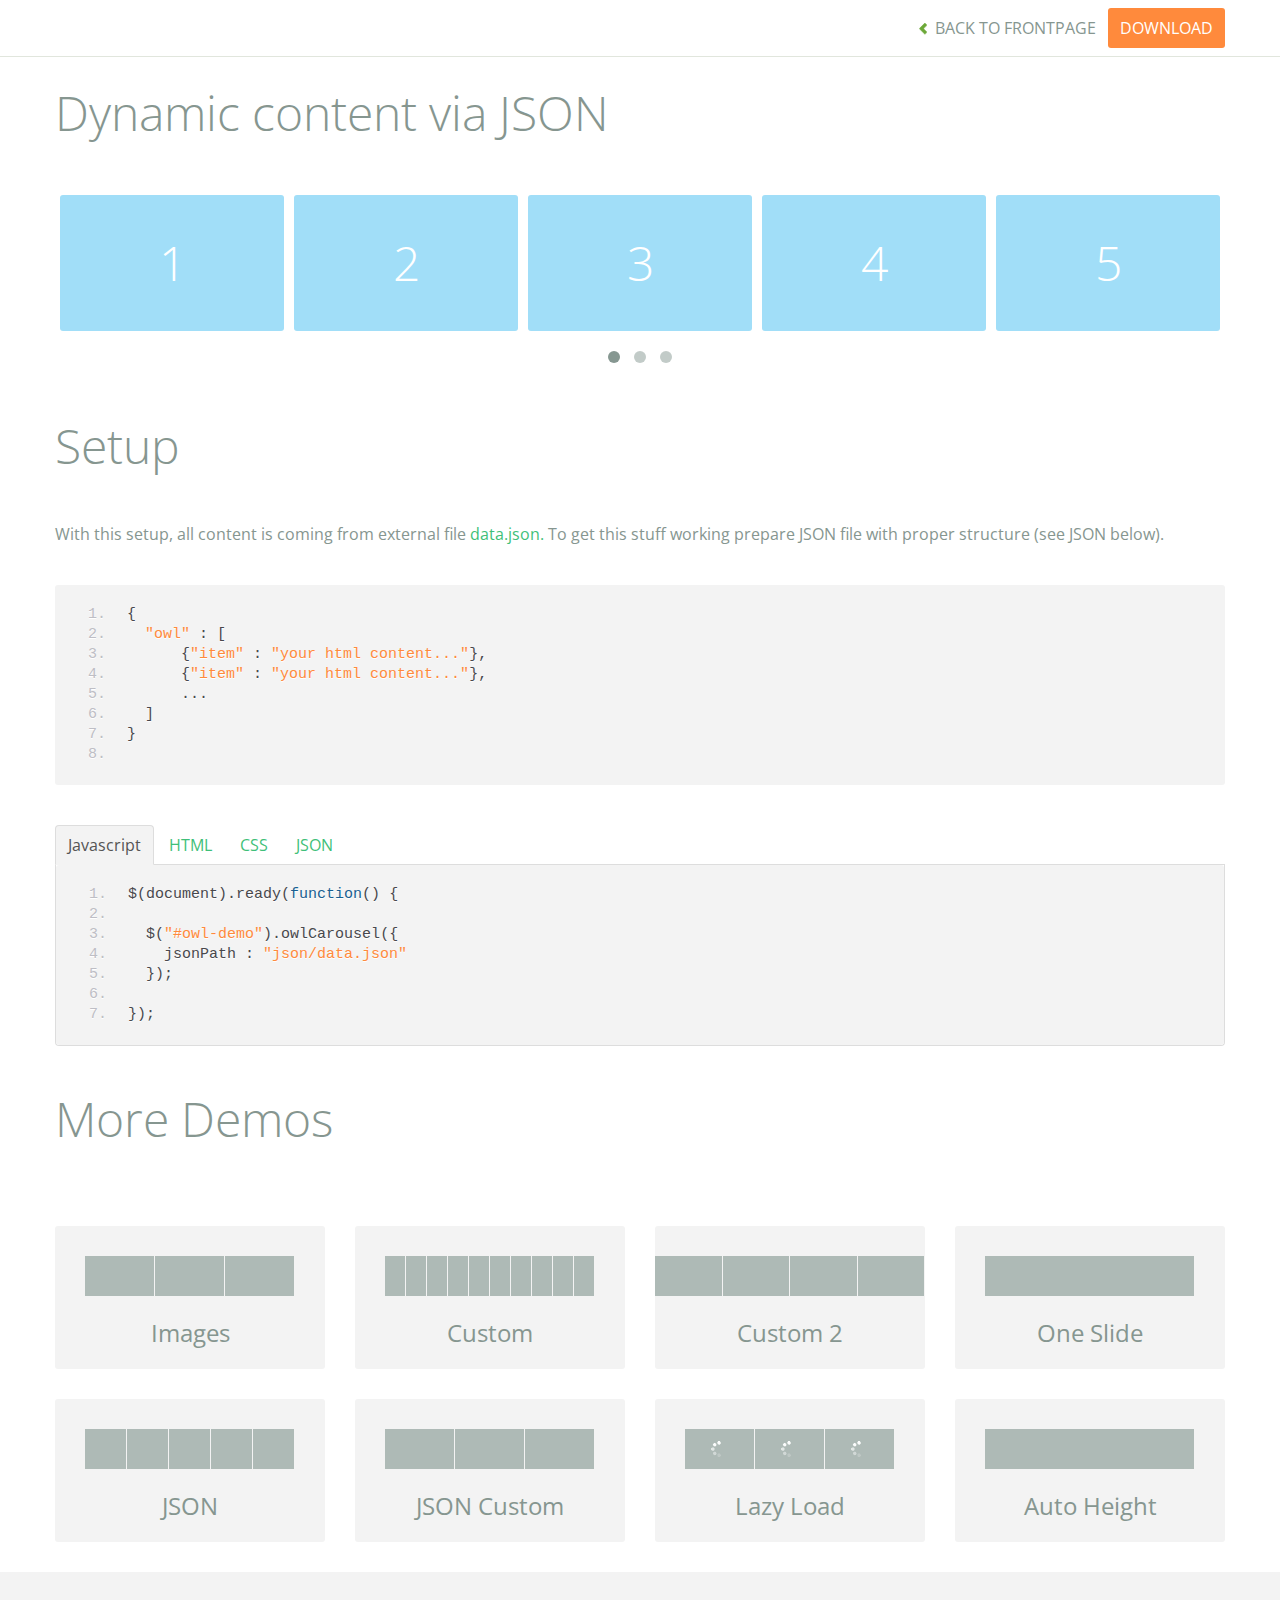
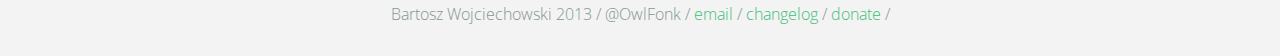
<file: vendor/owl.carousel/demos/json.html>
<!DOCTYPE html>
<html lang="en">
  <head>
    <meta charset="utf-8">
    <title>Owl Carousel - Dynamic content via JSON</title>
    <meta name="viewport" content="width=device-width, initial-scale=1.0">
    <meta name="description" content="jQuery Responsive Carousel - Owl Carusel">
    <meta name="author" content="Bartosz Wojciechowski">

    <link href='http://fonts.googleapis.com/css?family=Open+Sans:400italic,400,300,600,700' rel='stylesheet' type='text/css'>
    <link href="../assets/css/bootstrapTheme.css" rel="stylesheet">
    <link href="../assets/css/custom.css" rel="stylesheet">

    <!-- Owl Carousel Assets -->
    <link href="../owl-carousel/owl.carousel.css" rel="stylesheet">
    <link href="../owl-carousel/owl.theme.css" rel="stylesheet">

    <link href="../assets/js/google-code-prettify/prettify.css" rel="stylesheet">

    <!-- Le fav and touch icons -->
    <link rel="apple-touch-icon-precomposed" sizes="144x144" href="../assets/ico/apple-touch-icon-144-precomposed.png">
    <link rel="apple-touch-icon-precomposed" sizes="114x114" href="../assets/ico/apple-touch-icon-114-precomposed.png">
      <link rel="apple-touch-icon-precomposed" sizes="72x72" href="../assets/ico/apple-touch-icon-72-precomposed.png">
                    <link rel="apple-touch-icon-precomposed" href="../assets/ico/apple-touch-icon-57-precomposed.png">
                                   <link rel="shortcut icon" href="../assets/ico/favicon.png">
  </head>
  <body>

      <div id="top-nav" class="navbar navbar-fixed-top">
        <div class="navbar-inner">
          <div class="container">
            <button type="button" class="btn btn-navbar" data-toggle="collapse" data-target=".nav-collapse">
            <span class="icon-bar"></span>
            <span class="icon-bar"></span>
            <span class="icon-bar"></span>
          </button>
            <div class="nav-collapse collapse">
            <ul class="nav pull-right">
              <li><a href="../index.html"><i class="icon-chevron-left"></i> Back to Frontpage</a></li>
              <li><a href="../owl.carousel.zip" class="download download-on" data-spy="affix" data-offset-top="450">Download</a></li>
            </ul>
            <ul class="nav pull-left">
              
            </ul>
            </div>
          </div>
        </div>
      </div>
   
    <div id="title">
      <div class="container">
        <div class="row">
          <div class="span12">
            <h1>Dynamic content via JSON</h1>
          </div>
        </div>
      </div>
    </div>

      <div id="demo">
        <div class="container">
          <div class="row">
            <div class="span12">

              <div id="owl-demo" class="owl-carousel">
              </div>
            </div>
          </div>
        </div>

    </div>

    <div id="example-info">
      <div class="container">
        <div class="row">
          <div class="span12">
            <h1>Setup</h1>
            <p>With this setup, all content is coming from external file <a href="json/data.json">data.json.</a> To get this stuff working prepare JSON file with proper structure (see JSON below).</p>
            <pre class="pre-show prettyprint linenums">
{
  "owl" : [
      {"item" : "your html content..."},
      {"item" : "your html content..."},
      ...
  ]
}
            </pre>
            <ul class="nav nav-tabs" id="myTab">
              <li class="active"><a href="#javascript">Javascript</a></li>
              <li><a href="#HTML">HTML</a></li>
              <li><a href="#CSS">CSS</a></li>
              <li><a href="#JSON">JSON</a></li>
            </ul>
             
            <div class="tab-content">

              <div class="tab-pane active" id="javascript">
<pre class="pre-show prettyprint linenums">
$(document).ready(function() {

  $("#owl-demo").owlCarousel({
    jsonPath : "json/data.json" 
  });

});
</pre>  

              </div>

              <div class="tab-pane" id="HTML">
<pre class="pre-show prettyprint linenums">
&lt;div id="owl-demo" class="owl-carousel owl-theme"&gt;
&lt;/div&gt;
</pre>
              </div>

              <div class="tab-pane" id="CSS">
<pre class="pre-show prettyprint linenums">
#owl-demo .item{
  background: #a1def8;
  padding: 30px 0px;
  display: block;
  margin: 5px;
  color: #FFF;
  -webkit-border-radius: 3px;
  -moz-border-radius: 3px;
  border-radius: 3px;
  text-align: center;
}

</pre>
              </div>
              <div class="tab-pane" id="JSON">
<pre class="pre-show prettyprint linenums">
{
  "owl" : [
      {"item" : "&lt;span class='item'&gt;&lt;h1&gt;1&lt;/h1&gt;&lt;/span&gt;"},
      {"item" : "&lt;span class='item'&gt;&lt;h1&gt;2&lt;/h1&gt;&lt;/span&gt;"},
      {"item" : "&lt;span class='item'&gt;&lt;h1&gt;3&lt;/h1&gt;&lt;/span&gt;"},
      {"item" : "&lt;span class='item'&gt;&lt;h1&gt;4&lt;/h1&gt;&lt;/span&gt;"},
      {"item" : "&lt;span class='item'&gt;&lt;h1&gt;5&lt;/h1&gt;&lt;/span&gt;"},
      {"item" : "&lt;span class='item'&gt;&lt;h1&gt;6&lt;/h1&gt;&lt;/span&gt;"},
      {"item" : "&lt;span class='item'&gt;&lt;h1&gt;7&lt;/h1&gt;&lt;/span&gt;"},
      {"item" : "&lt;span class='item'&gt;&lt;h1&gt;8&lt;/h1&gt;&lt;/span&gt;"},
      {"item" : "&lt;span class='item'&gt;&lt;h1&gt;9&lt;/h1&gt;&lt;/span&gt;"},
      {"item" : "&lt;span class='item'&gt;&lt;h1&gt;10&lt;/h1&gt;&lt;/span&gt;"},
      {"item" : "&lt;span class='item'&gt;&lt;h1&gt;11&lt;/h1&gt;&lt;/span&gt;"},
      {"item" : "&lt;span class='item'&gt;&lt;h1&gt;12&lt;/h1&gt;&lt;/span&gt;"},
      {"item" : "&lt;span class='item'&gt;&lt;h1&gt;13&lt;/h1&gt;&lt;/span&gt;"},
      {"item" : "&lt;span class='item'&gt;&lt;h1&gt;14&lt;/h1&gt;&lt;/span&gt;"}
  ]
}
</pre>
</div>
            </div><!--End Tab Content-->

          </div>
        </div>
      </div>
    </div>

    <div id="more">
      <div class="container">

        <div class="row">
          <div class="span12">
            <h1>More Demos</h1>
          </div>
        </div>

        <div class="row demos-row">
          <div class="span3">
            <a href="images.html" class="demo-box">
              <div class="demo-wrapper demo-images clearfix">
                <div class="demo-slide"><div class="bg"></div></div>
                <div class="demo-slide"><div class="bg"></div></div>
                <div class="demo-slide"><div class="bg"></div></div>
              </div>
              <h3>Images</h3>
            </a>
          </div>

          <div class="span3">
            <a href="custom.html" class="demo-box">
              <div class="demo-wrapper demo-custom clearfix">
                <div class="demo-slide"><div class="bg"></div></div>
                <div class="demo-slide"><div class="bg"></div></div>
                <div class="demo-slide"><div class="bg"></div></div>
                <div class="demo-slide"><div class="bg"></div></div>
                <div class="demo-slide"><div class="bg"></div></div>
                <div class="demo-slide"><div class="bg"></div></div>
                <div class="demo-slide"><div class="bg"></div></div>
                <div class="demo-slide"><div class="bg"></div></div>
                <div class="demo-slide"><div class="bg"></div></div>
                <div class="demo-slide"><div class="bg"></div></div>
              </div>
              <h3>Custom</h3>
            </a>
          </div>

          <div class="span3">
            <a href="itemsCustom.html" class="demo-box">
              <div class="demo-wrapper demo-full clearfix">
                <div class="demo-slide"><div class="bg"></div></div>
                <div class="demo-slide"><div class="bg"></div></div>
                <div class="demo-slide"><div class="bg"></div></div>
                <div class="demo-slide"><div class="bg"></div></div>
              </div>
              <h3>Custom 2</h3>
            </a>
          </div>

          <div class="span3">
            <a href="one.html" class="demo-box">
              <div class="demo-wrapper demo-one clearfix">
                <div class="demo-slide"><div class="bg"></div></div>
              </div>
              <h3>One Slide</h3>
            </a>
          </div>

        </div>
        <div class="row demos-row">
          <div class="span3">
            <a href="json.html" class="demo-box">
              <div class="demo-wrapper demo-Json clearfix">
                <div class="demo-slide"><div class="bg"></div></div>
                <div class="demo-slide"><div class="bg"></div></div>
                <div class="demo-slide"><div class="bg"></div></div>
                <div class="demo-slide"><div class="bg"></div></div>
                <div class="demo-slide"><div class="bg"></div></div>
              </div>
              <h3>JSON</h3>
            </a>
          </div>

          <div class="span3">
            <a href="customJson.html" class="demo-box">
              <div class="demo-wrapper demo-Json-custom clearfix">
                <div class="demo-slide"><div class="bg"></div></div>
                <div class="demo-slide"><div class="bg"></div></div>
                <div class="demo-slide"><div class="bg"></div></div>
              </div>
              <h3>JSON Custom</h3>
            </a>
          </div>

          <div class="span3">
            <a href="lazyLoad.html" class="demo-box">
              <div class="demo-wrapper demo-lazy clearfix">
                <div class="demo-slide"><div class="bg"></div></div>
                <div class="demo-slide"><div class="bg"></div></div>
                <div class="demo-slide"><div class="bg"></div></div>
              </div>
              <h3>Lazy Load</h3>
            </a>
          </div>

          <div class="span3">
            <a href="autoHeight.html" class="demo-box">
              <div class="demo-wrapper demo-height clearfix">
                <div class="demo-slide"><div class="bg"></div></div>
              </div>
              <h3>Auto Height</h3>
            </a>
          </div>

        </div>
      </div>
    </div>


 
    <div id="footer">
      <div class="container">
        <div class="row">
          <div class="span12">
            <h5>Bartosz Wojciechowski 2013 / @OwlFonk / 
            <a href="mailto:owl@owlgraphic.com?subject=Hey Owl!">email</a> / 
            <a href="../changelog.html">changelog</a> /
            <a href="https://www.paypal.com/cgi-bin/webscr?cmd=_s-xclick&hosted_button_id=EFSGXZS7V2U9N">donate</a> / 
            <a href="https://twitter.com/share" class="twitter-share-button" data-url="http://owlgraphic.com/owlcarousel/" data-text="Awesome jQuery Owl Carousel Responsive Plugin" data-via="OwlFonk" data-count="none" data-hashtags="owlcarousel"></a>
            <script>
            var owldomain = window.location.hostname.indexOf("owlgraphic");
            if(owldomain !== -1){
              !function(d,s,id){var js,fjs=d.getElementsByTagName(s)[0],p=/^http:/.test(d.location)?'http':'https';if(!d.getElementById(id)){js=d.createElement(s);js.id=id;js.src=p+'://platform.twitter.com/widgets.js';fjs.parentNode.insertBefore(js,fjs);}}(document, 'script', 'twitter-wjs');
            }
            </script>
            </h5>
          </div>
        </div>
      </div>
    </div>


    <script src="../assets/js/jquery-1.9.1.min.js"></script> 
    <script src="../owl-carousel/owl.carousel.js"></script>


    <!-- Demo -->

    <style>
    #owl-demo .item{
        background: #a1def8;
        padding: 30px 0px;
        display: block;
        margin: 5px;
        color: #FFF;
        -webkit-border-radius: 3px;
        -moz-border-radius: 3px;
        border-radius: 3px;
        text-align: center;
    }
    </style>


    <script>
    $(document).ready(function() {

      $("#owl-demo").owlCarousel({
        jsonPath : "json/data.json"
      });

    });
    </script>


    <script src="../assets/js/bootstrap-collapse.js"></script>
    <script src="../assets/js/bootstrap-transition.js"></script>
    <script src="../assets/js/bootstrap-tab.js"></script>

    <script src="../assets/js/google-code-prettify/prettify.js"></script>
	  <script src="../assets/js/application.js"></script>

  </body>
</html>
</file>
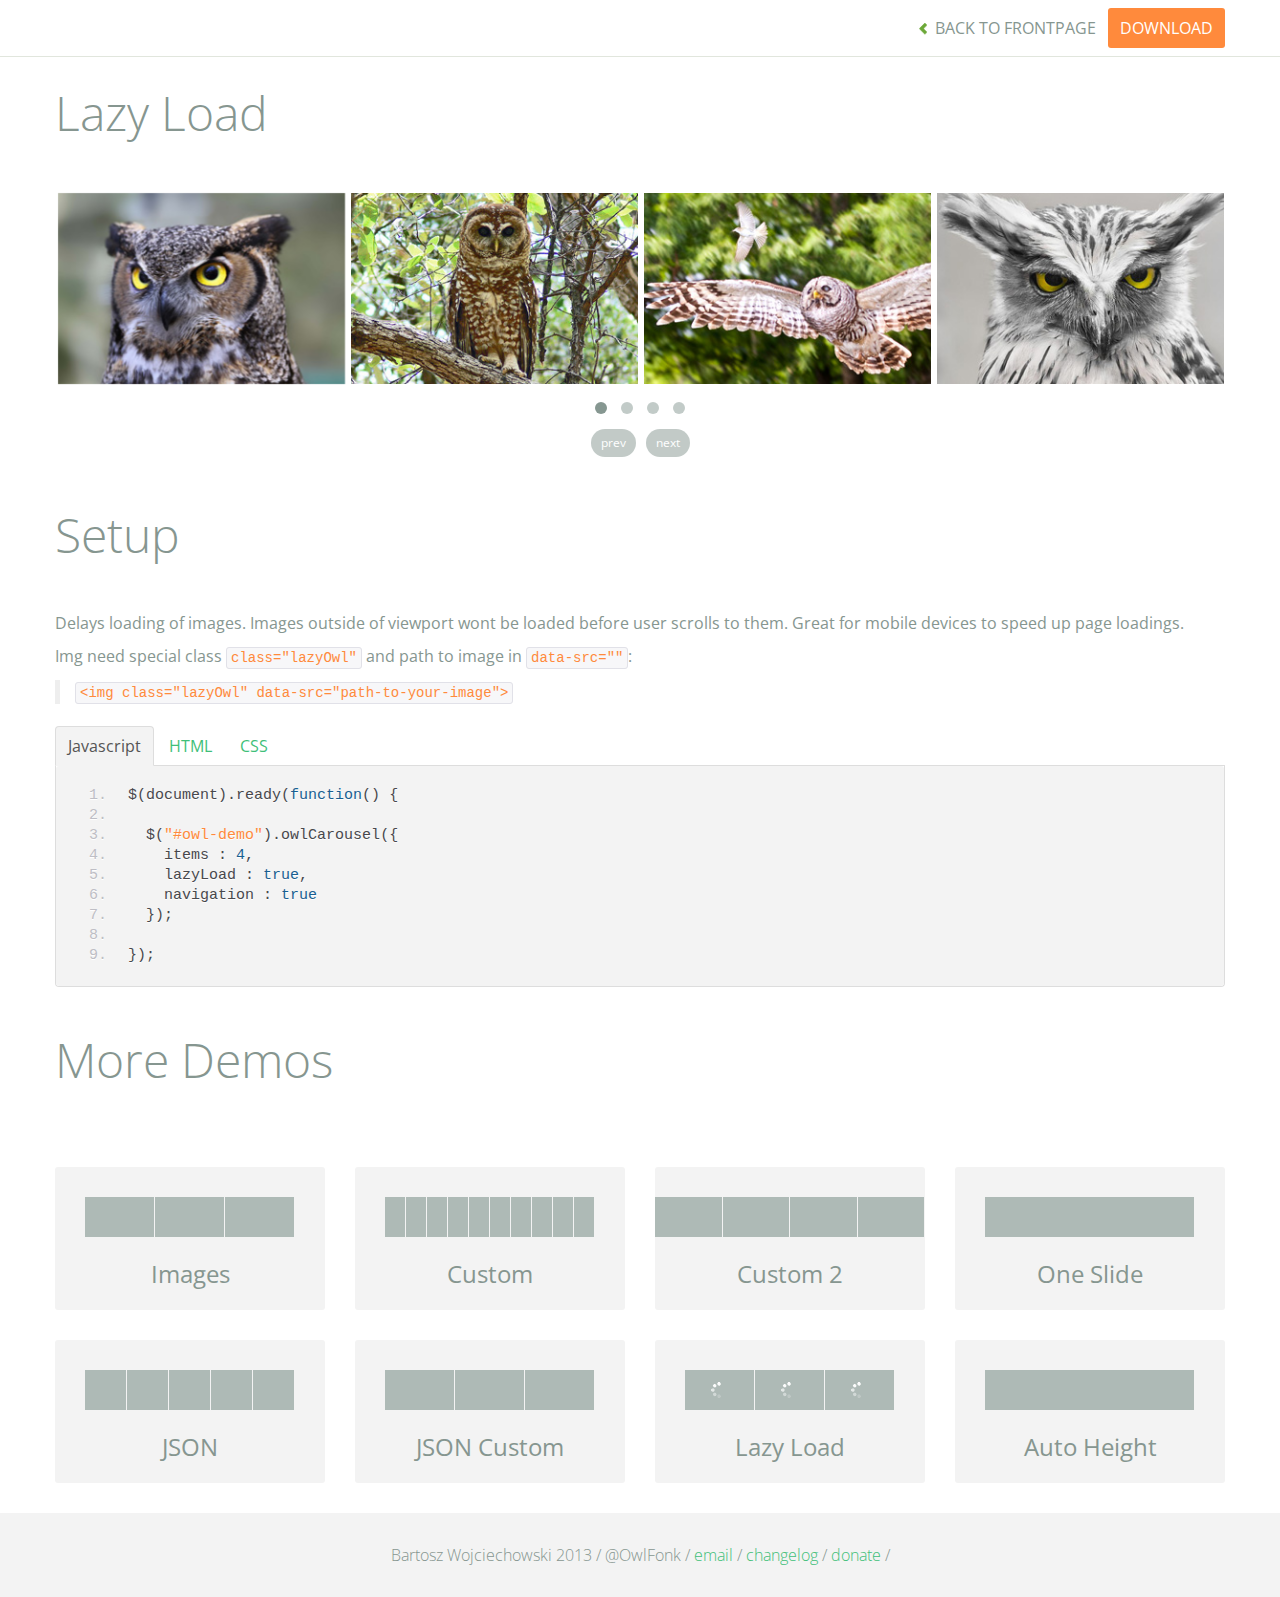
<file: vendor/owl.carousel/demos/lazyLoad.html>
<!DOCTYPE html>
<html lang="en">
  <head>
    <meta charset="utf-8">
    <title>Owl Carousel - Lazy Load</title>
    <meta name="viewport" content="width=device-width, initial-scale=1.0">
    <meta name="description" content="jQuery Responsive Carousel - Owl Carusel">
    <meta name="author" content="Bartosz Wojciechowski">
    
    <link href='http://fonts.googleapis.com/css?family=Open+Sans:400italic,400,300,600,700' rel='stylesheet' type='text/css'>
    <link href="../assets/css/bootstrapTheme.css" rel="stylesheet">
    <link href="../assets/css/custom.css" rel="stylesheet">

    <!-- Owl Carousel Assets -->
    <link href="../owl-carousel/owl.carousel.css" rel="stylesheet">
    <link href="../owl-carousel/owl.theme.css" rel="stylesheet">

    <!-- Prettify -->
    <link href="../assets/js/google-code-prettify/prettify.css" rel="stylesheet">
    

    <!-- Le fav and touch icons -->
    <link rel="apple-touch-icon-precomposed" sizes="144x144" href="../assets/ico/apple-touch-icon-144-precomposed.png">
    <link rel="apple-touch-icon-precomposed" sizes="114x114" href="../assets/ico/apple-touch-icon-114-precomposed.png">
      <link rel="apple-touch-icon-precomposed" sizes="72x72" href="../assets/ico/apple-touch-icon-72-precomposed.png">
                    <link rel="apple-touch-icon-precomposed" href="../assets/ico/apple-touch-icon-57-precomposed.png">
                                   <link rel="shortcut icon" href="../assets/ico/favicon.png">
  </head>
  <body>

      <div id="top-nav" class="navbar navbar-fixed-top">
        <div class="navbar-inner">
          <div class="container">
            <button type="button" class="btn btn-navbar" data-toggle="collapse" data-target=".nav-collapse">
            <span class="icon-bar"></span>
            <span class="icon-bar"></span>
            <span class="icon-bar"></span>
          </button>
            <div class="nav-collapse collapse">
            <ul class="nav pull-right">
              <li><a href="../index.html"><i class="icon-chevron-left"></i> Back to Frontpage</a></li>
              <li><a href="../owl.carousel.zip" class="download download-on" data-spy="affix" data-offset-top="450">Download</a></li>
            </ul>
            <ul class="nav pull-left">
              
            </ul>
            </div>
          </div>
        </div>
      </div>
   
    <div id="title">
      <div class="container">
        <div class="row">
          <div class="span12">
            <h1>Lazy Load</h1>
          </div>
        </div>
      </div>
    </div>

      <div id="demo">
        <div class="container">
          <div class="row">
            <div class="span12">

              <div id="owl-demo" class="owl-carousel">
                <div class="item"><img class="lazyOwl" data-src="assets/owl1.jpg" alt="Lazy Owl Image"></div>
                <div class="item"><img class="lazyOwl" data-src="assets/owl2.jpg" alt="Lazy Owl Image"></div>
                <div class="item"><img class="lazyOwl" data-src="assets/owl3.jpg" alt="Lazy Owl Image"></div>
                <div class="item"><img class="lazyOwl" data-src="assets/owl4.jpg" alt="Lazy Owl Image"></div>
                <div class="item"><img class="lazyOwl" data-src="assets/owl5.jpg" alt="Lazy Owl Image"></div>
                <div class="item"><img class="lazyOwl" data-src="assets/owl6.jpg" alt="Lazy Owl Image"></div>
                <div class="item"><img class="lazyOwl" data-src="assets/owl7.jpg" alt="Lazy Owl Image"></div>
                <div class="item"><img class="lazyOwl" data-src="assets/owl8.jpg" alt="Lazy Owl Image"></div>
                <div class="item"><img class="lazyOwl" data-src="assets/owl1.jpg" alt="Lazy Owl Image"></div>
                <div class="item"><img class="lazyOwl" data-src="assets/owl2.jpg" alt="Lazy Owl Image"></div>
                <div class="item"><img class="lazyOwl" data-src="assets/owl3.jpg" alt="Lazy Owl Image"></div>
                <div class="item"><img class="lazyOwl" data-src="assets/owl4.jpg" alt="Lazy Owl Image"></div>
                <div class="item"><img class="lazyOwl" data-src="assets/owl5.jpg" alt="Lazy Owl Image"></div>
                <div class="item"><img class="lazyOwl" data-src="assets/owl6.jpg" alt="Lazy Owl Image"></div>
                <div class="item"><img class="lazyOwl" data-src="assets/owl7.jpg" alt="Lazy Owl Image"></div>
                <div class="item"><img class="lazyOwl" data-src="assets/owl8.jpg" alt="Lazy Owl Image"></div>
              </div>

            </div>
          </div>
        </div>

    </div>

    <div id="example-info">
      <div class="container">
        <div class="row">
          <div class="span12">
            <h1>Setup</h1>
            <p>Delays loading of images. Images outside of viewport wont be loaded before user scrolls to them. Great for mobile devices to speed up page loadings.
            </p>
            <p>
              Img need special class <code>class="lazyOwl"</code> and path to image in <code>data-src=""</code>: 
              <blockquote><code>&lt;img class="lazyOwl" data-src="path-to-your-image"&gt;</code></blockquote>
              </p>
            <ul class="nav nav-tabs" id="myTab">
              <li class="active"><a href="#javascript">Javascript</a></li>
              <li><a href="#HTML">HTML</a></li>
              <li><a href="#CSS">CSS</a></li>
            </ul>
             
            <div class="tab-content">

              <div class="tab-pane active" id="javascript">
<pre class="pre-show prettyprint linenums">
$(document).ready(function() {

  $("#owl-demo").owlCarousel({
    items : 4,
    lazyLoad : true,
    navigation : true
  }); 

});
</pre> 
              </div>

              <div class="tab-pane" id="HTML">
<pre class="pre-show prettyprint linenums">
&lt;div id="owl-demo" class="owl-carousel"&gt;
  &lt;div class="item"&gt;&lt;img class="lazyOwl" data-src="assets/owl1.jpg" alt="Lazy Owl Image"&gt;&lt;/div&gt;
  &lt;div class="item"&gt;&lt;img class="lazyOwl" data-src="assets/owl2.jpg" alt="Lazy Owl Image"&gt;&lt;/div&gt;
  &lt;div class="item"&gt;&lt;img class="lazyOwl" data-src="assets/owl3.jpg" alt="Lazy Owl Image"&gt;&lt;/div&gt;
  &lt;div class="item"&gt;&lt;img class="lazyOwl" data-src="assets/owl4.jpg" alt="Lazy Owl Image"&gt;&lt;/div&gt;
  &lt;div class="item"&gt;&lt;img class="lazyOwl" data-src="assets/owl5.jpg" alt="Lazy Owl Image"&gt;&lt;/div&gt;
  &lt;div class="item"&gt;&lt;img class="lazyOwl" data-src="assets/owl6.jpg" alt="Lazy Owl Image"&gt;&lt;/div&gt;
  &lt;div class="item"&gt;&lt;img class="lazyOwl" data-src="assets/owl7.jpg" alt="Lazy Owl Image"&gt;&lt;/div&gt;
  &lt;div class="item"&gt;&lt;img class="lazyOwl" data-src="assets/owl8.jpg" alt="Lazy Owl Image"&gt;&lt;/div&gt;
  &lt;div class="item"&gt;&lt;img class="lazyOwl" data-src="assets/owl1.jpg" alt="Lazy Owl Image"&gt;&lt;/div&gt;
  &lt;div class="item"&gt;&lt;img class="lazyOwl" data-src="assets/owl2.jpg" alt="Lazy Owl Image"&gt;&lt;/div&gt;
  &lt;div class="item"&gt;&lt;img class="lazyOwl" data-src="assets/owl3.jpg" alt="Lazy Owl Image"&gt;&lt;/div&gt;
  &lt;div class="item"&gt;&lt;img class="lazyOwl" data-src="assets/owl4.jpg" alt="Lazy Owl Image"&gt;&lt;/div&gt;
  &lt;div class="item"&gt;&lt;img class="lazyOwl" data-src="assets/owl5.jpg" alt="Lazy Owl Image"&gt;&lt;/div&gt;
  &lt;div class="item"&gt;&lt;img class="lazyOwl" data-src="assets/owl6.jpg" alt="Lazy Owl Image"&gt;&lt;/div&gt;
  &lt;div class="item"&gt;&lt;img class="lazyOwl" data-src="assets/owl7.jpg" alt="Lazy Owl Image"&gt;&lt;/div&gt;
  &lt;div class="item"&gt;&lt;img class="lazyOwl" data-src="assets/owl8.jpg" alt="Lazy Owl Image"&gt;&lt;/div&gt;
&lt;/div&gt;
</pre>
              </div>

              <div class="tab-pane" id="CSS">
<pre class="pre-show prettyprint linenums">
#owl-demo .item{
  margin: 3px;
}
#owl-demo .item img{
  display: block;
  width: 100%;
  height: auto;
}
</pre>
</div>
            </div><!--End Tab Content-->

          </div>
        </div>
      </div>
    </div>

    <div id="more">
      <div class="container">

        <div class="row">
          <div class="span12">
            <h1>More Demos</h1>
          </div>
        </div>

        <div class="row demos-row">
          <div class="span3">
            <a href="images.html" class="demo-box">
              <div class="demo-wrapper demo-images clearfix">
                <div class="demo-slide"><div class="bg"></div></div>
                <div class="demo-slide"><div class="bg"></div></div>
                <div class="demo-slide"><div class="bg"></div></div>
              </div>
              <h3>Images</h3>
            </a>
          </div>

          <div class="span3">
            <a href="custom.html" class="demo-box">
              <div class="demo-wrapper demo-custom clearfix">
                <div class="demo-slide"><div class="bg"></div></div>
                <div class="demo-slide"><div class="bg"></div></div>
                <div class="demo-slide"><div class="bg"></div></div>
                <div class="demo-slide"><div class="bg"></div></div>
                <div class="demo-slide"><div class="bg"></div></div>
                <div class="demo-slide"><div class="bg"></div></div>
                <div class="demo-slide"><div class="bg"></div></div>
                <div class="demo-slide"><div class="bg"></div></div>
                <div class="demo-slide"><div class="bg"></div></div>
                <div class="demo-slide"><div class="bg"></div></div>
              </div>
              <h3>Custom</h3>
            </a>
          </div>

          <div class="span3">
            <a href="itemsCustom.html" class="demo-box">
              <div class="demo-wrapper demo-full clearfix">
                <div class="demo-slide"><div class="bg"></div></div>
                <div class="demo-slide"><div class="bg"></div></div>
                <div class="demo-slide"><div class="bg"></div></div>
                <div class="demo-slide"><div class="bg"></div></div>
              </div>
              <h3>Custom 2</h3>
            </a>
          </div>

          <div class="span3">
            <a href="one.html" class="demo-box">
              <div class="demo-wrapper demo-one clearfix">
                <div class="demo-slide"><div class="bg"></div></div>
              </div>
              <h3>One Slide</h3>
            </a>
          </div>

        </div>
        <div class="row demos-row">
          <div class="span3">
            <a href="json.html" class="demo-box">
              <div class="demo-wrapper demo-Json clearfix">
                <div class="demo-slide"><div class="bg"></div></div>
                <div class="demo-slide"><div class="bg"></div></div>
                <div class="demo-slide"><div class="bg"></div></div>
                <div class="demo-slide"><div class="bg"></div></div>
                <div class="demo-slide"><div class="bg"></div></div>
              </div>
              <h3>JSON</h3>
            </a>
          </div>

          <div class="span3">
            <a href="customJson.html" class="demo-box">
              <div class="demo-wrapper demo-Json-custom clearfix">
                <div class="demo-slide"><div class="bg"></div></div>
                <div class="demo-slide"><div class="bg"></div></div>
                <div class="demo-slide"><div class="bg"></div></div>
              </div>
              <h3>JSON Custom</h3>
            </a>
          </div>

          <div class="span3">
            <a href="lazyLoad.html" class="demo-box">
              <div class="demo-wrapper demo-lazy clearfix">
                <div class="demo-slide"><div class="bg"></div></div>
                <div class="demo-slide"><div class="bg"></div></div>
                <div class="demo-slide"><div class="bg"></div></div>
              </div>
              <h3>Lazy Load</h3>
            </a>
          </div>

          <div class="span3">
            <a href="autoHeight.html" class="demo-box">
              <div class="demo-wrapper demo-height clearfix">
                <div class="demo-slide"><div class="bg"></div></div>
              </div>
              <h3>Auto Height</h3>
            </a>
          </div>

        </div>
      </div>
    </div>    

    <div id="footer">
      <div class="container">
        <div class="row">
          <div class="span12">
            <h5>Bartosz Wojciechowski 2013 / @OwlFonk / 
            <a href="mailto:owl@owlgraphic.com?subject=Hey Owl!">email</a> / 
            <a href="../changelog.html">changelog</a> /
            <a href="https://www.paypal.com/cgi-bin/webscr?cmd=_s-xclick&hosted_button_id=EFSGXZS7V2U9N">donate</a> / 
            <a href="https://twitter.com/share" class="twitter-share-button" data-url="http://owlgraphic.com/owlcarousel/" data-text="Awesome jQuery Owl Carousel Responsive Plugin" data-via="OwlFonk" data-count="none" data-hashtags="owlcarousel"></a>
            <script>
            var owldomain = window.location.hostname.indexOf("owlgraphic");
            if(owldomain !== -1){
              !function(d,s,id){var js,fjs=d.getElementsByTagName(s)[0],p=/^http:/.test(d.location)?'http':'https';if(!d.getElementById(id)){js=d.createElement(s);js.id=id;js.src=p+'://platform.twitter.com/widgets.js';fjs.parentNode.insertBefore(js,fjs);}}(document, 'script', 'twitter-wjs');
            }
            </script>
            </h5>
          </div>
        </div>
      </div>
    </div>


    <script src="../assets/js/jquery-1.9.1.min.js"></script> 
    <script src="../owl-carousel/owl.carousel.js"></script>


    <!-- Demo -->

    <style>
    #owl-demo .item{
        margin: 3px;
    }
    #owl-demo .item img{
        display: block;
        width: 100%;
        height: auto;
    }
    </style>


    <script>
    $(document).ready(function() {

      $("#owl-demo").owlCarousel({
        items : 4,
        lazyLoad : true,
        navigation : true
      });

    });
    </script>


    <script src="../assets/js/bootstrap-collapse.js"></script>
    <script src="../assets/js/bootstrap-transition.js"></script>
    <script src="../assets/js/bootstrap-tab.js"></script>

    <script src="../assets/js/google-code-prettify/prettify.js"></script>
	  <script src="../assets/js/application.js"></script>

  </body>
</html>
</file>
<file: vendor/owl.carousel/assets/js/google-code-prettify/prettify.css>
.com { color: #93a1a1; }
.lit { color: #195f91; }
.pun, .opn, .clo { color: #93a1a1; }
.fun { color: #dc322f; }
.str, .atv { color: #ff8a3c; }
.kwd, .prettyprint .tag { color: #195f91; }
.typ, .atn, .dec, .var { color: #3fbf79; }
.pln { color: #48484c; }
.pun{ color:#48484c; }
pre.prettyprint {
  padding: 20px;
  background-color: #f3f3f3;
  border: 0px solid #e1e1e8;
}


/* Specify class=linenums on a pre to get line numbering */
ol.linenums {
  margin: 0 0 0 40px; /* IE indents via margin-left */
}
ol.linenums li {
  padding-left: 12px;
  color: #bebec5;
  line-height: 20px;
  text-shadow: 0 1px 0 #fff;
}
</file>
<file: vendor/owl.carousel/assets/css/custom.css>
/* Owl Carousel Bootstrap Custom CSS */

/* Header Navigation */
#top-nav{
	border-bottom: 1px solid #e1e6dd;
	background: #FFF;
	-webkit-transform: translateZ(0)

}
#top-nav.navbar{
	margin-bottom: 0px;

}
#top-nav.navbar .nav{
	margin: 8px 0px;
}
	
#top-nav.navbar .nav > li > a {
	padding: 6px 12px;
	margin: 0px;
	text-transform: uppercase;
	font-weight: 400;

	-webkit-transition: background-color 200ms ease;
	-moz-transition: background-color 200ms ease;
	-o-transition: background-color 200ms ease;
	transition: background-color 200ms ease;
}
#top-nav.navbar .nav > li > a.download{
	-webkit-border-radius: 3px;
	-moz-border-radius: 3px;
	border-radius: 3px;
}

#top-nav.navbar .nav > li > a.download-on{
	background-color: #ff8a3c;
	color: #ffffff;
}
#top-nav.navbar .nav > li > a.download-on:hover{
	color: #ffffff;
	background-color: #ff7920;
}
.btn-navbar span.icon-bar{
	margin-top: 0px;
}

/* Header  */

#header{
	background: #f1f1f1;
	padding: 100px 0 100px;
}
#header h1{
	color: #7fc242;
	margin-bottom: 10px;
	margin-top: 40px;
}
#header h3{
	margin-bottom: 30px;
	width: 400px;
}
#header .btn-success {
	padding: 15px 30px;
	margin-bottom: 5px;
}
#header .logo{
	display: block;
	margin-top:60px;
	float: right
}
img.arrow-down{
	margin: 0 auto;
	display: block;
}
h1{
	margin-top: 80px;
}

pre.pre-show{
	margin: 40px 0px;

}
.tab-content pre.pre-show{
	margin: 0px 0px 0px 0px;
}
.nav-tabs{
	margin-top: 20px;
	margin-bottom: 0px;
	
}
.tab-content{
	border-left: 1px solid #ddd;
	border-right: 1px solid #ddd;
	border-bottom: 1px solid #ddd;
	-webkit-border-radius: 0px 0px 4px 4px;
	-moz-border-radius: 0px 0px 4px 4px;
	border-radius: 0px 0px 4px 4px;
	
}
/* Content */
.table th, .table td {
padding: 8px 12px;
}

/* Footer */

#footer{
	padding: 20px 0px;
	background: #f3f3f3;
	text-align: center
}
.twitter-share-button{
	top: 4px;
	position: relative;
}

/* Demo Slides */

#owl-example .item{
	padding: 30px 0px;
	margin: 10px;
	color: #FFF;
	-webkit-border-radius: 3px;
	-moz-border-radius: 3px;
	border-radius: 3px;
	text-align: center;
}
#owl-example .item img{
	width: auto;
	margin: 0 auto;
	display: block;
}
#owl-example .item h3{
	font-size: 28px;
	font-weight: 300;
	margin: 25px 0 0;
}
#owl-example .item h4{
	margin: 5px 0 0;
	font-size: 18px;
}
.item h1{
	margin: inherit;
}

.orange{
	background: #ff8a3c;
}
.darkCyan{
	background: #42bdc2;
}
.forestGreen{
	background: #7fc242;
}
.yellow {
	background: #ffd800;
}
.dodgerBlue {
	background: #388bd1;
}
.skyBlue {
	background: #a1def8;
}
.zombieGreen {
	background: #3fbf79;
}
.violet {
	background: #db6ac5;
}
.yellowLight {
	background: #fee664;
}
.steelGray {
	background: #cad3d0;
}

/* More Demo Box */

#example-info h1,
#more h1{
	margin-top: 40px;
}
.demos-row{
	margin-top: 30px;
	margin-bottom: 30px;
}
.demo-page{
	margin-top: 0px;
	margin-bottom: 100px;
}
.demo-box{
	display: block;
	background: #f3f3f3;
	text-align: center;
	font-size: 18px;
	-webkit-border-radius: 3px;
	-moz-border-radius: 3px;
	border-radius: 3px;
}
.demo-box h3{
	padding-bottom:20px;
	margin: 0px;
	color: #869690;
}
.demo-box:hover{
	text-decoration: none;
}
.demo-wrapper{
	padding: 30px 0px 20px 0px;
	padding-left: 30px;
	padding-right: 30px;
}
.demo-slide {
	float: left;
}
.demo-slide .bg{
	background: #aebab6;
	margin-right: 1px;
	height: 100%;
}
.demo-box:hover .demo-slide .bg{
	background: #7fc242;
}
/* Images */
.demo-images .demo-slide{
	height: 40px;
	width: 33.3333333%;
}

/* Full */
.demo-full {
	padding-left: 0px;
	padding-right: 0px;
}
.demo-full .demo-slide{
	height: 40px;
	width: 25%;
}

/* Custom */
.demo-custom .demo-slide{
	height: 40px;
	width: 10%;
}
/* One */
.demo-one .demo-slide{
	height: 40px;
	width: 100%;
}

/* json */

.demo-Json .demo-slide {
	height: 40px;
	width: 20%;
}
.demo-Json-custom .demo-slide{
	height: 40px;
	width: 33.3333333%;
}
/* loading icon */

.demo-lazy .demo-slide{
	height: 40px;
	width: 33.3333333%;
}
.demo-lazy .demo-slide .bg{
background: url('../img/AjaxLoader.gif') no-repeat center center #aebab6;
}

/* Auto Height */
.demo-height .demo-slide{
	height: 40px;
	width: 100%;
}

/* Changelog  */
#changelog{
	margin-bottom: 40px;
}
#changelog .label{
	margin-bottom:10px;
}
#changelog .log{
	margin-bottom: 30px;
	padding-bottom: 30px;
	border-bottom: 1px solid #e1e6dd;
}
/* Faq */
#faq dt {
	line-height: 26px;
}
#faq dd{
	line-height: 22px;
	margin-bottom: 20px;
}



/* Responsive Stuff */


@media (max-width: 979px) {
	.navbar-fixed-top .navbar-inner, .navbar-fixed-bottom .navbar-inner {
	padding: 0px;
	}
	.navbar-fixed-top, .navbar-fixed-bottom {
	position: fixed;
	}
}
@media (max-width: 768px) {
	.navbar.navbar-fixed-top{
		position: static;
	}
	.btn.btn-navbar{
		margin: 9px 20px 9px 8px;
		padding: 10px 10px;
	}
	.nav-collapse .nav > li{
		border-top: 1px solid #e1e6dd;
		text-align: center
	}
	#header .logo{
		margin-top:40px;
		margin: 20px auto 0px;
		float: none;
		height: 150px;
	}
	#header {
		text-align: center;
		padding: 60px 0px 30px;
	}
	#header h1{
		margin: 10px 0;
	}
	#header h3{
	margin-bottom: 10px;
	width: auto;
	padding: 0px 20px;
	}
	h1 {
		font-size: 38px;
		margin: 20px 0;
	}
	h2 {
		font-size: 24px;
	}
	h3 {
		font-size: 20px;
	}
	h4 {
		font-size: 16px;
	}
	h5 {
		font-size: 13px;
	}
	h6 {
		font-size: 12px;
	}

}


@media (max-width: 480px) {
	.navbar-fixed-top, .navbar-fixed-bottom {
	position: static;
	}
	#header {
		text-align: center;
		padding: 20px 0px 20px;
	}
	#header .logo{
		margin-top:0px;
	}

}

/*
NO MORE TABLES!! ;)
*/
@media (max-width: 767px) {

	.hp-table table, .hp-table thead, .hp-table .hp-table tbody, .hp-table th, .hp-table td, .hp-table tr { 
		display: block; 
	}
	.hp-table thead tr { 
		display: none;
	}
	.hp-table tr { border: 0px solid #ccc; margin-bottom: 10px; }
	
	.hp-table td:before { 
		top: 6px;
		left: 6px;
		width: 45%; 
		padding-right: 10px; 
		white-space: nowrap;
	}

	.hp-table td:nth-of-type(2):before { 
		content: "Default:";
		font-weight: bold;
	}
	.hp-table td:nth-of-type(3):before { 
		content: "Type:";
		font-weight: bold;
	}
	.hp-table td:nth-of-type(4):before { 
		content: "Description:";
		font-weight: bold;
	}
}
</file>
